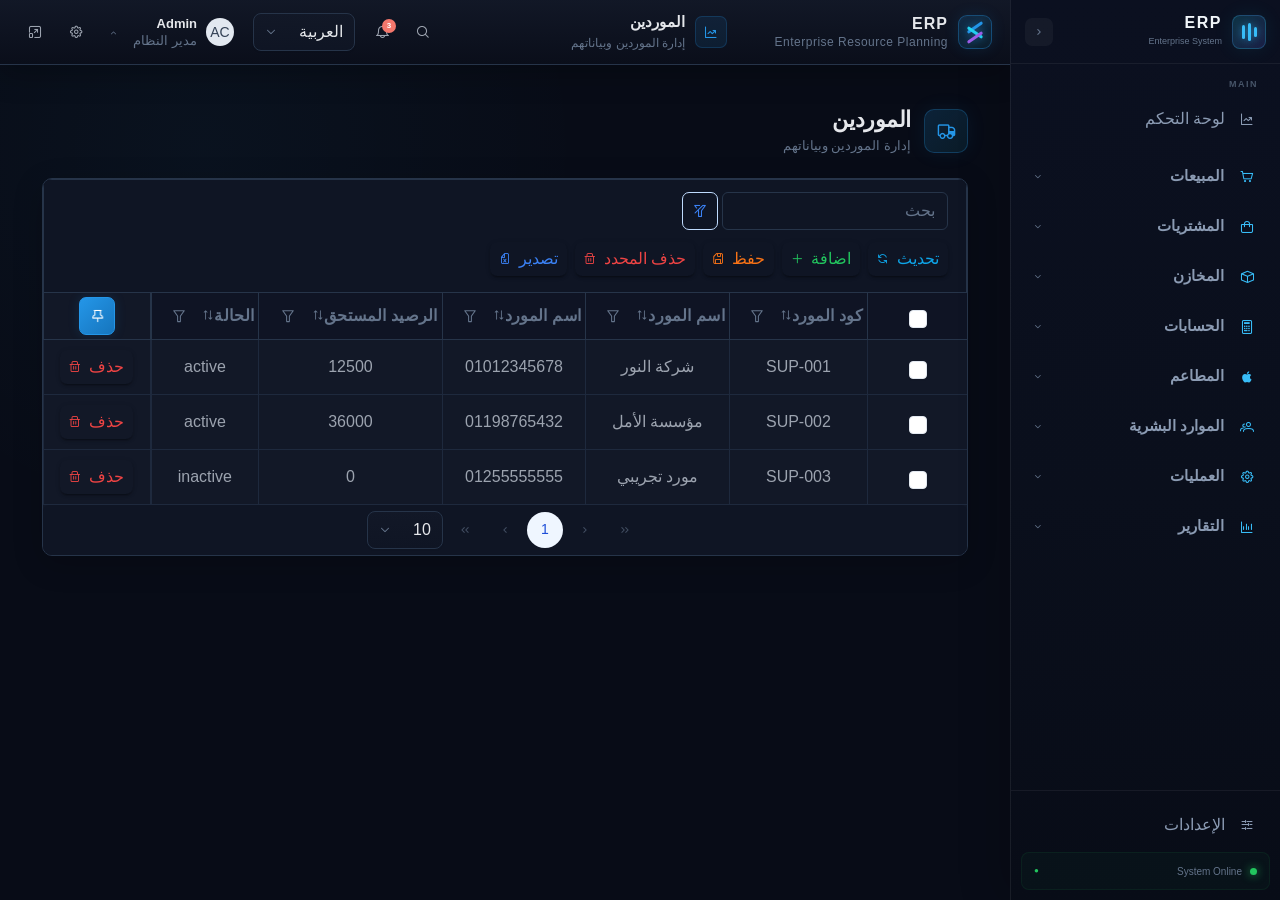
<file: index.html>
<!doctype html>
<html lang="en" data-beasties-container>
<head>
  <meta charset="utf-8">
  <title>ERP</title>
  <base href="#/ERP-Puplish/">
  <meta name="viewport" content="width=device-width, initial-scale=1">
  <link rel="icon" type="image/x-icon" href="favicon.ico">
<style>:root{--bs-blue:#0d6efd;--bs-indigo:#6610f2;--bs-purple:#6f42c1;--bs-pink:#d63384;--bs-red:#dc3545;--bs-orange:#fd7e14;--bs-yellow:#ffc107;--bs-green:#198754;--bs-teal:#20c997;--bs-cyan:#0dcaf0;--bs-black:#000;--bs-white:#fff;--bs-gray:#6c757d;--bs-gray-dark:#343a40;--bs-gray-100:#f8f9fa;--bs-gray-200:#e9ecef;--bs-gray-300:#dee2e6;--bs-gray-400:#ced4da;--bs-gray-500:#adb5bd;--bs-gray-600:#6c757d;--bs-gray-700:#495057;--bs-gray-800:#343a40;--bs-gray-900:#212529;--bs-primary:#0d6efd;--bs-secondary:#6c757d;--bs-success:#198754;--bs-info:#0dcaf0;--bs-warning:#ffc107;--bs-danger:#dc3545;--bs-light:#f8f9fa;--bs-dark:#212529;--bs-primary-rgb:13,110,253;--bs-secondary-rgb:108,117,125;--bs-success-rgb:25,135,84;--bs-info-rgb:13,202,240;--bs-warning-rgb:255,193,7;--bs-danger-rgb:220,53,69;--bs-light-rgb:248,249,250;--bs-dark-rgb:33,37,41;--bs-primary-text-emphasis:#052c65;--bs-secondary-text-emphasis:#2b2f32;--bs-success-text-emphasis:#0a3622;--bs-info-text-emphasis:#055160;--bs-warning-text-emphasis:#664d03;--bs-danger-text-emphasis:#58151c;--bs-light-text-emphasis:#495057;--bs-dark-text-emphasis:#495057;--bs-primary-bg-subtle:#cfe2ff;--bs-secondary-bg-subtle:#e2e3e5;--bs-success-bg-subtle:#d1e7dd;--bs-info-bg-subtle:#cff4fc;--bs-warning-bg-subtle:#fff3cd;--bs-danger-bg-subtle:#f8d7da;--bs-light-bg-subtle:#fcfcfd;--bs-dark-bg-subtle:#ced4da;--bs-primary-border-subtle:#9ec5fe;--bs-secondary-border-subtle:#c4c8cb;--bs-success-border-subtle:#a3cfbb;--bs-info-border-subtle:#9eeaf9;--bs-warning-border-subtle:#ffe69c;--bs-danger-border-subtle:#f1aeb5;--bs-light-border-subtle:#e9ecef;--bs-dark-border-subtle:#adb5bd;--bs-white-rgb:255,255,255;--bs-black-rgb:0,0,0;--bs-font-sans-serif:system-ui,-apple-system,"Segoe UI",Roboto,"Helvetica Neue","Noto Sans","Liberation Sans",Arial,sans-serif,"Apple Color Emoji","Segoe UI Emoji","Segoe UI Symbol","Noto Color Emoji";--bs-font-monospace:SFMono-Regular,Menlo,Monaco,Consolas,"Liberation Mono","Courier New",monospace;--bs-gradient:linear-gradient(180deg, rgba(255, 255, 255, .15), rgba(255, 255, 255, 0));--bs-body-font-family:var(--bs-font-sans-serif);--bs-body-font-size:1rem;--bs-body-font-weight:400;--bs-body-line-height:1.5;--bs-body-color:#212529;--bs-body-color-rgb:33,37,41;--bs-body-bg:#fff;--bs-body-bg-rgb:255,255,255;--bs-emphasis-color:#000;--bs-emphasis-color-rgb:0,0,0;--bs-secondary-color:rgba(33, 37, 41, .75);--bs-secondary-color-rgb:33,37,41;--bs-secondary-bg:#e9ecef;--bs-secondary-bg-rgb:233,236,239;--bs-tertiary-color:rgba(33, 37, 41, .5);--bs-tertiary-color-rgb:33,37,41;--bs-tertiary-bg:#f8f9fa;--bs-tertiary-bg-rgb:248,249,250;--bs-heading-color:inherit;--bs-link-color:#0d6efd;--bs-link-color-rgb:13,110,253;--bs-link-decoration:underline;--bs-link-hover-color:#0a58ca;--bs-link-hover-color-rgb:10,88,202;--bs-code-color:#d63384;--bs-highlight-color:#212529;--bs-highlight-bg:#fff3cd;--bs-border-width:1px;--bs-border-style:solid;--bs-border-color:#dee2e6;--bs-border-color-translucent:rgba(0, 0, 0, .175);--bs-border-radius:.375rem;--bs-border-radius-sm:.25rem;--bs-border-radius-lg:.5rem;--bs-border-radius-xl:1rem;--bs-border-radius-xxl:2rem;--bs-border-radius-2xl:var(--bs-border-radius-xxl);--bs-border-radius-pill:50rem;--bs-box-shadow:0 .5rem 1rem rgba(0, 0, 0, .15);--bs-box-shadow-sm:0 .125rem .25rem rgba(0, 0, 0, .075);--bs-box-shadow-lg:0 1rem 3rem rgba(0, 0, 0, .175);--bs-box-shadow-inset:inset 0 1px 2px rgba(0, 0, 0, .075);--bs-focus-ring-width:.25rem;--bs-focus-ring-opacity:.25;--bs-focus-ring-color:rgba(13, 110, 253, .25);--bs-form-valid-color:#198754;--bs-form-valid-border-color:#198754;--bs-form-invalid-color:#dc3545;--bs-form-invalid-border-color:#dc3545}*,:after,:before{box-sizing:border-box}@media(prefers-reduced-motion:no-preference){:root{scroll-behavior:smooth}}body{margin:0;font-family:var(--bs-body-font-family);font-size:var(--bs-body-font-size);font-weight:var(--bs-body-font-weight);line-height:var(--bs-body-line-height);color:var(--bs-body-color);text-align:var(--bs-body-text-align);background-color:var(--bs-body-bg);-webkit-text-size-adjust:100%;-webkit-tap-highlight-color:transparent}:root{--bs-breakpoint-xs:0;--bs-breakpoint-sm:576px;--bs-breakpoint-md:768px;--bs-breakpoint-lg:992px;--bs-breakpoint-xl:1200px;--bs-breakpoint-xxl:1400px}:root{--bs-btn-close-filter: }:root{--bs-carousel-indicator-active-bg:#fff;--bs-carousel-caption-color:#fff;--bs-carousel-control-icon-filter: }@-webkit-keyframes fa-spin{0%{-webkit-transform:rotate(0deg);transform:rotate(0)}to{-webkit-transform:rotate(359deg);transform:rotate(359deg)}}@layer properties;@layer theme,base,components,utilities;@layer theme{:root{--font-sans:-apple-system, BlinkMacSystemFont, "Segoe UI", Roboto, "Helvetica Neue", "Noto Sans", Arial, sans-serif, "Apple Color Emoji", "Segoe UI Emoji", "Segoe UI Symbol", "Noto Color Emoji";--font-mono:ui-monospace, SFMono-Regular, Menlo, Monaco, Consolas, "Liberation Mono", "Courier New", monospace;--color-black:#000;--spacing:.25rem;--font-weight-medium:500;--font-weight-bold:700;--default-font-family:var(--font-sans);--default-mono-font-family:var(--font-mono)}}@layer base{*,:after,:before{box-sizing:border-box;margin:0;padding:0;border:0 solid}html{line-height:1.5;-webkit-text-size-adjust:100%;tab-size:4;font-family:var(--default-font-family, -apple-system, BlinkMacSystemFont, "Segoe UI", Roboto, "Helvetica Neue", "Noto Sans", Arial, sans-serif, "Apple Color Emoji", "Segoe UI Emoji", "Segoe UI Symbol", "Noto Color Emoji");font-feature-settings:var(--default-font-feature-settings, normal);font-variation-settings:var(--default-font-variation-settings, normal);-webkit-tap-highlight-color:transparent}}@layer utilities{}:root{--app-bg:#0a0e1a;--app-bg-secondary:#0f1524;--app-surface:#121827;--app-surface-2:#1c2535;--app-surface-hover:#222e40;--app-border:#263449;--app-border-hover:#3c8fc3;--app-primary:#2496e8;--app-primary-hover:#3caef5;--app-primary-dark:#1269a8;--app-cyan:#22d3ee;--app-cyan-dark:#0891b2;--app-purple:#9b5de5;--app-purple-light:#c084fc;--app-success:#20c997;--app-warning:#f59e0b;--app-danger:#f4776c;--app-info:#38bdf8;--app-text:#e5e7eb;--app-text-secondary:#9ca3af;--app-text-muted:#64748b;--glow-blue:rgba(36, 150, 232, .25);--glow-cyan:rgba(34, 211, 238, .2);--glow-purple:rgba(155, 93, 229, .2);--app-radius:8px;--app-radius-lg:10px;--app-transition:.18s ease}html,body{margin:0;padding:0;width:100%;min-height:100%;background:radial-gradient(circle at 20% 10%,rgba(36,150,232,.07),transparent 35%),radial-gradient(circle at 80% 20%,rgba(155,93,229,.05),transparent 30%),var(--app-bg);color:var(--app-text);font-family:Inter,Segoe UI,Roboto,Arial,sans-serif}html{font-size:16px}body{font-size:16px;line-height:1.5}@property --tw-border-style{syntax:"*";inherits:false;initial-value:solid;}@property --tw-font-weight{syntax:"*";inherits:false;}@property --tw-shadow{syntax:"*";inherits:false;initial-value:0 0 #0000;}@property --tw-shadow-color{syntax:"*";inherits:false;}@property --tw-shadow-alpha{syntax:"<percentage>";inherits:false;initial-value:100%;}@property --tw-inset-shadow{syntax:"*";inherits:false;initial-value:0 0 #0000;}@property --tw-inset-shadow-color{syntax:"*";inherits:false;}@property --tw-inset-shadow-alpha{syntax:"<percentage>";inherits:false;initial-value:100%;}@property --tw-ring-color{syntax:"*";inherits:false;}@property --tw-ring-shadow{syntax:"*";inherits:false;initial-value:0 0 #0000;}@property --tw-inset-ring-color{syntax:"*";inherits:false;}@property --tw-inset-ring-shadow{syntax:"*";inherits:false;initial-value:0 0 #0000;}@property --tw-ring-inset{syntax:"*";inherits:false;}@property --tw-ring-offset-width{syntax:"<length>";inherits:false;initial-value:0px;}@property --tw-ring-offset-color{syntax:"*";inherits:false;initial-value:#fff;}@property --tw-ring-offset-shadow{syntax:"*";inherits:false;initial-value:0 0 #0000;}@property --tw-blur{syntax:"*";inherits:false;}@property --tw-brightness{syntax:"*";inherits:false;}@property --tw-contrast{syntax:"*";inherits:false;}@property --tw-grayscale{syntax:"*";inherits:false;}@property --tw-hue-rotate{syntax:"*";inherits:false;}@property --tw-invert{syntax:"*";inherits:false;}@property --tw-opacity{syntax:"*";inherits:false;}@property --tw-saturate{syntax:"*";inherits:false;}@property --tw-sepia{syntax:"*";inherits:false;}@property --tw-drop-shadow{syntax:"*";inherits:false;}@property --tw-drop-shadow-color{syntax:"*";inherits:false;}@property --tw-drop-shadow-alpha{syntax:"<percentage>";inherits:false;initial-value:100%;}@property --tw-drop-shadow-size{syntax:"*";inherits:false;}@layer properties{@supports ((-webkit-hyphens: none) and (not (margin-trim: block))) or ((-moz-orient: inline) and (not (color:rgb(from red r g b)))){*,:before,:after{--tw-border-style:solid;--tw-font-weight:initial;--tw-shadow:0 0 #0000;--tw-shadow-color:initial;--tw-shadow-alpha:100%;--tw-inset-shadow:0 0 #0000;--tw-inset-shadow-color:initial;--tw-inset-shadow-alpha:100%;--tw-ring-color:initial;--tw-ring-shadow:0 0 #0000;--tw-inset-ring-color:initial;--tw-inset-ring-shadow:0 0 #0000;--tw-ring-inset:initial;--tw-ring-offset-width:0px;--tw-ring-offset-color:#fff;--tw-ring-offset-shadow:0 0 #0000;--tw-blur:initial;--tw-brightness:initial;--tw-contrast:initial;--tw-grayscale:initial;--tw-hue-rotate:initial;--tw-invert:initial;--tw-opacity:initial;--tw-saturate:initial;--tw-sepia:initial;--tw-drop-shadow:initial;--tw-drop-shadow-color:initial;--tw-drop-shadow-alpha:100%;--tw-drop-shadow-size:initial}}}</style><link rel="stylesheet" href="styles-NWHXBIV4.css" media="print" data-beasties-media="all"><noscript><link rel="stylesheet" href="styles-NWHXBIV4.css"></noscript></head>
<body>
  <app-root></app-root>
<link rel="modulepreload" href="chunk-ZRS24UXZ.js"><script src="main-O55BH2DU.js" type="module"></script><script>document.querySelectorAll('link[data-beasties-media]').forEach(function(l){l.media=l.getAttribute('data-beasties-media');l.removeAttribute('data-beasties-media')})</script></body>
</html>
</file>
<file: styles-NWHXBIV4.css>
@charset "UTF-8";:root,[data-bs-theme=light]{--bs-blue:#0d6efd;--bs-indigo:#6610f2;--bs-purple:#6f42c1;--bs-pink:#d63384;--bs-red:#dc3545;--bs-orange:#fd7e14;--bs-yellow:#ffc107;--bs-green:#198754;--bs-teal:#20c997;--bs-cyan:#0dcaf0;--bs-black:#000;--bs-white:#fff;--bs-gray:#6c757d;--bs-gray-dark:#343a40;--bs-gray-100:#f8f9fa;--bs-gray-200:#e9ecef;--bs-gray-300:#dee2e6;--bs-gray-400:#ced4da;--bs-gray-500:#adb5bd;--bs-gray-600:#6c757d;--bs-gray-700:#495057;--bs-gray-800:#343a40;--bs-gray-900:#212529;--bs-primary:#0d6efd;--bs-secondary:#6c757d;--bs-success:#198754;--bs-info:#0dcaf0;--bs-warning:#ffc107;--bs-danger:#dc3545;--bs-light:#f8f9fa;--bs-dark:#212529;--bs-primary-rgb:13,110,253;--bs-secondary-rgb:108,117,125;--bs-success-rgb:25,135,84;--bs-info-rgb:13,202,240;--bs-warning-rgb:255,193,7;--bs-danger-rgb:220,53,69;--bs-light-rgb:248,249,250;--bs-dark-rgb:33,37,41;--bs-primary-text-emphasis:#052c65;--bs-secondary-text-emphasis:#2b2f32;--bs-success-text-emphasis:#0a3622;--bs-info-text-emphasis:#055160;--bs-warning-text-emphasis:#664d03;--bs-danger-text-emphasis:#58151c;--bs-light-text-emphasis:#495057;--bs-dark-text-emphasis:#495057;--bs-primary-bg-subtle:#cfe2ff;--bs-secondary-bg-subtle:#e2e3e5;--bs-success-bg-subtle:#d1e7dd;--bs-info-bg-subtle:#cff4fc;--bs-warning-bg-subtle:#fff3cd;--bs-danger-bg-subtle:#f8d7da;--bs-light-bg-subtle:#fcfcfd;--bs-dark-bg-subtle:#ced4da;--bs-primary-border-subtle:#9ec5fe;--bs-secondary-border-subtle:#c4c8cb;--bs-success-border-subtle:#a3cfbb;--bs-info-border-subtle:#9eeaf9;--bs-warning-border-subtle:#ffe69c;--bs-danger-border-subtle:#f1aeb5;--bs-light-border-subtle:#e9ecef;--bs-dark-border-subtle:#adb5bd;--bs-white-rgb:255,255,255;--bs-black-rgb:0,0,0;--bs-font-sans-serif:system-ui,-apple-system,"Segoe UI",Roboto,"Helvetica Neue","Noto Sans","Liberation Sans",Arial,sans-serif,"Apple Color Emoji","Segoe UI Emoji","Segoe UI Symbol","Noto Color Emoji";--bs-font-monospace:SFMono-Regular,Menlo,Monaco,Consolas,"Liberation Mono","Courier New",monospace;--bs-gradient:linear-gradient(180deg, rgba(255, 255, 255, .15), rgba(255, 255, 255, 0));--bs-body-font-family:var(--bs-font-sans-serif);--bs-body-font-size:1rem;--bs-body-font-weight:400;--bs-body-line-height:1.5;--bs-body-color:#212529;--bs-body-color-rgb:33,37,41;--bs-body-bg:#fff;--bs-body-bg-rgb:255,255,255;--bs-emphasis-color:#000;--bs-emphasis-color-rgb:0,0,0;--bs-secondary-color:rgba(33, 37, 41, .75);--bs-secondary-color-rgb:33,37,41;--bs-secondary-bg:#e9ecef;--bs-secondary-bg-rgb:233,236,239;--bs-tertiary-color:rgba(33, 37, 41, .5);--bs-tertiary-color-rgb:33,37,41;--bs-tertiary-bg:#f8f9fa;--bs-tertiary-bg-rgb:248,249,250;--bs-heading-color:inherit;--bs-link-color:#0d6efd;--bs-link-color-rgb:13,110,253;--bs-link-decoration:underline;--bs-link-hover-color:#0a58ca;--bs-link-hover-color-rgb:10,88,202;--bs-code-color:#d63384;--bs-highlight-color:#212529;--bs-highlight-bg:#fff3cd;--bs-border-width:1px;--bs-border-style:solid;--bs-border-color:#dee2e6;--bs-border-color-translucent:rgba(0, 0, 0, .175);--bs-border-radius:.375rem;--bs-border-radius-sm:.25rem;--bs-border-radius-lg:.5rem;--bs-border-radius-xl:1rem;--bs-border-radius-xxl:2rem;--bs-border-radius-2xl:var(--bs-border-radius-xxl);--bs-border-radius-pill:50rem;--bs-box-shadow:0 .5rem 1rem rgba(0, 0, 0, .15);--bs-box-shadow-sm:0 .125rem .25rem rgba(0, 0, 0, .075);--bs-box-shadow-lg:0 1rem 3rem rgba(0, 0, 0, .175);--bs-box-shadow-inset:inset 0 1px 2px rgba(0, 0, 0, .075);--bs-focus-ring-width:.25rem;--bs-focus-ring-opacity:.25;--bs-focus-ring-color:rgba(13, 110, 253, .25);--bs-form-valid-color:#198754;--bs-form-valid-border-color:#198754;--bs-form-invalid-color:#dc3545;--bs-form-invalid-border-color:#dc3545}[data-bs-theme=dark]{color-scheme:dark;--bs-body-color:#dee2e6;--bs-body-color-rgb:222,226,230;--bs-body-bg:#212529;--bs-body-bg-rgb:33,37,41;--bs-emphasis-color:#fff;--bs-emphasis-color-rgb:255,255,255;--bs-secondary-color:rgba(222, 226, 230, .75);--bs-secondary-color-rgb:222,226,230;--bs-secondary-bg:#343a40;--bs-secondary-bg-rgb:52,58,64;--bs-tertiary-color:rgba(222, 226, 230, .5);--bs-tertiary-color-rgb:222,226,230;--bs-tertiary-bg:#2b3035;--bs-tertiary-bg-rgb:43,48,53;--bs-primary-text-emphasis:#6ea8fe;--bs-secondary-text-emphasis:#a7acb1;--bs-success-text-emphasis:#75b798;--bs-info-text-emphasis:#6edff6;--bs-warning-text-emphasis:#ffda6a;--bs-danger-text-emphasis:#ea868f;--bs-light-text-emphasis:#f8f9fa;--bs-dark-text-emphasis:#dee2e6;--bs-primary-bg-subtle:#031633;--bs-secondary-bg-subtle:#161719;--bs-success-bg-subtle:#051b11;--bs-info-bg-subtle:#032830;--bs-warning-bg-subtle:#332701;--bs-danger-bg-subtle:#2c0b0e;--bs-light-bg-subtle:#343a40;--bs-dark-bg-subtle:#1a1d20;--bs-primary-border-subtle:#084298;--bs-secondary-border-subtle:#41464b;--bs-success-border-subtle:#0f5132;--bs-info-border-subtle:#087990;--bs-warning-border-subtle:#997404;--bs-danger-border-subtle:#842029;--bs-light-border-subtle:#495057;--bs-dark-border-subtle:#343a40;--bs-heading-color:inherit;--bs-link-color:#6ea8fe;--bs-link-hover-color:#8bb9fe;--bs-link-color-rgb:110,168,254;--bs-link-hover-color-rgb:139,185,254;--bs-code-color:#e685b5;--bs-highlight-color:#dee2e6;--bs-highlight-bg:#664d03;--bs-border-color:#495057;--bs-border-color-translucent:rgba(255, 255, 255, .15);--bs-form-valid-color:#75b798;--bs-form-valid-border-color:#75b798;--bs-form-invalid-color:#ea868f;--bs-form-invalid-border-color:#ea868f}*,:after,:before{box-sizing:border-box}@media(prefers-reduced-motion:no-preference){:root{scroll-behavior:smooth}}body{margin:0;font-family:var(--bs-body-font-family);font-size:var(--bs-body-font-size);font-weight:var(--bs-body-font-weight);line-height:var(--bs-body-line-height);color:var(--bs-body-color);text-align:var(--bs-body-text-align);background-color:var(--bs-body-bg);-webkit-text-size-adjust:100%;-webkit-tap-highlight-color:transparent}hr{margin:1rem 0;color:inherit;border:0;border-top:var(--bs-border-width) solid;opacity:.25}.h1,.h2,.h3,.h4,.h5,.h6,h1,h2,h3,h4,h5,h6{margin-top:0;margin-bottom:.5rem;font-weight:500;line-height:1.2;color:var(--bs-heading-color)}.h1,h1{font-size:calc(1.375rem + 1.5vw)}@media(min-width:1200px){.h1,h1{font-size:2.5rem}}.h2,h2{font-size:calc(1.325rem + .9vw)}@media(min-width:1200px){.h2,h2{font-size:2rem}}.h3,h3{font-size:calc(1.3rem + .6vw)}@media(min-width:1200px){.h3,h3{font-size:1.75rem}}.h4,h4{font-size:calc(1.275rem + .3vw)}@media(min-width:1200px){.h4,h4{font-size:1.5rem}}.h5,h5{font-size:1.25rem}.h6,h6{font-size:1rem}p{margin-top:0;margin-bottom:1rem}abbr[title]{-webkit-text-decoration:underline dotted;text-decoration:underline dotted;cursor:help;-webkit-text-decoration-skip-ink:none;text-decoration-skip-ink:none}address{margin-bottom:1rem;font-style:normal;line-height:inherit}ol,ul{padding-left:2rem}dl,ol,ul{margin-top:0;margin-bottom:1rem}ol ol,ol ul,ul ol,ul ul{margin-bottom:0}dt{font-weight:700}dd{margin-bottom:.5rem;margin-left:0}blockquote{margin:0 0 1rem}b,strong{font-weight:bolder}.small,small{font-size:.875em}.mark,mark{padding:.1875em;color:var(--bs-highlight-color);background-color:var(--bs-highlight-bg)}sub,sup{position:relative;font-size:.75em;line-height:0;vertical-align:baseline}sub{bottom:-.25em}sup{top:-.5em}a{color:rgba(var(--bs-link-color-rgb),var(--bs-link-opacity,1));text-decoration:underline}a:hover{--bs-link-color-rgb:var(--bs-link-hover-color-rgb)}a:not([href]):not([class]),a:not([href]):not([class]):hover{color:inherit;text-decoration:none}code,kbd,pre,samp{font-family:var(--bs-font-monospace);font-size:1em}pre{display:block;margin-top:0;margin-bottom:1rem;overflow:auto;font-size:.875em}pre code{font-size:inherit;color:inherit;word-break:normal}code{font-size:.875em;color:var(--bs-code-color);word-wrap:break-word}a>code{color:inherit}kbd{padding:.1875rem .375rem;font-size:.875em;color:var(--bs-body-bg);background-color:var(--bs-body-color);border-radius:.25rem}kbd kbd{padding:0;font-size:1em}figure{margin:0 0 1rem}img,svg{vertical-align:middle}table{caption-side:bottom;border-collapse:collapse}caption{padding-top:.5rem;padding-bottom:.5rem;color:var(--bs-secondary-color);text-align:left}th{text-align:inherit;text-align:-webkit-match-parent}tbody,td,tfoot,th,thead,tr{border-color:inherit;border-style:solid;border-width:0}label{display:inline-block}button{border-radius:0}button:focus:not(:focus-visible){outline:0}button,input,optgroup,select,textarea{margin:0;font-family:inherit;font-size:inherit;line-height:inherit}button,select{text-transform:none}[role=button]{cursor:pointer}select{word-wrap:normal}select:disabled{opacity:1}[list]:not([type=date]):not([type=datetime-local]):not([type=month]):not([type=week]):not([type=time])::-webkit-calendar-picker-indicator{display:none!important}[type=button],[type=reset],[type=submit],button{-webkit-appearance:button}[type=button]:not(:disabled),[type=reset]:not(:disabled),[type=submit]:not(:disabled),button:not(:disabled){cursor:pointer}::-moz-focus-inner{padding:0;border-style:none}textarea{resize:vertical}fieldset{min-width:0;padding:0;margin:0;border:0}legend{float:left;width:100%;padding:0;margin-bottom:.5rem;line-height:inherit;font-size:calc(1.275rem + .3vw)}@media(min-width:1200px){legend{font-size:1.5rem}}legend+*{clear:left}::-webkit-datetime-edit-day-field,::-webkit-datetime-edit-fields-wrapper,::-webkit-datetime-edit-hour-field,::-webkit-datetime-edit-minute,::-webkit-datetime-edit-month-field,::-webkit-datetime-edit-text,::-webkit-datetime-edit-year-field{padding:0}::-webkit-inner-spin-button{height:auto}[type=search]{-webkit-appearance:textfield;outline-offset:-2px}[type=search]::-webkit-search-cancel-button{cursor:pointer;filter:grayscale(1)}::-webkit-search-decoration{-webkit-appearance:none}::-webkit-color-swatch-wrapper{padding:0}::-webkit-file-upload-button{font:inherit;-webkit-appearance:button}::file-selector-button{font:inherit;-webkit-appearance:button}output{display:inline-block}iframe{border:0}summary{display:list-item;cursor:pointer}progress{vertical-align:baseline}[hidden]{display:none!important}.lead{font-size:1.25rem;font-weight:300}.display-1{font-weight:300;line-height:1.2;font-size:calc(1.625rem + 4.5vw)}@media(min-width:1200px){.display-1{font-size:5rem}}.display-2{font-weight:300;line-height:1.2;font-size:calc(1.575rem + 3.9vw)}@media(min-width:1200px){.display-2{font-size:4.5rem}}.display-3{font-weight:300;line-height:1.2;font-size:calc(1.525rem + 3.3vw)}@media(min-width:1200px){.display-3{font-size:4rem}}.display-4{font-weight:300;line-height:1.2;font-size:calc(1.475rem + 2.7vw)}@media(min-width:1200px){.display-4{font-size:3.5rem}}.display-5{font-weight:300;line-height:1.2;font-size:calc(1.425rem + 2.1vw)}@media(min-width:1200px){.display-5{font-size:3rem}}.display-6{font-weight:300;line-height:1.2;font-size:calc(1.375rem + 1.5vw)}@media(min-width:1200px){.display-6{font-size:2.5rem}}.list-unstyled,.list-inline{padding-left:0;list-style:none}.list-inline-item{display:inline-block}.list-inline-item:not(:last-child){margin-right:.5rem}.initialism{font-size:.875em;text-transform:uppercase}.blockquote{margin-bottom:1rem;font-size:1.25rem}.blockquote>:last-child{margin-bottom:0}.blockquote-footer{margin-top:-1rem;margin-bottom:1rem;font-size:.875em;color:#6c757d}.blockquote-footer:before{content:"\2014\a0"}.img-fluid{max-width:100%;height:auto}.img-thumbnail{padding:.25rem;background-color:var(--bs-body-bg);border:var(--bs-border-width) solid var(--bs-border-color);border-radius:var(--bs-border-radius);max-width:100%;height:auto}.figure{display:inline-block}.figure-img{margin-bottom:.5rem;line-height:1}.figure-caption{font-size:.875em;color:var(--bs-secondary-color)}.container,.container-fluid,.container-lg,.container-md,.container-sm,.container-xl,.container-xxl{--bs-gutter-x:1.5rem;--bs-gutter-y:0;width:100%;padding-right:calc(var(--bs-gutter-x) * .5);padding-left:calc(var(--bs-gutter-x) * .5);margin-right:auto;margin-left:auto}@media(min-width:576px){.container,.container-sm{max-width:540px}}@media(min-width:768px){.container,.container-md,.container-sm{max-width:720px}}@media(min-width:992px){.container,.container-lg,.container-md,.container-sm{max-width:960px}}@media(min-width:1200px){.container,.container-lg,.container-md,.container-sm,.container-xl{max-width:1140px}}@media(min-width:1400px){.container,.container-lg,.container-md,.container-sm,.container-xl,.container-xxl{max-width:1320px}}:root{--bs-breakpoint-xs:0;--bs-breakpoint-sm:576px;--bs-breakpoint-md:768px;--bs-breakpoint-lg:992px;--bs-breakpoint-xl:1200px;--bs-breakpoint-xxl:1400px}.row{--bs-gutter-x:1.5rem;--bs-gutter-y:0;display:flex;flex-wrap:wrap;margin-top:calc(-1 * var(--bs-gutter-y));margin-right:calc(-.5 * var(--bs-gutter-x));margin-left:calc(-.5 * var(--bs-gutter-x))}.row>*{flex-shrink:0;width:100%;max-width:100%;padding-right:calc(var(--bs-gutter-x) * .5);padding-left:calc(var(--bs-gutter-x) * .5);margin-top:var(--bs-gutter-y)}.col{flex:1 0 0}.row-cols-auto>*{flex:0 0 auto;width:auto}.row-cols-1>*{flex:0 0 auto;width:100%}.row-cols-2>*{flex:0 0 auto;width:50%}.row-cols-3>*{flex:0 0 auto;width:33.33333333%}.row-cols-4>*{flex:0 0 auto;width:25%}.row-cols-5>*{flex:0 0 auto;width:20%}.row-cols-6>*{flex:0 0 auto;width:16.66666667%}.col-auto{flex:0 0 auto;width:auto}.col-1{flex:0 0 auto;width:8.33333333%}.col-2{flex:0 0 auto;width:16.66666667%}.col-3{flex:0 0 auto;width:25%}.col-4{flex:0 0 auto;width:33.33333333%}.col-5{flex:0 0 auto;width:41.66666667%}.col-6{flex:0 0 auto;width:50%}.col-7{flex:0 0 auto;width:58.33333333%}.col-8{flex:0 0 auto;width:66.66666667%}.col-9{flex:0 0 auto;width:75%}.col-10{flex:0 0 auto;width:83.33333333%}.col-11{flex:0 0 auto;width:91.66666667%}.col-12{flex:0 0 auto;width:100%}.offset-1{margin-left:8.33333333%}.offset-2{margin-left:16.66666667%}.offset-3{margin-left:25%}.offset-4{margin-left:33.33333333%}.offset-5{margin-left:41.66666667%}.offset-6{margin-left:50%}.offset-7{margin-left:58.33333333%}.offset-8{margin-left:66.66666667%}.offset-9{margin-left:75%}.offset-10{margin-left:83.33333333%}.offset-11{margin-left:91.66666667%}.g-0,.gx-0{--bs-gutter-x:0}.g-0,.gy-0{--bs-gutter-y:0}.g-1,.gx-1{--bs-gutter-x:.25rem}.g-1,.gy-1{--bs-gutter-y:.25rem}.g-2,.gx-2{--bs-gutter-x:.5rem}.g-2,.gy-2{--bs-gutter-y:.5rem}.g-3,.gx-3{--bs-gutter-x:1rem}.g-3,.gy-3{--bs-gutter-y:1rem}.g-4,.gx-4{--bs-gutter-x:1.5rem}.g-4,.gy-4{--bs-gutter-y:1.5rem}.g-5,.gx-5{--bs-gutter-x:3rem}.g-5,.gy-5{--bs-gutter-y:3rem}@media(min-width:576px){.col-sm{flex:1 0 0}.row-cols-sm-auto>*{flex:0 0 auto;width:auto}.row-cols-sm-1>*{flex:0 0 auto;width:100%}.row-cols-sm-2>*{flex:0 0 auto;width:50%}.row-cols-sm-3>*{flex:0 0 auto;width:33.33333333%}.row-cols-sm-4>*{flex:0 0 auto;width:25%}.row-cols-sm-5>*{flex:0 0 auto;width:20%}.row-cols-sm-6>*{flex:0 0 auto;width:16.66666667%}.col-sm-auto{flex:0 0 auto;width:auto}.col-sm-1{flex:0 0 auto;width:8.33333333%}.col-sm-2{flex:0 0 auto;width:16.66666667%}.col-sm-3{flex:0 0 auto;width:25%}.col-sm-4{flex:0 0 auto;width:33.33333333%}.col-sm-5{flex:0 0 auto;width:41.66666667%}.col-sm-6{flex:0 0 auto;width:50%}.col-sm-7{flex:0 0 auto;width:58.33333333%}.col-sm-8{flex:0 0 auto;width:66.66666667%}.col-sm-9{flex:0 0 auto;width:75%}.col-sm-10{flex:0 0 auto;width:83.33333333%}.col-sm-11{flex:0 0 auto;width:91.66666667%}.col-sm-12{flex:0 0 auto;width:100%}.offset-sm-0{margin-left:0}.offset-sm-1{margin-left:8.33333333%}.offset-sm-2{margin-left:16.66666667%}.offset-sm-3{margin-left:25%}.offset-sm-4{margin-left:33.33333333%}.offset-sm-5{margin-left:41.66666667%}.offset-sm-6{margin-left:50%}.offset-sm-7{margin-left:58.33333333%}.offset-sm-8{margin-left:66.66666667%}.offset-sm-9{margin-left:75%}.offset-sm-10{margin-left:83.33333333%}.offset-sm-11{margin-left:91.66666667%}.g-sm-0,.gx-sm-0{--bs-gutter-x:0}.g-sm-0,.gy-sm-0{--bs-gutter-y:0}.g-sm-1,.gx-sm-1{--bs-gutter-x:.25rem}.g-sm-1,.gy-sm-1{--bs-gutter-y:.25rem}.g-sm-2,.gx-sm-2{--bs-gutter-x:.5rem}.g-sm-2,.gy-sm-2{--bs-gutter-y:.5rem}.g-sm-3,.gx-sm-3{--bs-gutter-x:1rem}.g-sm-3,.gy-sm-3{--bs-gutter-y:1rem}.g-sm-4,.gx-sm-4{--bs-gutter-x:1.5rem}.g-sm-4,.gy-sm-4{--bs-gutter-y:1.5rem}.g-sm-5,.gx-sm-5{--bs-gutter-x:3rem}.g-sm-5,.gy-sm-5{--bs-gutter-y:3rem}}@media(min-width:768px){.col-md{flex:1 0 0}.row-cols-md-auto>*{flex:0 0 auto;width:auto}.row-cols-md-1>*{flex:0 0 auto;width:100%}.row-cols-md-2>*{flex:0 0 auto;width:50%}.row-cols-md-3>*{flex:0 0 auto;width:33.33333333%}.row-cols-md-4>*{flex:0 0 auto;width:25%}.row-cols-md-5>*{flex:0 0 auto;width:20%}.row-cols-md-6>*{flex:0 0 auto;width:16.66666667%}.col-md-auto{flex:0 0 auto;width:auto}.col-md-1{flex:0 0 auto;width:8.33333333%}.col-md-2{flex:0 0 auto;width:16.66666667%}.col-md-3{flex:0 0 auto;width:25%}.col-md-4{flex:0 0 auto;width:33.33333333%}.col-md-5{flex:0 0 auto;width:41.66666667%}.col-md-6{flex:0 0 auto;width:50%}.col-md-7{flex:0 0 auto;width:58.33333333%}.col-md-8{flex:0 0 auto;width:66.66666667%}.col-md-9{flex:0 0 auto;width:75%}.col-md-10{flex:0 0 auto;width:83.33333333%}.col-md-11{flex:0 0 auto;width:91.66666667%}.col-md-12{flex:0 0 auto;width:100%}.offset-md-0{margin-left:0}.offset-md-1{margin-left:8.33333333%}.offset-md-2{margin-left:16.66666667%}.offset-md-3{margin-left:25%}.offset-md-4{margin-left:33.33333333%}.offset-md-5{margin-left:41.66666667%}.offset-md-6{margin-left:50%}.offset-md-7{margin-left:58.33333333%}.offset-md-8{margin-left:66.66666667%}.offset-md-9{margin-left:75%}.offset-md-10{margin-left:83.33333333%}.offset-md-11{margin-left:91.66666667%}.g-md-0,.gx-md-0{--bs-gutter-x:0}.g-md-0,.gy-md-0{--bs-gutter-y:0}.g-md-1,.gx-md-1{--bs-gutter-x:.25rem}.g-md-1,.gy-md-1{--bs-gutter-y:.25rem}.g-md-2,.gx-md-2{--bs-gutter-x:.5rem}.g-md-2,.gy-md-2{--bs-gutter-y:.5rem}.g-md-3,.gx-md-3{--bs-gutter-x:1rem}.g-md-3,.gy-md-3{--bs-gutter-y:1rem}.g-md-4,.gx-md-4{--bs-gutter-x:1.5rem}.g-md-4,.gy-md-4{--bs-gutter-y:1.5rem}.g-md-5,.gx-md-5{--bs-gutter-x:3rem}.g-md-5,.gy-md-5{--bs-gutter-y:3rem}}@media(min-width:992px){.col-lg{flex:1 0 0}.row-cols-lg-auto>*{flex:0 0 auto;width:auto}.row-cols-lg-1>*{flex:0 0 auto;width:100%}.row-cols-lg-2>*{flex:0 0 auto;width:50%}.row-cols-lg-3>*{flex:0 0 auto;width:33.33333333%}.row-cols-lg-4>*{flex:0 0 auto;width:25%}.row-cols-lg-5>*{flex:0 0 auto;width:20%}.row-cols-lg-6>*{flex:0 0 auto;width:16.66666667%}.col-lg-auto{flex:0 0 auto;width:auto}.col-lg-1{flex:0 0 auto;width:8.33333333%}.col-lg-2{flex:0 0 auto;width:16.66666667%}.col-lg-3{flex:0 0 auto;width:25%}.col-lg-4{flex:0 0 auto;width:33.33333333%}.col-lg-5{flex:0 0 auto;width:41.66666667%}.col-lg-6{flex:0 0 auto;width:50%}.col-lg-7{flex:0 0 auto;width:58.33333333%}.col-lg-8{flex:0 0 auto;width:66.66666667%}.col-lg-9{flex:0 0 auto;width:75%}.col-lg-10{flex:0 0 auto;width:83.33333333%}.col-lg-11{flex:0 0 auto;width:91.66666667%}.col-lg-12{flex:0 0 auto;width:100%}.offset-lg-0{margin-left:0}.offset-lg-1{margin-left:8.33333333%}.offset-lg-2{margin-left:16.66666667%}.offset-lg-3{margin-left:25%}.offset-lg-4{margin-left:33.33333333%}.offset-lg-5{margin-left:41.66666667%}.offset-lg-6{margin-left:50%}.offset-lg-7{margin-left:58.33333333%}.offset-lg-8{margin-left:66.66666667%}.offset-lg-9{margin-left:75%}.offset-lg-10{margin-left:83.33333333%}.offset-lg-11{margin-left:91.66666667%}.g-lg-0,.gx-lg-0{--bs-gutter-x:0}.g-lg-0,.gy-lg-0{--bs-gutter-y:0}.g-lg-1,.gx-lg-1{--bs-gutter-x:.25rem}.g-lg-1,.gy-lg-1{--bs-gutter-y:.25rem}.g-lg-2,.gx-lg-2{--bs-gutter-x:.5rem}.g-lg-2,.gy-lg-2{--bs-gutter-y:.5rem}.g-lg-3,.gx-lg-3{--bs-gutter-x:1rem}.g-lg-3,.gy-lg-3{--bs-gutter-y:1rem}.g-lg-4,.gx-lg-4{--bs-gutter-x:1.5rem}.g-lg-4,.gy-lg-4{--bs-gutter-y:1.5rem}.g-lg-5,.gx-lg-5{--bs-gutter-x:3rem}.g-lg-5,.gy-lg-5{--bs-gutter-y:3rem}}@media(min-width:1200px){.col-xl{flex:1 0 0}.row-cols-xl-auto>*{flex:0 0 auto;width:auto}.row-cols-xl-1>*{flex:0 0 auto;width:100%}.row-cols-xl-2>*{flex:0 0 auto;width:50%}.row-cols-xl-3>*{flex:0 0 auto;width:33.33333333%}.row-cols-xl-4>*{flex:0 0 auto;width:25%}.row-cols-xl-5>*{flex:0 0 auto;width:20%}.row-cols-xl-6>*{flex:0 0 auto;width:16.66666667%}.col-xl-auto{flex:0 0 auto;width:auto}.col-xl-1{flex:0 0 auto;width:8.33333333%}.col-xl-2{flex:0 0 auto;width:16.66666667%}.col-xl-3{flex:0 0 auto;width:25%}.col-xl-4{flex:0 0 auto;width:33.33333333%}.col-xl-5{flex:0 0 auto;width:41.66666667%}.col-xl-6{flex:0 0 auto;width:50%}.col-xl-7{flex:0 0 auto;width:58.33333333%}.col-xl-8{flex:0 0 auto;width:66.66666667%}.col-xl-9{flex:0 0 auto;width:75%}.col-xl-10{flex:0 0 auto;width:83.33333333%}.col-xl-11{flex:0 0 auto;width:91.66666667%}.col-xl-12{flex:0 0 auto;width:100%}.offset-xl-0{margin-left:0}.offset-xl-1{margin-left:8.33333333%}.offset-xl-2{margin-left:16.66666667%}.offset-xl-3{margin-left:25%}.offset-xl-4{margin-left:33.33333333%}.offset-xl-5{margin-left:41.66666667%}.offset-xl-6{margin-left:50%}.offset-xl-7{margin-left:58.33333333%}.offset-xl-8{margin-left:66.66666667%}.offset-xl-9{margin-left:75%}.offset-xl-10{margin-left:83.33333333%}.offset-xl-11{margin-left:91.66666667%}.g-xl-0,.gx-xl-0{--bs-gutter-x:0}.g-xl-0,.gy-xl-0{--bs-gutter-y:0}.g-xl-1,.gx-xl-1{--bs-gutter-x:.25rem}.g-xl-1,.gy-xl-1{--bs-gutter-y:.25rem}.g-xl-2,.gx-xl-2{--bs-gutter-x:.5rem}.g-xl-2,.gy-xl-2{--bs-gutter-y:.5rem}.g-xl-3,.gx-xl-3{--bs-gutter-x:1rem}.g-xl-3,.gy-xl-3{--bs-gutter-y:1rem}.g-xl-4,.gx-xl-4{--bs-gutter-x:1.5rem}.g-xl-4,.gy-xl-4{--bs-gutter-y:1.5rem}.g-xl-5,.gx-xl-5{--bs-gutter-x:3rem}.g-xl-5,.gy-xl-5{--bs-gutter-y:3rem}}@media(min-width:1400px){.col-xxl{flex:1 0 0}.row-cols-xxl-auto>*{flex:0 0 auto;width:auto}.row-cols-xxl-1>*{flex:0 0 auto;width:100%}.row-cols-xxl-2>*{flex:0 0 auto;width:50%}.row-cols-xxl-3>*{flex:0 0 auto;width:33.33333333%}.row-cols-xxl-4>*{flex:0 0 auto;width:25%}.row-cols-xxl-5>*{flex:0 0 auto;width:20%}.row-cols-xxl-6>*{flex:0 0 auto;width:16.66666667%}.col-xxl-auto{flex:0 0 auto;width:auto}.col-xxl-1{flex:0 0 auto;width:8.33333333%}.col-xxl-2{flex:0 0 auto;width:16.66666667%}.col-xxl-3{flex:0 0 auto;width:25%}.col-xxl-4{flex:0 0 auto;width:33.33333333%}.col-xxl-5{flex:0 0 auto;width:41.66666667%}.col-xxl-6{flex:0 0 auto;width:50%}.col-xxl-7{flex:0 0 auto;width:58.33333333%}.col-xxl-8{flex:0 0 auto;width:66.66666667%}.col-xxl-9{flex:0 0 auto;width:75%}.col-xxl-10{flex:0 0 auto;width:83.33333333%}.col-xxl-11{flex:0 0 auto;width:91.66666667%}.col-xxl-12{flex:0 0 auto;width:100%}.offset-xxl-0{margin-left:0}.offset-xxl-1{margin-left:8.33333333%}.offset-xxl-2{margin-left:16.66666667%}.offset-xxl-3{margin-left:25%}.offset-xxl-4{margin-left:33.33333333%}.offset-xxl-5{margin-left:41.66666667%}.offset-xxl-6{margin-left:50%}.offset-xxl-7{margin-left:58.33333333%}.offset-xxl-8{margin-left:66.66666667%}.offset-xxl-9{margin-left:75%}.offset-xxl-10{margin-left:83.33333333%}.offset-xxl-11{margin-left:91.66666667%}.g-xxl-0,.gx-xxl-0{--bs-gutter-x:0}.g-xxl-0,.gy-xxl-0{--bs-gutter-y:0}.g-xxl-1,.gx-xxl-1{--bs-gutter-x:.25rem}.g-xxl-1,.gy-xxl-1{--bs-gutter-y:.25rem}.g-xxl-2,.gx-xxl-2{--bs-gutter-x:.5rem}.g-xxl-2,.gy-xxl-2{--bs-gutter-y:.5rem}.g-xxl-3,.gx-xxl-3{--bs-gutter-x:1rem}.g-xxl-3,.gy-xxl-3{--bs-gutter-y:1rem}.g-xxl-4,.gx-xxl-4{--bs-gutter-x:1.5rem}.g-xxl-4,.gy-xxl-4{--bs-gutter-y:1.5rem}.g-xxl-5,.gx-xxl-5{--bs-gutter-x:3rem}.g-xxl-5,.gy-xxl-5{--bs-gutter-y:3rem}}.table{--bs-table-color-type:initial;--bs-table-bg-type:initial;--bs-table-color-state:initial;--bs-table-bg-state:initial;--bs-table-color:var(--bs-emphasis-color);--bs-table-bg:var(--bs-body-bg);--bs-table-border-color:var(--bs-border-color);--bs-table-accent-bg:transparent;--bs-table-striped-color:var(--bs-emphasis-color);--bs-table-striped-bg:rgba(var(--bs-emphasis-color-rgb), .05);--bs-table-active-color:var(--bs-emphasis-color);--bs-table-active-bg:rgba(var(--bs-emphasis-color-rgb), .1);--bs-table-hover-color:var(--bs-emphasis-color);--bs-table-hover-bg:rgba(var(--bs-emphasis-color-rgb), .075);width:100%;margin-bottom:1rem;vertical-align:top;border-color:var(--bs-table-border-color)}.table>:not(caption)>*>*{padding:.5rem;color:var(--bs-table-color-state,var(--bs-table-color-type,var(--bs-table-color)));background-color:var(--bs-table-bg);border-bottom-width:var(--bs-border-width);box-shadow:inset 0 0 0 9999px var(--bs-table-bg-state,var(--bs-table-bg-type,var(--bs-table-accent-bg)))}.table>tbody{vertical-align:inherit}.table>thead{vertical-align:bottom}.table-group-divider{border-top:calc(var(--bs-border-width) * 2) solid currentcolor}.caption-top{caption-side:top}.table-sm>:not(caption)>*>*{padding:.25rem}.table-bordered>:not(caption)>*{border-width:var(--bs-border-width) 0}.table-bordered>:not(caption)>*>*{border-width:0 var(--bs-border-width)}.table-borderless>:not(caption)>*>*{border-bottom-width:0}.table-borderless>:not(:first-child){border-top-width:0}.table-striped>tbody>tr:nth-of-type(odd)>*{--bs-table-color-type:var(--bs-table-striped-color);--bs-table-bg-type:var(--bs-table-striped-bg)}.table-striped-columns>:not(caption)>tr>:nth-child(2n){--bs-table-color-type:var(--bs-table-striped-color);--bs-table-bg-type:var(--bs-table-striped-bg)}.table-active{--bs-table-color-state:var(--bs-table-active-color);--bs-table-bg-state:var(--bs-table-active-bg)}.table-hover>tbody>tr:hover>*{--bs-table-color-state:var(--bs-table-hover-color);--bs-table-bg-state:var(--bs-table-hover-bg)}.table-primary{--bs-table-color:#000;--bs-table-bg:#cfe2ff;--bs-table-border-color:#a6b5cc;--bs-table-striped-bg:#c5d7f2;--bs-table-striped-color:#000;--bs-table-active-bg:#bacbe6;--bs-table-active-color:#000;--bs-table-hover-bg:#bfd1ec;--bs-table-hover-color:#000;color:var(--bs-table-color);border-color:var(--bs-table-border-color)}.table-secondary{--bs-table-color:#000;--bs-table-bg:#e2e3e5;--bs-table-border-color:#b5b6b7;--bs-table-striped-bg:#d7d8da;--bs-table-striped-color:#000;--bs-table-active-bg:#cbccce;--bs-table-active-color:#000;--bs-table-hover-bg:#d1d2d4;--bs-table-hover-color:#000;color:var(--bs-table-color);border-color:var(--bs-table-border-color)}.table-success{--bs-table-color:#000;--bs-table-bg:#d1e7dd;--bs-table-border-color:#a7b9b1;--bs-table-striped-bg:#c7dbd2;--bs-table-striped-color:#000;--bs-table-active-bg:#bcd0c7;--bs-table-active-color:#000;--bs-table-hover-bg:#c1d6cc;--bs-table-hover-color:#000;color:var(--bs-table-color);border-color:var(--bs-table-border-color)}.table-info{--bs-table-color:#000;--bs-table-bg:#cff4fc;--bs-table-border-color:#a6c3ca;--bs-table-striped-bg:#c5e8ef;--bs-table-striped-color:#000;--bs-table-active-bg:#badce3;--bs-table-active-color:#000;--bs-table-hover-bg:#bfe2e9;--bs-table-hover-color:#000;color:var(--bs-table-color);border-color:var(--bs-table-border-color)}.table-warning{--bs-table-color:#000;--bs-table-bg:#fff3cd;--bs-table-border-color:#ccc2a4;--bs-table-striped-bg:#f2e7c3;--bs-table-striped-color:#000;--bs-table-active-bg:#e6dbb9;--bs-table-active-color:#000;--bs-table-hover-bg:#ece1be;--bs-table-hover-color:#000;color:var(--bs-table-color);border-color:var(--bs-table-border-color)}.table-danger{--bs-table-color:#000;--bs-table-bg:#f8d7da;--bs-table-border-color:#c6acae;--bs-table-striped-bg:#eccccf;--bs-table-striped-color:#000;--bs-table-active-bg:#dfc2c4;--bs-table-active-color:#000;--bs-table-hover-bg:#e5c7ca;--bs-table-hover-color:#000;color:var(--bs-table-color);border-color:var(--bs-table-border-color)}.table-light{--bs-table-color:#000;--bs-table-bg:#f8f9fa;--bs-table-border-color:#c6c7c8;--bs-table-striped-bg:#ecedee;--bs-table-striped-color:#000;--bs-table-active-bg:#dfe0e1;--bs-table-active-color:#000;--bs-table-hover-bg:#e5e6e7;--bs-table-hover-color:#000;color:var(--bs-table-color);border-color:var(--bs-table-border-color)}.table-dark{--bs-table-color:#fff;--bs-table-bg:#212529;--bs-table-border-color:#4d5154;--bs-table-striped-bg:#2c3034;--bs-table-striped-color:#fff;--bs-table-active-bg:#373b3e;--bs-table-active-color:#fff;--bs-table-hover-bg:#323539;--bs-table-hover-color:#fff;color:var(--bs-table-color);border-color:var(--bs-table-border-color)}.table-responsive{overflow-x:auto;-webkit-overflow-scrolling:touch}@media(max-width:575.98px){.table-responsive-sm{overflow-x:auto;-webkit-overflow-scrolling:touch}}@media(max-width:767.98px){.table-responsive-md{overflow-x:auto;-webkit-overflow-scrolling:touch}}@media(max-width:991.98px){.table-responsive-lg{overflow-x:auto;-webkit-overflow-scrolling:touch}}@media(max-width:1199.98px){.table-responsive-xl{overflow-x:auto;-webkit-overflow-scrolling:touch}}@media(max-width:1399.98px){.table-responsive-xxl{overflow-x:auto;-webkit-overflow-scrolling:touch}}.form-label{margin-bottom:.5rem}.col-form-label{padding-top:calc(.375rem + var(--bs-border-width));padding-bottom:calc(.375rem + var(--bs-border-width));margin-bottom:0;font-size:inherit;line-height:1.5}.col-form-label-lg{padding-top:calc(.5rem + var(--bs-border-width));padding-bottom:calc(.5rem + var(--bs-border-width));font-size:1.25rem}.col-form-label-sm{padding-top:calc(.25rem + var(--bs-border-width));padding-bottom:calc(.25rem + var(--bs-border-width));font-size:.875rem}.form-text{margin-top:.25rem;font-size:.875em;color:var(--bs-secondary-color)}.form-control{display:block;width:100%;padding:.375rem .75rem;font-size:1rem;font-weight:400;line-height:1.5;color:var(--bs-body-color);-webkit-appearance:none;-moz-appearance:none;appearance:none;background-color:var(--bs-body-bg);background-clip:padding-box;border:var(--bs-border-width) solid var(--bs-border-color);border-radius:var(--bs-border-radius);transition:border-color .15s ease-in-out,box-shadow .15s ease-in-out}@media(prefers-reduced-motion:reduce){.form-control{transition:none}}.form-control[type=file]{overflow:hidden}.form-control[type=file]:not(:disabled):not([readonly]){cursor:pointer}.form-control:focus{color:var(--bs-body-color);background-color:var(--bs-body-bg);border-color:#86b7fe;outline:0;box-shadow:0 0 0 .25rem #0d6efd40}.form-control::-webkit-date-and-time-value{min-width:85px;height:1.5em;margin:0}.form-control::-webkit-datetime-edit{display:block;padding:0}.form-control::placeholder{color:var(--bs-secondary-color);opacity:1}.form-control:disabled{background-color:var(--bs-secondary-bg);opacity:1}.form-control::-webkit-file-upload-button{padding:.375rem .75rem;margin:-.375rem -.75rem;-webkit-margin-end:.75rem;margin-inline-end:.75rem;color:var(--bs-body-color);background-color:var(--bs-tertiary-bg);pointer-events:none;border-color:inherit;border-style:solid;border-width:0;border-inline-end-width:var(--bs-border-width);border-radius:0;-webkit-transition:color .15s ease-in-out,background-color .15s ease-in-out,border-color .15s ease-in-out,box-shadow .15s ease-in-out;transition:color .15s ease-in-out,background-color .15s ease-in-out,border-color .15s ease-in-out,box-shadow .15s ease-in-out}.form-control::file-selector-button{padding:.375rem .75rem;margin:-.375rem -.75rem;-webkit-margin-end:.75rem;margin-inline-end:.75rem;color:var(--bs-body-color);background-color:var(--bs-tertiary-bg);pointer-events:none;border-color:inherit;border-style:solid;border-width:0;border-inline-end-width:var(--bs-border-width);border-radius:0;transition:color .15s ease-in-out,background-color .15s ease-in-out,border-color .15s ease-in-out,box-shadow .15s ease-in-out}@media(prefers-reduced-motion:reduce){.form-control::-webkit-file-upload-button{-webkit-transition:none;transition:none}.form-control::file-selector-button{transition:none}}.form-control:hover:not(:disabled):not([readonly])::-webkit-file-upload-button{background-color:var(--bs-secondary-bg)}.form-control:hover:not(:disabled):not([readonly])::file-selector-button{background-color:var(--bs-secondary-bg)}.form-control-plaintext{display:block;width:100%;padding:.375rem 0;margin-bottom:0;line-height:1.5;color:var(--bs-body-color);background-color:transparent;border:solid transparent;border-width:var(--bs-border-width) 0}.form-control-plaintext:focus{outline:0}.form-control-plaintext.form-control-lg,.form-control-plaintext.form-control-sm{padding-right:0;padding-left:0}.form-control-sm{min-height:calc(1.5em + .5rem + calc(var(--bs-border-width) * 2));padding:.25rem .5rem;font-size:.875rem;border-radius:var(--bs-border-radius-sm)}.form-control-sm::-webkit-file-upload-button{padding:.25rem .5rem;margin:-.25rem -.5rem;-webkit-margin-end:.5rem;margin-inline-end:.5rem}.form-control-sm::file-selector-button{padding:.25rem .5rem;margin:-.25rem -.5rem;-webkit-margin-end:.5rem;margin-inline-end:.5rem}.form-control-lg{min-height:calc(1.5em + 1rem + calc(var(--bs-border-width) * 2));padding:.5rem 1rem;font-size:1.25rem;border-radius:var(--bs-border-radius-lg)}.form-control-lg::-webkit-file-upload-button{padding:.5rem 1rem;margin:-.5rem -1rem;-webkit-margin-end:1rem;margin-inline-end:1rem}.form-control-lg::file-selector-button{padding:.5rem 1rem;margin:-.5rem -1rem;-webkit-margin-end:1rem;margin-inline-end:1rem}textarea.form-control{min-height:calc(1.5em + .75rem + calc(var(--bs-border-width) * 2))}textarea.form-control-sm{min-height:calc(1.5em + .5rem + calc(var(--bs-border-width) * 2))}textarea.form-control-lg{min-height:calc(1.5em + 1rem + calc(var(--bs-border-width) * 2))}.form-control-color{width:3rem;height:calc(1.5em + .75rem + calc(var(--bs-border-width) * 2));padding:.375rem}.form-control-color:not(:disabled):not([readonly]){cursor:pointer}.form-control-color::-moz-color-swatch{border:0!important;border-radius:var(--bs-border-radius)}.form-control-color::-webkit-color-swatch{border:0!important;border-radius:var(--bs-border-radius)}.form-control-color.form-control-sm{height:calc(1.5em + .5rem + calc(var(--bs-border-width) * 2))}.form-control-color.form-control-lg{height:calc(1.5em + 1rem + calc(var(--bs-border-width) * 2))}.form-select{--bs-form-select-bg-img:url("data:image/svg+xml,%3csvg xmlns='http://www.w3.org/2000/svg' viewBox='0 0 16 16'%3e%3cpath fill='none' stroke='%23343a40' stroke-linecap='round' stroke-linejoin='round' stroke-width='2' d='m2 5 6 6 6-6'/%3e%3c/svg%3e");display:block;width:100%;padding:.375rem 2.25rem .375rem .75rem;font-size:1rem;font-weight:400;line-height:1.5;color:var(--bs-body-color);-webkit-appearance:none;-moz-appearance:none;appearance:none;background-color:var(--bs-body-bg);background-image:var(--bs-form-select-bg-img),var(--bs-form-select-bg-icon,none);background-repeat:no-repeat;background-position:right .75rem center;background-size:16px 12px;border:var(--bs-border-width) solid var(--bs-border-color);border-radius:var(--bs-border-radius);transition:border-color .15s ease-in-out,box-shadow .15s ease-in-out}@media(prefers-reduced-motion:reduce){.form-select{transition:none}}.form-select:focus{border-color:#86b7fe;outline:0;box-shadow:0 0 0 .25rem #0d6efd40}.form-select[multiple],.form-select[size]:not([size="1"]){padding-right:.75rem;background-image:none}.form-select:disabled{background-color:var(--bs-secondary-bg)}.form-select:-moz-focusring{color:transparent;text-shadow:0 0 0 var(--bs-body-color)}.form-select-sm{padding-top:.25rem;padding-bottom:.25rem;padding-left:.5rem;font-size:.875rem;border-radius:var(--bs-border-radius-sm)}.form-select-lg{padding-top:.5rem;padding-bottom:.5rem;padding-left:1rem;font-size:1.25rem;border-radius:var(--bs-border-radius-lg)}[data-bs-theme=dark] .form-select{--bs-form-select-bg-img:url("data:image/svg+xml,%3csvg xmlns='http://www.w3.org/2000/svg' viewBox='0 0 16 16'%3e%3cpath fill='none' stroke='%23dee2e6' stroke-linecap='round' stroke-linejoin='round' stroke-width='2' d='m2 5 6 6 6-6'/%3e%3c/svg%3e")}.form-check{display:block;min-height:1.5rem;padding-left:1.5em;margin-bottom:.125rem}.form-check .form-check-input{float:left;margin-left:-1.5em}.form-check-reverse{padding-right:1.5em;padding-left:0;text-align:right}.form-check-reverse .form-check-input{float:right;margin-right:-1.5em;margin-left:0}.form-check-input{--bs-form-check-bg:var(--bs-body-bg);flex-shrink:0;width:1em;height:1em;margin-top:.25em;vertical-align:top;-webkit-appearance:none;-moz-appearance:none;appearance:none;background-color:var(--bs-form-check-bg);background-image:var(--bs-form-check-bg-image);background-repeat:no-repeat;background-position:center;background-size:contain;border:var(--bs-border-width) solid var(--bs-border-color);-webkit-print-color-adjust:exact;color-adjust:exact;print-color-adjust:exact}.form-check-input[type=checkbox]{border-radius:.25em}.form-check-input[type=radio]{border-radius:50%}.form-check-input:active{filter:brightness(90%)}.form-check-input:focus{border-color:#86b7fe;outline:0;box-shadow:0 0 0 .25rem #0d6efd40}.form-check-input:checked{background-color:#0d6efd;border-color:#0d6efd}.form-check-input:checked[type=checkbox]{--bs-form-check-bg-image:url("data:image/svg+xml,%3csvg xmlns='http://www.w3.org/2000/svg' viewBox='0 0 20 20'%3e%3cpath fill='none' stroke='%23fff' stroke-linecap='round' stroke-linejoin='round' stroke-width='3' d='m6 10 3 3 6-6'/%3e%3c/svg%3e")}.form-check-input:checked[type=radio]{--bs-form-check-bg-image:url("data:image/svg+xml,%3csvg xmlns='http://www.w3.org/2000/svg' viewBox='-4 -4 8 8'%3e%3ccircle r='2' fill='%23fff'/%3e%3c/svg%3e")}.form-check-input[type=checkbox]:indeterminate{background-color:#0d6efd;border-color:#0d6efd;--bs-form-check-bg-image:url("data:image/svg+xml,%3csvg xmlns='http://www.w3.org/2000/svg' viewBox='0 0 20 20'%3e%3cpath fill='none' stroke='%23fff' stroke-linecap='round' stroke-linejoin='round' stroke-width='3' d='M6 10h8'/%3e%3c/svg%3e")}.form-check-input:disabled{pointer-events:none;filter:none;opacity:.5}.form-check-input:disabled~.form-check-label,.form-check-input[disabled]~.form-check-label{cursor:default;opacity:.5}.form-switch{padding-left:2.5em}.form-switch .form-check-input{--bs-form-switch-bg:url("data:image/svg+xml,%3csvg xmlns='http://www.w3.org/2000/svg' viewBox='-4 -4 8 8'%3e%3ccircle r='3' fill='rgba%280, 0, 0, 0.25%29'/%3e%3c/svg%3e");width:2em;margin-left:-2.5em;background-image:var(--bs-form-switch-bg);background-position:left center;border-radius:2em;transition:background-position .15s ease-in-out}@media(prefers-reduced-motion:reduce){.form-switch .form-check-input{transition:none}}.form-switch .form-check-input:focus{--bs-form-switch-bg:url("data:image/svg+xml,%3csvg xmlns='http://www.w3.org/2000/svg' viewBox='-4 -4 8 8'%3e%3ccircle r='3' fill='%2386b7fe'/%3e%3c/svg%3e")}.form-switch .form-check-input:checked{background-position:right center;--bs-form-switch-bg:url("data:image/svg+xml,%3csvg xmlns='http://www.w3.org/2000/svg' viewBox='-4 -4 8 8'%3e%3ccircle r='3' fill='%23fff'/%3e%3c/svg%3e")}.form-switch.form-check-reverse{padding-right:2.5em;padding-left:0}.form-switch.form-check-reverse .form-check-input{margin-right:-2.5em;margin-left:0}.form-check-inline{display:inline-block;margin-right:1rem}.btn-check{position:absolute;clip:rect(0,0,0,0);pointer-events:none}.btn-check:disabled+.btn,.btn-check[disabled]+.btn{pointer-events:none;filter:none;opacity:.65}[data-bs-theme=dark] .form-switch .form-check-input:not(:checked):not(:focus){--bs-form-switch-bg:url("data:image/svg+xml,%3csvg xmlns='http://www.w3.org/2000/svg' viewBox='-4 -4 8 8'%3e%3ccircle r='3' fill='rgba%28255, 255, 255, 0.25%29'/%3e%3c/svg%3e")}.form-range{width:100%;height:1.5rem;padding:0;-webkit-appearance:none;-moz-appearance:none;appearance:none;background-color:transparent}.form-range:focus{outline:0}.form-range:focus::-webkit-slider-thumb{box-shadow:0 0 0 1px #fff,0 0 0 .25rem #0d6efd40}.form-range:focus::-moz-range-thumb{box-shadow:0 0 0 1px #fff,0 0 0 .25rem #0d6efd40}.form-range::-moz-focus-outer{border:0}.form-range::-webkit-slider-thumb{width:1rem;height:1rem;margin-top:-.25rem;-webkit-appearance:none;appearance:none;background-color:#0d6efd;border:0;border-radius:1rem;-webkit-transition:background-color .15s ease-in-out,border-color .15s ease-in-out,box-shadow .15s ease-in-out;transition:background-color .15s ease-in-out,border-color .15s ease-in-out,box-shadow .15s ease-in-out}@media(prefers-reduced-motion:reduce){.form-range::-webkit-slider-thumb{-webkit-transition:none;transition:none}}.form-range::-webkit-slider-thumb:active{background-color:#b6d4fe}.form-range::-webkit-slider-runnable-track{width:100%;height:.5rem;color:transparent;cursor:pointer;background-color:var(--bs-secondary-bg);border-color:transparent;border-radius:1rem}.form-range::-moz-range-thumb{width:1rem;height:1rem;-moz-appearance:none;appearance:none;background-color:#0d6efd;border:0;border-radius:1rem;-moz-transition:background-color .15s ease-in-out,border-color .15s ease-in-out,box-shadow .15s ease-in-out;transition:background-color .15s ease-in-out,border-color .15s ease-in-out,box-shadow .15s ease-in-out}@media(prefers-reduced-motion:reduce){.form-range::-moz-range-thumb{-moz-transition:none;transition:none}}.form-range::-moz-range-thumb:active{background-color:#b6d4fe}.form-range::-moz-range-track{width:100%;height:.5rem;color:transparent;cursor:pointer;background-color:var(--bs-secondary-bg);border-color:transparent;border-radius:1rem}.form-range:disabled{pointer-events:none}.form-range:disabled::-webkit-slider-thumb{background-color:var(--bs-secondary-color)}.form-range:disabled::-moz-range-thumb{background-color:var(--bs-secondary-color)}.form-floating{position:relative}.form-floating>.form-control,.form-floating>.form-control-plaintext,.form-floating>.form-select{height:calc(3.5rem + calc(var(--bs-border-width) * 2));min-height:calc(3.5rem + calc(var(--bs-border-width) * 2));line-height:1.25}.form-floating>label{position:absolute;top:0;left:0;z-index:2;max-width:100%;height:100%;padding:1rem .75rem;overflow:hidden;color:rgba(var(--bs-body-color-rgb),.65);text-align:start;text-overflow:ellipsis;white-space:nowrap;pointer-events:none;border:var(--bs-border-width) solid transparent;transform-origin:0 0;transition:opacity .1s ease-in-out,transform .1s ease-in-out}@media(prefers-reduced-motion:reduce){.form-floating>label{transition:none}}.form-floating>.form-control,.form-floating>.form-control-plaintext{padding:1rem .75rem}.form-floating>.form-control-plaintext::placeholder,.form-floating>.form-control::placeholder{color:transparent}.form-floating>.form-control-plaintext:focus,.form-floating>.form-control-plaintext:not(:placeholder-shown),.form-floating>.form-control:focus,.form-floating>.form-control:not(:placeholder-shown){padding-top:1.625rem;padding-bottom:.625rem}.form-floating>.form-control-plaintext:-webkit-autofill,.form-floating>.form-control:-webkit-autofill{padding-top:1.625rem;padding-bottom:.625rem}.form-floating>.form-select{padding-top:1.625rem;padding-bottom:.625rem;padding-left:.75rem}.form-floating>.form-control-plaintext~label,.form-floating>.form-control:focus~label,.form-floating>.form-control:not(:placeholder-shown)~label,.form-floating>.form-select~label{transform:scale(.85) translateY(-.5rem) translate(.15rem)}.form-floating>.form-control:-webkit-autofill~label{transform:scale(.85) translateY(-.5rem) translate(.15rem)}.form-floating>textarea:focus~label:after,.form-floating>textarea:not(:placeholder-shown)~label:after{position:absolute;inset:1rem .375rem;z-index:-1;height:1.5em;content:"";background-color:var(--bs-body-bg);border-radius:var(--bs-border-radius)}.form-floating>textarea:disabled~label:after{background-color:var(--bs-secondary-bg)}.form-floating>.form-control-plaintext~label{border-width:var(--bs-border-width) 0}.form-floating>.form-control:disabled~label,.form-floating>:disabled~label{color:#6c757d}.input-group{position:relative;display:flex;flex-wrap:wrap;align-items:stretch;width:100%}.input-group>.form-control,.input-group>.form-floating,.input-group>.form-select{position:relative;flex:1 1 auto;width:1%;min-width:0}.input-group>.form-control:focus,.input-group>.form-floating:focus-within,.input-group>.form-select:focus{z-index:5}.input-group .btn{position:relative;z-index:2}.input-group .btn:focus{z-index:5}.input-group-text{display:flex;align-items:center;padding:.375rem .75rem;font-size:1rem;font-weight:400;line-height:1.5;color:var(--bs-body-color);text-align:center;white-space:nowrap;background-color:var(--bs-tertiary-bg);border:var(--bs-border-width) solid var(--bs-border-color);border-radius:var(--bs-border-radius)}.input-group-lg>.btn,.input-group-lg>.form-control,.input-group-lg>.form-select,.input-group-lg>.input-group-text{padding:.5rem 1rem;font-size:1.25rem;border-radius:var(--bs-border-radius-lg)}.input-group-sm>.btn,.input-group-sm>.form-control,.input-group-sm>.form-select,.input-group-sm>.input-group-text{padding:.25rem .5rem;font-size:.875rem;border-radius:var(--bs-border-radius-sm)}.input-group-lg>.form-select,.input-group-sm>.form-select{padding-right:3rem}.input-group:not(.has-validation)>.dropdown-toggle:nth-last-child(n+3),.input-group:not(.has-validation)>.form-floating:not(:last-child)>.form-control,.input-group:not(.has-validation)>.form-floating:not(:last-child)>.form-select,.input-group:not(.has-validation)>:not(:last-child):not(.dropdown-toggle):not(.dropdown-menu):not(.form-floating){border-top-right-radius:0;border-bottom-right-radius:0}.input-group.has-validation>.dropdown-toggle:nth-last-child(n+4),.input-group.has-validation>.form-floating:nth-last-child(n+3)>.form-control,.input-group.has-validation>.form-floating:nth-last-child(n+3)>.form-select,.input-group.has-validation>:nth-last-child(n+3):not(.dropdown-toggle):not(.dropdown-menu):not(.form-floating){border-top-right-radius:0;border-bottom-right-radius:0}.input-group>:not(:first-child):not(.dropdown-menu):not(.valid-tooltip):not(.valid-feedback):not(.invalid-tooltip):not(.invalid-feedback){margin-left:calc(-1 * var(--bs-border-width));border-top-left-radius:0;border-bottom-left-radius:0}.input-group>.form-floating:not(:first-child)>.form-control,.input-group>.form-floating:not(:first-child)>.form-select{border-top-left-radius:0;border-bottom-left-radius:0}.valid-feedback{display:none;width:100%;margin-top:.25rem;font-size:.875em;color:var(--bs-form-valid-color)}.valid-tooltip{position:absolute;top:100%;z-index:5;display:none;max-width:100%;padding:.25rem .5rem;margin-top:.1rem;font-size:.875rem;color:#fff;background-color:var(--bs-success);border-radius:var(--bs-border-radius)}.is-valid~.valid-feedback,.is-valid~.valid-tooltip,.was-validated :valid~.valid-feedback,.was-validated :valid~.valid-tooltip{display:block}.form-control.is-valid,.was-validated .form-control:valid{border-color:var(--bs-form-valid-border-color);padding-right:calc(1.5em + .75rem);background-image:url("data:image/svg+xml,%3csvg xmlns='http://www.w3.org/2000/svg' viewBox='0 0 8 8'%3e%3cpath fill='%23198754' d='M2.3 6.73.6 4.53c-.4-1.04.46-1.4 1.1-.8l1.1 1.4 3.4-3.8c.6-.63 1.6-.27 1.2.7l-4 4.6c-.43.5-.8.4-1.1.1'/%3e%3c/svg%3e");background-repeat:no-repeat;background-position:right calc(.375em + .1875rem) center;background-size:calc(.75em + .375rem) calc(.75em + .375rem)}.form-control.is-valid:focus,.was-validated .form-control:valid:focus{border-color:var(--bs-form-valid-border-color);box-shadow:0 0 0 .25rem rgba(var(--bs-success-rgb),.25)}.was-validated textarea.form-control:valid,textarea.form-control.is-valid{padding-right:calc(1.5em + .75rem);background-position:top calc(.375em + .1875rem) right calc(.375em + .1875rem)}.form-select.is-valid,.was-validated .form-select:valid{border-color:var(--bs-form-valid-border-color)}.form-select.is-valid:not([multiple]):not([size]),.form-select.is-valid:not([multiple])[size="1"],.was-validated .form-select:valid:not([multiple]):not([size]),.was-validated .form-select:valid:not([multiple])[size="1"]{--bs-form-select-bg-icon:url("data:image/svg+xml,%3csvg xmlns='http://www.w3.org/2000/svg' viewBox='0 0 8 8'%3e%3cpath fill='%23198754' d='M2.3 6.73.6 4.53c-.4-1.04.46-1.4 1.1-.8l1.1 1.4 3.4-3.8c.6-.63 1.6-.27 1.2.7l-4 4.6c-.43.5-.8.4-1.1.1'/%3e%3c/svg%3e");padding-right:4.125rem;background-position:right .75rem center,center right 2.25rem;background-size:16px 12px,calc(.75em + .375rem) calc(.75em + .375rem)}.form-select.is-valid:focus,.was-validated .form-select:valid:focus{border-color:var(--bs-form-valid-border-color);box-shadow:0 0 0 .25rem rgba(var(--bs-success-rgb),.25)}.form-control-color.is-valid,.was-validated .form-control-color:valid{width:calc(3.75rem + 1.5em)}.form-check-input.is-valid,.was-validated .form-check-input:valid{border-color:var(--bs-form-valid-border-color)}.form-check-input.is-valid:checked,.was-validated .form-check-input:valid:checked{background-color:var(--bs-form-valid-color)}.form-check-input.is-valid:focus,.was-validated .form-check-input:valid:focus{box-shadow:0 0 0 .25rem rgba(var(--bs-success-rgb),.25)}.form-check-input.is-valid~.form-check-label,.was-validated .form-check-input:valid~.form-check-label{color:var(--bs-form-valid-color)}.form-check-inline .form-check-input~.valid-feedback{margin-left:.5em}.input-group>.form-control:not(:focus).is-valid,.input-group>.form-floating:not(:focus-within).is-valid,.input-group>.form-select:not(:focus).is-valid,.was-validated .input-group>.form-control:not(:focus):valid,.was-validated .input-group>.form-floating:not(:focus-within):valid,.was-validated .input-group>.form-select:not(:focus):valid{z-index:3}.invalid-feedback{display:none;width:100%;margin-top:.25rem;font-size:.875em;color:var(--bs-form-invalid-color)}.invalid-tooltip{position:absolute;top:100%;z-index:5;display:none;max-width:100%;padding:.25rem .5rem;margin-top:.1rem;font-size:.875rem;color:#fff;background-color:var(--bs-danger);border-radius:var(--bs-border-radius)}.is-invalid~.invalid-feedback,.is-invalid~.invalid-tooltip,.was-validated :invalid~.invalid-feedback,.was-validated :invalid~.invalid-tooltip{display:block}.form-control.is-invalid,.was-validated .form-control:invalid{border-color:var(--bs-form-invalid-border-color);padding-right:calc(1.5em + .75rem);background-image:url("data:image/svg+xml,%3csvg xmlns='http://www.w3.org/2000/svg' viewBox='0 0 12 12' width='12' height='12' fill='none' stroke='%23dc3545'%3e%3ccircle cx='6' cy='6' r='4.5'/%3e%3cpath stroke-linejoin='round' d='M5.8 3.6h.4L6 6.5z'/%3e%3ccircle cx='6' cy='8.2' r='.6' fill='%23dc3545' stroke='none'/%3e%3c/svg%3e");background-repeat:no-repeat;background-position:right calc(.375em + .1875rem) center;background-size:calc(.75em + .375rem) calc(.75em + .375rem)}.form-control.is-invalid:focus,.was-validated .form-control:invalid:focus{border-color:var(--bs-form-invalid-border-color);box-shadow:0 0 0 .25rem rgba(var(--bs-danger-rgb),.25)}.was-validated textarea.form-control:invalid,textarea.form-control.is-invalid{padding-right:calc(1.5em + .75rem);background-position:top calc(.375em + .1875rem) right calc(.375em + .1875rem)}.form-select.is-invalid,.was-validated .form-select:invalid{border-color:var(--bs-form-invalid-border-color)}.form-select.is-invalid:not([multiple]):not([size]),.form-select.is-invalid:not([multiple])[size="1"],.was-validated .form-select:invalid:not([multiple]):not([size]),.was-validated .form-select:invalid:not([multiple])[size="1"]{--bs-form-select-bg-icon:url("data:image/svg+xml,%3csvg xmlns='http://www.w3.org/2000/svg' viewBox='0 0 12 12' width='12' height='12' fill='none' stroke='%23dc3545'%3e%3ccircle cx='6' cy='6' r='4.5'/%3e%3cpath stroke-linejoin='round' d='M5.8 3.6h.4L6 6.5z'/%3e%3ccircle cx='6' cy='8.2' r='.6' fill='%23dc3545' stroke='none'/%3e%3c/svg%3e");padding-right:4.125rem;background-position:right .75rem center,center right 2.25rem;background-size:16px 12px,calc(.75em + .375rem) calc(.75em + .375rem)}.form-select.is-invalid:focus,.was-validated .form-select:invalid:focus{border-color:var(--bs-form-invalid-border-color);box-shadow:0 0 0 .25rem rgba(var(--bs-danger-rgb),.25)}.form-control-color.is-invalid,.was-validated .form-control-color:invalid{width:calc(3.75rem + 1.5em)}.form-check-input.is-invalid,.was-validated .form-check-input:invalid{border-color:var(--bs-form-invalid-border-color)}.form-check-input.is-invalid:checked,.was-validated .form-check-input:invalid:checked{background-color:var(--bs-form-invalid-color)}.form-check-input.is-invalid:focus,.was-validated .form-check-input:invalid:focus{box-shadow:0 0 0 .25rem rgba(var(--bs-danger-rgb),.25)}.form-check-input.is-invalid~.form-check-label,.was-validated .form-check-input:invalid~.form-check-label{color:var(--bs-form-invalid-color)}.form-check-inline .form-check-input~.invalid-feedback{margin-left:.5em}.input-group>.form-control:not(:focus).is-invalid,.input-group>.form-floating:not(:focus-within).is-invalid,.input-group>.form-select:not(:focus).is-invalid,.was-validated .input-group>.form-control:not(:focus):invalid,.was-validated .input-group>.form-floating:not(:focus-within):invalid,.was-validated .input-group>.form-select:not(:focus):invalid{z-index:4}.btn{--bs-btn-padding-x:.75rem;--bs-btn-padding-y:.375rem;--bs-btn-font-family: ;--bs-btn-font-size:1rem;--bs-btn-font-weight:400;--bs-btn-line-height:1.5;--bs-btn-color:var(--bs-body-color);--bs-btn-bg:transparent;--bs-btn-border-width:var(--bs-border-width);--bs-btn-border-color:transparent;--bs-btn-border-radius:var(--bs-border-radius);--bs-btn-hover-border-color:transparent;--bs-btn-box-shadow:inset 0 1px 0 rgba(255, 255, 255, .15),0 1px 1px rgba(0, 0, 0, .075);--bs-btn-disabled-opacity:.65;--bs-btn-focus-box-shadow:0 0 0 .25rem rgba(var(--bs-btn-focus-shadow-rgb), .5);display:inline-block;padding:var(--bs-btn-padding-y) var(--bs-btn-padding-x);font-family:var(--bs-btn-font-family);font-size:var(--bs-btn-font-size);font-weight:var(--bs-btn-font-weight);line-height:var(--bs-btn-line-height);color:var(--bs-btn-color);text-align:center;text-decoration:none;vertical-align:middle;cursor:pointer;-webkit-user-select:none;-moz-user-select:none;user-select:none;border:var(--bs-btn-border-width) solid var(--bs-btn-border-color);border-radius:var(--bs-btn-border-radius);background-color:var(--bs-btn-bg);transition:color .15s ease-in-out,background-color .15s ease-in-out,border-color .15s ease-in-out,box-shadow .15s ease-in-out}@media(prefers-reduced-motion:reduce){.btn{transition:none}}.btn:hover{color:var(--bs-btn-hover-color);background-color:var(--bs-btn-hover-bg);border-color:var(--bs-btn-hover-border-color)}.btn-check+.btn:hover{color:var(--bs-btn-color);background-color:var(--bs-btn-bg);border-color:var(--bs-btn-border-color)}.btn:focus-visible{color:var(--bs-btn-hover-color);background-color:var(--bs-btn-hover-bg);border-color:var(--bs-btn-hover-border-color);outline:0;box-shadow:var(--bs-btn-focus-box-shadow)}.btn-check:focus-visible+.btn{border-color:var(--bs-btn-hover-border-color);outline:0;box-shadow:var(--bs-btn-focus-box-shadow)}.btn-check:checked+.btn,.btn.active,.btn.show,.btn:first-child:active,:not(.btn-check)+.btn:active{color:var(--bs-btn-active-color);background-color:var(--bs-btn-active-bg);border-color:var(--bs-btn-active-border-color)}.btn-check:checked+.btn:focus-visible,.btn.active:focus-visible,.btn.show:focus-visible,.btn:first-child:active:focus-visible,:not(.btn-check)+.btn:active:focus-visible{box-shadow:var(--bs-btn-focus-box-shadow)}.btn-check:checked:focus-visible+.btn{box-shadow:var(--bs-btn-focus-box-shadow)}.btn.disabled,.btn:disabled,fieldset:disabled .btn{color:var(--bs-btn-disabled-color);pointer-events:none;background-color:var(--bs-btn-disabled-bg);border-color:var(--bs-btn-disabled-border-color);opacity:var(--bs-btn-disabled-opacity)}.btn-primary{--bs-btn-color:#fff;--bs-btn-bg:#0d6efd;--bs-btn-border-color:#0d6efd;--bs-btn-hover-color:#fff;--bs-btn-hover-bg:#0b5ed7;--bs-btn-hover-border-color:#0a58ca;--bs-btn-focus-shadow-rgb:49,132,253;--bs-btn-active-color:#fff;--bs-btn-active-bg:#0a58ca;--bs-btn-active-border-color:#0a53be;--bs-btn-active-shadow:inset 0 3px 5px rgba(0, 0, 0, .125);--bs-btn-disabled-color:#fff;--bs-btn-disabled-bg:#0d6efd;--bs-btn-disabled-border-color:#0d6efd}.btn-secondary{--bs-btn-color:#fff;--bs-btn-bg:#6c757d;--bs-btn-border-color:#6c757d;--bs-btn-hover-color:#fff;--bs-btn-hover-bg:#5c636a;--bs-btn-hover-border-color:#565e64;--bs-btn-focus-shadow-rgb:130,138,145;--bs-btn-active-color:#fff;--bs-btn-active-bg:#565e64;--bs-btn-active-border-color:#51585e;--bs-btn-active-shadow:inset 0 3px 5px rgba(0, 0, 0, .125);--bs-btn-disabled-color:#fff;--bs-btn-disabled-bg:#6c757d;--bs-btn-disabled-border-color:#6c757d}.btn-success{--bs-btn-color:#fff;--bs-btn-bg:#198754;--bs-btn-border-color:#198754;--bs-btn-hover-color:#fff;--bs-btn-hover-bg:#157347;--bs-btn-hover-border-color:#146c43;--bs-btn-focus-shadow-rgb:60,153,110;--bs-btn-active-color:#fff;--bs-btn-active-bg:#146c43;--bs-btn-active-border-color:#13653f;--bs-btn-active-shadow:inset 0 3px 5px rgba(0, 0, 0, .125);--bs-btn-disabled-color:#fff;--bs-btn-disabled-bg:#198754;--bs-btn-disabled-border-color:#198754}.btn-info{--bs-btn-color:#000;--bs-btn-bg:#0dcaf0;--bs-btn-border-color:#0dcaf0;--bs-btn-hover-color:#000;--bs-btn-hover-bg:#31d2f2;--bs-btn-hover-border-color:#25cff2;--bs-btn-focus-shadow-rgb:11,172,204;--bs-btn-active-color:#000;--bs-btn-active-bg:#3dd5f3;--bs-btn-active-border-color:#25cff2;--bs-btn-active-shadow:inset 0 3px 5px rgba(0, 0, 0, .125);--bs-btn-disabled-color:#000;--bs-btn-disabled-bg:#0dcaf0;--bs-btn-disabled-border-color:#0dcaf0}.btn-warning{--bs-btn-color:#000;--bs-btn-bg:#ffc107;--bs-btn-border-color:#ffc107;--bs-btn-hover-color:#000;--bs-btn-hover-bg:#ffca2c;--bs-btn-hover-border-color:#ffc720;--bs-btn-focus-shadow-rgb:217,164,6;--bs-btn-active-color:#000;--bs-btn-active-bg:#ffcd39;--bs-btn-active-border-color:#ffc720;--bs-btn-active-shadow:inset 0 3px 5px rgba(0, 0, 0, .125);--bs-btn-disabled-color:#000;--bs-btn-disabled-bg:#ffc107;--bs-btn-disabled-border-color:#ffc107}.btn-danger{--bs-btn-color:#fff;--bs-btn-bg:#dc3545;--bs-btn-border-color:#dc3545;--bs-btn-hover-color:#fff;--bs-btn-hover-bg:#bb2d3b;--bs-btn-hover-border-color:#b02a37;--bs-btn-focus-shadow-rgb:225,83,97;--bs-btn-active-color:#fff;--bs-btn-active-bg:#b02a37;--bs-btn-active-border-color:#a52834;--bs-btn-active-shadow:inset 0 3px 5px rgba(0, 0, 0, .125);--bs-btn-disabled-color:#fff;--bs-btn-disabled-bg:#dc3545;--bs-btn-disabled-border-color:#dc3545}.btn-light{--bs-btn-color:#000;--bs-btn-bg:#f8f9fa;--bs-btn-border-color:#f8f9fa;--bs-btn-hover-color:#000;--bs-btn-hover-bg:#d3d4d5;--bs-btn-hover-border-color:#c6c7c8;--bs-btn-focus-shadow-rgb:211,212,213;--bs-btn-active-color:#000;--bs-btn-active-bg:#c6c7c8;--bs-btn-active-border-color:#babbbc;--bs-btn-active-shadow:inset 0 3px 5px rgba(0, 0, 0, .125);--bs-btn-disabled-color:#000;--bs-btn-disabled-bg:#f8f9fa;--bs-btn-disabled-border-color:#f8f9fa}.btn-dark{--bs-btn-color:#fff;--bs-btn-bg:#212529;--bs-btn-border-color:#212529;--bs-btn-hover-color:#fff;--bs-btn-hover-bg:#424649;--bs-btn-hover-border-color:#373b3e;--bs-btn-focus-shadow-rgb:66,70,73;--bs-btn-active-color:#fff;--bs-btn-active-bg:#4d5154;--bs-btn-active-border-color:#373b3e;--bs-btn-active-shadow:inset 0 3px 5px rgba(0, 0, 0, .125);--bs-btn-disabled-color:#fff;--bs-btn-disabled-bg:#212529;--bs-btn-disabled-border-color:#212529}.btn-outline-primary{--bs-btn-color:#0d6efd;--bs-btn-border-color:#0d6efd;--bs-btn-hover-color:#fff;--bs-btn-hover-bg:#0d6efd;--bs-btn-hover-border-color:#0d6efd;--bs-btn-focus-shadow-rgb:13,110,253;--bs-btn-active-color:#fff;--bs-btn-active-bg:#0d6efd;--bs-btn-active-border-color:#0d6efd;--bs-btn-active-shadow:inset 0 3px 5px rgba(0, 0, 0, .125);--bs-btn-disabled-color:#0d6efd;--bs-btn-disabled-bg:transparent;--bs-btn-disabled-border-color:#0d6efd;--bs-gradient:none}.btn-outline-secondary{--bs-btn-color:#6c757d;--bs-btn-border-color:#6c757d;--bs-btn-hover-color:#fff;--bs-btn-hover-bg:#6c757d;--bs-btn-hover-border-color:#6c757d;--bs-btn-focus-shadow-rgb:108,117,125;--bs-btn-active-color:#fff;--bs-btn-active-bg:#6c757d;--bs-btn-active-border-color:#6c757d;--bs-btn-active-shadow:inset 0 3px 5px rgba(0, 0, 0, .125);--bs-btn-disabled-color:#6c757d;--bs-btn-disabled-bg:transparent;--bs-btn-disabled-border-color:#6c757d;--bs-gradient:none}.btn-outline-success{--bs-btn-color:#198754;--bs-btn-border-color:#198754;--bs-btn-hover-color:#fff;--bs-btn-hover-bg:#198754;--bs-btn-hover-border-color:#198754;--bs-btn-focus-shadow-rgb:25,135,84;--bs-btn-active-color:#fff;--bs-btn-active-bg:#198754;--bs-btn-active-border-color:#198754;--bs-btn-active-shadow:inset 0 3px 5px rgba(0, 0, 0, .125);--bs-btn-disabled-color:#198754;--bs-btn-disabled-bg:transparent;--bs-btn-disabled-border-color:#198754;--bs-gradient:none}.btn-outline-info{--bs-btn-color:#0dcaf0;--bs-btn-border-color:#0dcaf0;--bs-btn-hover-color:#000;--bs-btn-hover-bg:#0dcaf0;--bs-btn-hover-border-color:#0dcaf0;--bs-btn-focus-shadow-rgb:13,202,240;--bs-btn-active-color:#000;--bs-btn-active-bg:#0dcaf0;--bs-btn-active-border-color:#0dcaf0;--bs-btn-active-shadow:inset 0 3px 5px rgba(0, 0, 0, .125);--bs-btn-disabled-color:#0dcaf0;--bs-btn-disabled-bg:transparent;--bs-btn-disabled-border-color:#0dcaf0;--bs-gradient:none}.btn-outline-warning{--bs-btn-color:#ffc107;--bs-btn-border-color:#ffc107;--bs-btn-hover-color:#000;--bs-btn-hover-bg:#ffc107;--bs-btn-hover-border-color:#ffc107;--bs-btn-focus-shadow-rgb:255,193,7;--bs-btn-active-color:#000;--bs-btn-active-bg:#ffc107;--bs-btn-active-border-color:#ffc107;--bs-btn-active-shadow:inset 0 3px 5px rgba(0, 0, 0, .125);--bs-btn-disabled-color:#ffc107;--bs-btn-disabled-bg:transparent;--bs-btn-disabled-border-color:#ffc107;--bs-gradient:none}.btn-outline-danger{--bs-btn-color:#dc3545;--bs-btn-border-color:#dc3545;--bs-btn-hover-color:#fff;--bs-btn-hover-bg:#dc3545;--bs-btn-hover-border-color:#dc3545;--bs-btn-focus-shadow-rgb:220,53,69;--bs-btn-active-color:#fff;--bs-btn-active-bg:#dc3545;--bs-btn-active-border-color:#dc3545;--bs-btn-active-shadow:inset 0 3px 5px rgba(0, 0, 0, .125);--bs-btn-disabled-color:#dc3545;--bs-btn-disabled-bg:transparent;--bs-btn-disabled-border-color:#dc3545;--bs-gradient:none}.btn-outline-light{--bs-btn-color:#f8f9fa;--bs-btn-border-color:#f8f9fa;--bs-btn-hover-color:#000;--bs-btn-hover-bg:#f8f9fa;--bs-btn-hover-border-color:#f8f9fa;--bs-btn-focus-shadow-rgb:248,249,250;--bs-btn-active-color:#000;--bs-btn-active-bg:#f8f9fa;--bs-btn-active-border-color:#f8f9fa;--bs-btn-active-shadow:inset 0 3px 5px rgba(0, 0, 0, .125);--bs-btn-disabled-color:#f8f9fa;--bs-btn-disabled-bg:transparent;--bs-btn-disabled-border-color:#f8f9fa;--bs-gradient:none}.btn-outline-dark{--bs-btn-color:#212529;--bs-btn-border-color:#212529;--bs-btn-hover-color:#fff;--bs-btn-hover-bg:#212529;--bs-btn-hover-border-color:#212529;--bs-btn-focus-shadow-rgb:33,37,41;--bs-btn-active-color:#fff;--bs-btn-active-bg:#212529;--bs-btn-active-border-color:#212529;--bs-btn-active-shadow:inset 0 3px 5px rgba(0, 0, 0, .125);--bs-btn-disabled-color:#212529;--bs-btn-disabled-bg:transparent;--bs-btn-disabled-border-color:#212529;--bs-gradient:none}.btn-link{--bs-btn-font-weight:400;--bs-btn-color:var(--bs-link-color);--bs-btn-bg:transparent;--bs-btn-border-color:transparent;--bs-btn-hover-color:var(--bs-link-hover-color);--bs-btn-hover-border-color:transparent;--bs-btn-active-color:var(--bs-link-hover-color);--bs-btn-active-border-color:transparent;--bs-btn-disabled-color:#6c757d;--bs-btn-disabled-border-color:transparent;--bs-btn-box-shadow:0 0 0 #000;--bs-btn-focus-shadow-rgb:49,132,253;text-decoration:underline}.btn-link:focus-visible{color:var(--bs-btn-color)}.btn-link:hover{color:var(--bs-btn-hover-color)}.btn-group-lg>.btn,.btn-lg{--bs-btn-padding-y:.5rem;--bs-btn-padding-x:1rem;--bs-btn-font-size:1.25rem;--bs-btn-border-radius:var(--bs-border-radius-lg)}.btn-group-sm>.btn,.btn-sm{--bs-btn-padding-y:.25rem;--bs-btn-padding-x:.5rem;--bs-btn-font-size:.875rem;--bs-btn-border-radius:var(--bs-border-radius-sm)}.fade{transition:opacity .15s linear}@media(prefers-reduced-motion:reduce){.fade{transition:none}}.fade:not(.show){opacity:0}.collapse:not(.show){display:none}.collapsing{height:0;overflow:hidden;transition:height .35s ease}@media(prefers-reduced-motion:reduce){.collapsing{transition:none}}.collapsing.collapse-horizontal{width:0;height:auto;transition:width .35s ease}@media(prefers-reduced-motion:reduce){.collapsing.collapse-horizontal{transition:none}}.dropdown,.dropdown-center,.dropend,.dropstart,.dropup,.dropup-center{position:relative}.dropdown-toggle{white-space:nowrap}.dropdown-toggle:after{display:inline-block;margin-left:.255em;vertical-align:.255em;content:"";border-top:.3em solid;border-right:.3em solid transparent;border-bottom:0;border-left:.3em solid transparent}.dropdown-toggle:empty:after{margin-left:0}.dropdown-menu{--bs-dropdown-zindex:1000;--bs-dropdown-min-width:10rem;--bs-dropdown-padding-x:0;--bs-dropdown-padding-y:.5rem;--bs-dropdown-spacer:.125rem;--bs-dropdown-font-size:1rem;--bs-dropdown-color:var(--bs-body-color);--bs-dropdown-bg:var(--bs-body-bg);--bs-dropdown-border-color:var(--bs-border-color-translucent);--bs-dropdown-border-radius:var(--bs-border-radius);--bs-dropdown-border-width:var(--bs-border-width);--bs-dropdown-inner-border-radius:calc(var(--bs-border-radius) - var(--bs-border-width));--bs-dropdown-divider-bg:var(--bs-border-color-translucent);--bs-dropdown-divider-margin-y:.5rem;--bs-dropdown-box-shadow:var(--bs-box-shadow);--bs-dropdown-link-color:var(--bs-body-color);--bs-dropdown-link-hover-color:var(--bs-body-color);--bs-dropdown-link-hover-bg:var(--bs-tertiary-bg);--bs-dropdown-link-active-color:#fff;--bs-dropdown-link-active-bg:#0d6efd;--bs-dropdown-link-disabled-color:var(--bs-tertiary-color);--bs-dropdown-item-padding-x:1rem;--bs-dropdown-item-padding-y:.25rem;--bs-dropdown-header-color:#6c757d;--bs-dropdown-header-padding-x:1rem;--bs-dropdown-header-padding-y:.5rem;position:absolute;z-index:var(--bs-dropdown-zindex);display:none;min-width:var(--bs-dropdown-min-width);padding:var(--bs-dropdown-padding-y) var(--bs-dropdown-padding-x);margin:0;font-size:var(--bs-dropdown-font-size);color:var(--bs-dropdown-color);text-align:left;list-style:none;background-color:var(--bs-dropdown-bg);background-clip:padding-box;border:var(--bs-dropdown-border-width) solid var(--bs-dropdown-border-color);border-radius:var(--bs-dropdown-border-radius)}.dropdown-menu[data-bs-popper]{top:100%;left:0;margin-top:var(--bs-dropdown-spacer)}.dropdown-menu-start{--bs-position:start}.dropdown-menu-start[data-bs-popper]{right:auto;left:0}.dropdown-menu-end{--bs-position:end}.dropdown-menu-end[data-bs-popper]{right:0;left:auto}@media(min-width:576px){.dropdown-menu-sm-start{--bs-position:start}.dropdown-menu-sm-start[data-bs-popper]{right:auto;left:0}.dropdown-menu-sm-end{--bs-position:end}.dropdown-menu-sm-end[data-bs-popper]{right:0;left:auto}}@media(min-width:768px){.dropdown-menu-md-start{--bs-position:start}.dropdown-menu-md-start[data-bs-popper]{right:auto;left:0}.dropdown-menu-md-end{--bs-position:end}.dropdown-menu-md-end[data-bs-popper]{right:0;left:auto}}@media(min-width:992px){.dropdown-menu-lg-start{--bs-position:start}.dropdown-menu-lg-start[data-bs-popper]{right:auto;left:0}.dropdown-menu-lg-end{--bs-position:end}.dropdown-menu-lg-end[data-bs-popper]{right:0;left:auto}}@media(min-width:1200px){.dropdown-menu-xl-start{--bs-position:start}.dropdown-menu-xl-start[data-bs-popper]{right:auto;left:0}.dropdown-menu-xl-end{--bs-position:end}.dropdown-menu-xl-end[data-bs-popper]{right:0;left:auto}}@media(min-width:1400px){.dropdown-menu-xxl-start{--bs-position:start}.dropdown-menu-xxl-start[data-bs-popper]{right:auto;left:0}.dropdown-menu-xxl-end{--bs-position:end}.dropdown-menu-xxl-end[data-bs-popper]{right:0;left:auto}}.dropup .dropdown-menu[data-bs-popper]{top:auto;bottom:100%;margin-top:0;margin-bottom:var(--bs-dropdown-spacer)}.dropup .dropdown-toggle:after{display:inline-block;margin-left:.255em;vertical-align:.255em;content:"";border-top:0;border-right:.3em solid transparent;border-bottom:.3em solid;border-left:.3em solid transparent}.dropup .dropdown-toggle:empty:after{margin-left:0}.dropend .dropdown-menu[data-bs-popper]{top:0;right:auto;left:100%;margin-top:0;margin-left:var(--bs-dropdown-spacer)}.dropend .dropdown-toggle:after{display:inline-block;margin-left:.255em;vertical-align:.255em;content:"";border-top:.3em solid transparent;border-right:0;border-bottom:.3em solid transparent;border-left:.3em solid}.dropend .dropdown-toggle:empty:after{margin-left:0}.dropend .dropdown-toggle:after{vertical-align:0}.dropstart .dropdown-menu[data-bs-popper]{top:0;right:100%;left:auto;margin-top:0;margin-right:var(--bs-dropdown-spacer)}.dropstart .dropdown-toggle:after{display:inline-block;margin-left:.255em;vertical-align:.255em;content:""}.dropstart .dropdown-toggle:after{display:none}.dropstart .dropdown-toggle:before{display:inline-block;margin-right:.255em;vertical-align:.255em;content:"";border-top:.3em solid transparent;border-right:.3em solid;border-bottom:.3em solid transparent}.dropstart .dropdown-toggle:empty:after{margin-left:0}.dropstart .dropdown-toggle:before{vertical-align:0}.dropdown-divider{height:0;margin:var(--bs-dropdown-divider-margin-y) 0;overflow:hidden;border-top:1px solid var(--bs-dropdown-divider-bg);opacity:1}.dropdown-item{display:block;width:100%;padding:var(--bs-dropdown-item-padding-y) var(--bs-dropdown-item-padding-x);clear:both;font-weight:400;color:var(--bs-dropdown-link-color);text-align:inherit;text-decoration:none;white-space:nowrap;background-color:transparent;border:0;border-radius:var(--bs-dropdown-item-border-radius,0)}.dropdown-item:focus,.dropdown-item:hover{color:var(--bs-dropdown-link-hover-color);background-color:var(--bs-dropdown-link-hover-bg)}.dropdown-item.active,.dropdown-item:active{color:var(--bs-dropdown-link-active-color);text-decoration:none;background-color:var(--bs-dropdown-link-active-bg)}.dropdown-item.disabled,.dropdown-item:disabled{color:var(--bs-dropdown-link-disabled-color);pointer-events:none;background-color:transparent}.dropdown-menu.show{display:block}.dropdown-header{display:block;padding:var(--bs-dropdown-header-padding-y) var(--bs-dropdown-header-padding-x);margin-bottom:0;font-size:.875rem;color:var(--bs-dropdown-header-color);white-space:nowrap}.dropdown-item-text{display:block;padding:var(--bs-dropdown-item-padding-y) var(--bs-dropdown-item-padding-x);color:var(--bs-dropdown-link-color)}.dropdown-menu-dark{--bs-dropdown-color:#dee2e6;--bs-dropdown-bg:#343a40;--bs-dropdown-border-color:var(--bs-border-color-translucent);--bs-dropdown-box-shadow: ;--bs-dropdown-link-color:#dee2e6;--bs-dropdown-link-hover-color:#fff;--bs-dropdown-divider-bg:var(--bs-border-color-translucent);--bs-dropdown-link-hover-bg:rgba(255, 255, 255, .15);--bs-dropdown-link-active-color:#fff;--bs-dropdown-link-active-bg:#0d6efd;--bs-dropdown-link-disabled-color:#adb5bd;--bs-dropdown-header-color:#adb5bd}.btn-group,.btn-group-vertical{position:relative;display:inline-flex;vertical-align:middle}.btn-group-vertical>.btn,.btn-group>.btn{position:relative;flex:1 1 auto}.btn-group-vertical>.btn-check:checked+.btn,.btn-group-vertical>.btn-check:focus+.btn,.btn-group-vertical>.btn.active,.btn-group-vertical>.btn:active,.btn-group-vertical>.btn:focus,.btn-group-vertical>.btn:hover,.btn-group>.btn-check:checked+.btn,.btn-group>.btn-check:focus+.btn,.btn-group>.btn.active,.btn-group>.btn:active,.btn-group>.btn:focus,.btn-group>.btn:hover{z-index:1}.btn-toolbar{display:flex;flex-wrap:wrap;justify-content:flex-start}.btn-toolbar .input-group{width:auto}.btn-group{border-radius:var(--bs-border-radius)}.btn-group>.btn-group:not(:first-child),.btn-group>:not(.btn-check:first-child)+.btn{margin-left:calc(-1 * var(--bs-border-width))}.btn-group>.btn-group:not(:last-child)>.btn,.btn-group>.btn.dropdown-toggle-split:first-child,.btn-group>.btn:not(:last-child):not(.dropdown-toggle){border-top-right-radius:0;border-bottom-right-radius:0}.btn-group>.btn-group:not(:first-child)>.btn,.btn-group>.btn:nth-child(n+3),.btn-group>:not(.btn-check)+.btn{border-top-left-radius:0;border-bottom-left-radius:0}.dropdown-toggle-split{padding-right:.5625rem;padding-left:.5625rem}.dropdown-toggle-split:after,.dropend .dropdown-toggle-split:after,.dropup .dropdown-toggle-split:after{margin-left:0}.dropstart .dropdown-toggle-split:before{margin-right:0}.btn-group-sm>.btn+.dropdown-toggle-split,.btn-sm+.dropdown-toggle-split{padding-right:.375rem;padding-left:.375rem}.btn-group-lg>.btn+.dropdown-toggle-split,.btn-lg+.dropdown-toggle-split{padding-right:.75rem;padding-left:.75rem}.btn-group-vertical{flex-direction:column;align-items:flex-start;justify-content:center}.btn-group-vertical>.btn,.btn-group-vertical>.btn-group{width:100%}.btn-group-vertical>.btn-group:not(:first-child),.btn-group-vertical>.btn:not(:first-child){margin-top:calc(-1 * var(--bs-border-width))}.btn-group-vertical>.btn-group:not(:last-child)>.btn,.btn-group-vertical>.btn:not(:last-child):not(.dropdown-toggle){border-bottom-right-radius:0;border-bottom-left-radius:0}.btn-group-vertical>.btn-group:not(:first-child)>.btn,.btn-group-vertical>.btn:nth-child(n+3),.btn-group-vertical>:not(.btn-check)+.btn{border-top-left-radius:0;border-top-right-radius:0}.nav{--bs-nav-link-padding-x:1rem;--bs-nav-link-padding-y:.5rem;--bs-nav-link-font-weight: ;--bs-nav-link-color:var(--bs-link-color);--bs-nav-link-hover-color:var(--bs-link-hover-color);--bs-nav-link-disabled-color:var(--bs-secondary-color);display:flex;flex-wrap:wrap;padding-left:0;margin-bottom:0;list-style:none}.nav-link{display:block;padding:var(--bs-nav-link-padding-y) var(--bs-nav-link-padding-x);font-size:var(--bs-nav-link-font-size);font-weight:var(--bs-nav-link-font-weight);color:var(--bs-nav-link-color);text-decoration:none;background:0 0;border:0;transition:color .15s ease-in-out,background-color .15s ease-in-out,border-color .15s ease-in-out}@media(prefers-reduced-motion:reduce){.nav-link{transition:none}}.nav-link:focus,.nav-link:hover{color:var(--bs-nav-link-hover-color)}.nav-link:focus-visible{outline:0;box-shadow:0 0 0 .25rem #0d6efd40}.nav-link.disabled,.nav-link:disabled{color:var(--bs-nav-link-disabled-color);pointer-events:none;cursor:default}.nav-tabs{--bs-nav-tabs-border-width:var(--bs-border-width);--bs-nav-tabs-border-color:var(--bs-border-color);--bs-nav-tabs-border-radius:var(--bs-border-radius);--bs-nav-tabs-link-hover-border-color:var(--bs-secondary-bg) var(--bs-secondary-bg) var(--bs-border-color);--bs-nav-tabs-link-active-color:var(--bs-emphasis-color);--bs-nav-tabs-link-active-bg:var(--bs-body-bg);--bs-nav-tabs-link-active-border-color:var(--bs-border-color) var(--bs-border-color) var(--bs-body-bg);border-bottom:var(--bs-nav-tabs-border-width) solid var(--bs-nav-tabs-border-color)}.nav-tabs .nav-link{margin-bottom:calc(-1 * var(--bs-nav-tabs-border-width));border:var(--bs-nav-tabs-border-width) solid transparent;border-top-left-radius:var(--bs-nav-tabs-border-radius);border-top-right-radius:var(--bs-nav-tabs-border-radius)}.nav-tabs .nav-link:focus,.nav-tabs .nav-link:hover{isolation:isolate;border-color:var(--bs-nav-tabs-link-hover-border-color)}.nav-tabs .nav-item.show .nav-link,.nav-tabs .nav-link.active{color:var(--bs-nav-tabs-link-active-color);background-color:var(--bs-nav-tabs-link-active-bg);border-color:var(--bs-nav-tabs-link-active-border-color)}.nav-tabs .dropdown-menu{margin-top:calc(-1 * var(--bs-nav-tabs-border-width));border-top-left-radius:0;border-top-right-radius:0}.nav-pills{--bs-nav-pills-border-radius:var(--bs-border-radius);--bs-nav-pills-link-active-color:#fff;--bs-nav-pills-link-active-bg:#0d6efd}.nav-pills .nav-link{border-radius:var(--bs-nav-pills-border-radius)}.nav-pills .nav-link.active,.nav-pills .show>.nav-link{color:var(--bs-nav-pills-link-active-color);background-color:var(--bs-nav-pills-link-active-bg)}.nav-underline{--bs-nav-underline-gap:1rem;--bs-nav-underline-border-width:.125rem;--bs-nav-underline-link-active-color:var(--bs-emphasis-color);gap:var(--bs-nav-underline-gap)}.nav-underline .nav-link{padding-right:0;padding-left:0;border-bottom:var(--bs-nav-underline-border-width) solid transparent}.nav-underline .nav-link:focus,.nav-underline .nav-link:hover{border-bottom-color:currentcolor}.nav-underline .nav-link.active,.nav-underline .show>.nav-link{font-weight:700;color:var(--bs-nav-underline-link-active-color);border-bottom-color:currentcolor}.nav-fill .nav-item,.nav-fill>.nav-link{flex:1 1 auto;text-align:center}.nav-justified .nav-item,.nav-justified>.nav-link{flex-grow:1;flex-basis:0;text-align:center}.nav-fill .nav-item .nav-link,.nav-justified .nav-item .nav-link{width:100%}.tab-content>.tab-pane{display:none}.tab-content>.active{display:block}.navbar{--bs-navbar-padding-x:0;--bs-navbar-padding-y:.5rem;--bs-navbar-color:rgba(var(--bs-emphasis-color-rgb), .65);--bs-navbar-hover-color:rgba(var(--bs-emphasis-color-rgb), .8);--bs-navbar-disabled-color:rgba(var(--bs-emphasis-color-rgb), .3);--bs-navbar-active-color:rgba(var(--bs-emphasis-color-rgb), 1);--bs-navbar-brand-padding-y:.3125rem;--bs-navbar-brand-margin-end:1rem;--bs-navbar-brand-font-size:1.25rem;--bs-navbar-brand-color:rgba(var(--bs-emphasis-color-rgb), 1);--bs-navbar-brand-hover-color:rgba(var(--bs-emphasis-color-rgb), 1);--bs-navbar-nav-link-padding-x:.5rem;--bs-navbar-toggler-padding-y:.25rem;--bs-navbar-toggler-padding-x:.75rem;--bs-navbar-toggler-font-size:1.25rem;--bs-navbar-toggler-icon-bg:url("data:image/svg+xml,%3csvg xmlns='http://www.w3.org/2000/svg' viewBox='0 0 30 30'%3e%3cpath stroke='rgba%2833, 37, 41, 0.75%29' stroke-linecap='round' stroke-miterlimit='10' stroke-width='2' d='M4 7h22M4 15h22M4 23h22'/%3e%3c/svg%3e");--bs-navbar-toggler-border-color:rgba(var(--bs-emphasis-color-rgb), .15);--bs-navbar-toggler-border-radius:var(--bs-border-radius);--bs-navbar-toggler-focus-width:.25rem;--bs-navbar-toggler-transition:box-shadow .15s ease-in-out;position:relative;display:flex;flex-wrap:wrap;align-items:center;justify-content:space-between;padding:var(--bs-navbar-padding-y) var(--bs-navbar-padding-x)}.navbar>.container,.navbar>.container-fluid,.navbar>.container-lg,.navbar>.container-md,.navbar>.container-sm,.navbar>.container-xl,.navbar>.container-xxl{display:flex;flex-wrap:inherit;align-items:center;justify-content:space-between}.navbar-brand{padding-top:var(--bs-navbar-brand-padding-y);padding-bottom:var(--bs-navbar-brand-padding-y);margin-right:var(--bs-navbar-brand-margin-end);font-size:var(--bs-navbar-brand-font-size);color:var(--bs-navbar-brand-color);text-decoration:none;white-space:nowrap}.navbar-brand:focus,.navbar-brand:hover{color:var(--bs-navbar-brand-hover-color)}.navbar-nav{--bs-nav-link-padding-x:0;--bs-nav-link-padding-y:.5rem;--bs-nav-link-font-weight: ;--bs-nav-link-color:var(--bs-navbar-color);--bs-nav-link-hover-color:var(--bs-navbar-hover-color);--bs-nav-link-disabled-color:var(--bs-navbar-disabled-color);display:flex;flex-direction:column;padding-left:0;margin-bottom:0;list-style:none}.navbar-nav .nav-link.active,.navbar-nav .nav-link.show{color:var(--bs-navbar-active-color)}.navbar-nav .dropdown-menu{position:static}.navbar-text{padding-top:.5rem;padding-bottom:.5rem;color:var(--bs-navbar-color)}.navbar-text a,.navbar-text a:focus,.navbar-text a:hover{color:var(--bs-navbar-active-color)}.navbar-collapse{flex-grow:1;flex-basis:100%;align-items:center}.navbar-toggler{padding:var(--bs-navbar-toggler-padding-y) var(--bs-navbar-toggler-padding-x);font-size:var(--bs-navbar-toggler-font-size);line-height:1;color:var(--bs-navbar-color);background-color:transparent;border:var(--bs-border-width) solid var(--bs-navbar-toggler-border-color);border-radius:var(--bs-navbar-toggler-border-radius);transition:var(--bs-navbar-toggler-transition)}@media(prefers-reduced-motion:reduce){.navbar-toggler{transition:none}}.navbar-toggler:hover{text-decoration:none}.navbar-toggler:focus{text-decoration:none;outline:0;box-shadow:0 0 0 var(--bs-navbar-toggler-focus-width)}.navbar-toggler-icon{display:inline-block;width:1.5em;height:1.5em;vertical-align:middle;background-image:var(--bs-navbar-toggler-icon-bg);background-repeat:no-repeat;background-position:center;background-size:100%}.navbar-nav-scroll{max-height:var(--bs-scroll-height,75vh);overflow-y:auto}@media(min-width:576px){.navbar-expand-sm{flex-wrap:nowrap;justify-content:flex-start}.navbar-expand-sm .navbar-nav{flex-direction:row}.navbar-expand-sm .navbar-nav .dropdown-menu{position:absolute}.navbar-expand-sm .navbar-nav .nav-link{padding-right:var(--bs-navbar-nav-link-padding-x);padding-left:var(--bs-navbar-nav-link-padding-x)}.navbar-expand-sm .navbar-nav-scroll{overflow:visible}.navbar-expand-sm .navbar-collapse{display:flex!important;flex-basis:auto}.navbar-expand-sm .navbar-toggler{display:none}.navbar-expand-sm .offcanvas{position:static;z-index:auto;flex-grow:1;width:auto!important;height:auto!important;visibility:visible!important;background-color:transparent!important;border:0!important;transform:none!important;transition:none}.navbar-expand-sm .offcanvas .offcanvas-header{display:none}.navbar-expand-sm .offcanvas .offcanvas-body{display:flex;flex-grow:0;padding:0;overflow-y:visible}}@media(min-width:768px){.navbar-expand-md{flex-wrap:nowrap;justify-content:flex-start}.navbar-expand-md .navbar-nav{flex-direction:row}.navbar-expand-md .navbar-nav .dropdown-menu{position:absolute}.navbar-expand-md .navbar-nav .nav-link{padding-right:var(--bs-navbar-nav-link-padding-x);padding-left:var(--bs-navbar-nav-link-padding-x)}.navbar-expand-md .navbar-nav-scroll{overflow:visible}.navbar-expand-md .navbar-collapse{display:flex!important;flex-basis:auto}.navbar-expand-md .navbar-toggler{display:none}.navbar-expand-md .offcanvas{position:static;z-index:auto;flex-grow:1;width:auto!important;height:auto!important;visibility:visible!important;background-color:transparent!important;border:0!important;transform:none!important;transition:none}.navbar-expand-md .offcanvas .offcanvas-header{display:none}.navbar-expand-md .offcanvas .offcanvas-body{display:flex;flex-grow:0;padding:0;overflow-y:visible}}@media(min-width:992px){.navbar-expand-lg{flex-wrap:nowrap;justify-content:flex-start}.navbar-expand-lg .navbar-nav{flex-direction:row}.navbar-expand-lg .navbar-nav .dropdown-menu{position:absolute}.navbar-expand-lg .navbar-nav .nav-link{padding-right:var(--bs-navbar-nav-link-padding-x);padding-left:var(--bs-navbar-nav-link-padding-x)}.navbar-expand-lg .navbar-nav-scroll{overflow:visible}.navbar-expand-lg .navbar-collapse{display:flex!important;flex-basis:auto}.navbar-expand-lg .navbar-toggler{display:none}.navbar-expand-lg .offcanvas{position:static;z-index:auto;flex-grow:1;width:auto!important;height:auto!important;visibility:visible!important;background-color:transparent!important;border:0!important;transform:none!important;transition:none}.navbar-expand-lg .offcanvas .offcanvas-header{display:none}.navbar-expand-lg .offcanvas .offcanvas-body{display:flex;flex-grow:0;padding:0;overflow-y:visible}}@media(min-width:1200px){.navbar-expand-xl{flex-wrap:nowrap;justify-content:flex-start}.navbar-expand-xl .navbar-nav{flex-direction:row}.navbar-expand-xl .navbar-nav .dropdown-menu{position:absolute}.navbar-expand-xl .navbar-nav .nav-link{padding-right:var(--bs-navbar-nav-link-padding-x);padding-left:var(--bs-navbar-nav-link-padding-x)}.navbar-expand-xl .navbar-nav-scroll{overflow:visible}.navbar-expand-xl .navbar-collapse{display:flex!important;flex-basis:auto}.navbar-expand-xl .navbar-toggler{display:none}.navbar-expand-xl .offcanvas{position:static;z-index:auto;flex-grow:1;width:auto!important;height:auto!important;visibility:visible!important;background-color:transparent!important;border:0!important;transform:none!important;transition:none}.navbar-expand-xl .offcanvas .offcanvas-header{display:none}.navbar-expand-xl .offcanvas .offcanvas-body{display:flex;flex-grow:0;padding:0;overflow-y:visible}}@media(min-width:1400px){.navbar-expand-xxl{flex-wrap:nowrap;justify-content:flex-start}.navbar-expand-xxl .navbar-nav{flex-direction:row}.navbar-expand-xxl .navbar-nav .dropdown-menu{position:absolute}.navbar-expand-xxl .navbar-nav .nav-link{padding-right:var(--bs-navbar-nav-link-padding-x);padding-left:var(--bs-navbar-nav-link-padding-x)}.navbar-expand-xxl .navbar-nav-scroll{overflow:visible}.navbar-expand-xxl .navbar-collapse{display:flex!important;flex-basis:auto}.navbar-expand-xxl .navbar-toggler{display:none}.navbar-expand-xxl .offcanvas{position:static;z-index:auto;flex-grow:1;width:auto!important;height:auto!important;visibility:visible!important;background-color:transparent!important;border:0!important;transform:none!important;transition:none}.navbar-expand-xxl .offcanvas .offcanvas-header{display:none}.navbar-expand-xxl .offcanvas .offcanvas-body{display:flex;flex-grow:0;padding:0;overflow-y:visible}}.navbar-expand{flex-wrap:nowrap;justify-content:flex-start}.navbar-expand .navbar-nav{flex-direction:row}.navbar-expand .navbar-nav .dropdown-menu{position:absolute}.navbar-expand .navbar-nav .nav-link{padding-right:var(--bs-navbar-nav-link-padding-x);padding-left:var(--bs-navbar-nav-link-padding-x)}.navbar-expand .navbar-nav-scroll{overflow:visible}.navbar-expand .navbar-collapse{display:flex!important;flex-basis:auto}.navbar-expand .navbar-toggler{display:none}.navbar-expand .offcanvas{position:static;z-index:auto;flex-grow:1;width:auto!important;height:auto!important;visibility:visible!important;background-color:transparent!important;border:0!important;transform:none!important;transition:none}.navbar-expand .offcanvas .offcanvas-header{display:none}.navbar-expand .offcanvas .offcanvas-body{display:flex;flex-grow:0;padding:0;overflow-y:visible}.navbar-dark,.navbar[data-bs-theme=dark]{--bs-navbar-color:rgba(255, 255, 255, .55);--bs-navbar-hover-color:rgba(255, 255, 255, .75);--bs-navbar-disabled-color:rgba(255, 255, 255, .25);--bs-navbar-active-color:#fff;--bs-navbar-brand-color:#fff;--bs-navbar-brand-hover-color:#fff;--bs-navbar-toggler-border-color:rgba(255, 255, 255, .1);--bs-navbar-toggler-icon-bg:url("data:image/svg+xml,%3csvg xmlns='http://www.w3.org/2000/svg' viewBox='0 0 30 30'%3e%3cpath stroke='rgba%28255, 255, 255, 0.55%29' stroke-linecap='round' stroke-miterlimit='10' stroke-width='2' d='M4 7h22M4 15h22M4 23h22'/%3e%3c/svg%3e")}[data-bs-theme=dark] .navbar-toggler-icon{--bs-navbar-toggler-icon-bg:url("data:image/svg+xml,%3csvg xmlns='http://www.w3.org/2000/svg' viewBox='0 0 30 30'%3e%3cpath stroke='rgba%28255, 255, 255, 0.55%29' stroke-linecap='round' stroke-miterlimit='10' stroke-width='2' d='M4 7h22M4 15h22M4 23h22'/%3e%3c/svg%3e")}.card{--bs-card-spacer-y:1rem;--bs-card-spacer-x:1rem;--bs-card-title-spacer-y:.5rem;--bs-card-title-color: ;--bs-card-subtitle-color: ;--bs-card-border-width:var(--bs-border-width);--bs-card-border-color:var(--bs-border-color-translucent);--bs-card-border-radius:var(--bs-border-radius);--bs-card-box-shadow: ;--bs-card-inner-border-radius:calc(var(--bs-border-radius) - (var(--bs-border-width)));--bs-card-cap-padding-y:.5rem;--bs-card-cap-padding-x:1rem;--bs-card-cap-bg:rgba(var(--bs-body-color-rgb), .03);--bs-card-cap-color: ;--bs-card-height: ;--bs-card-color: ;--bs-card-bg:var(--bs-body-bg);--bs-card-img-overlay-padding:1rem;--bs-card-group-margin:.75rem;position:relative;display:flex;flex-direction:column;min-width:0;height:var(--bs-card-height);color:var(--bs-body-color);word-wrap:break-word;background-color:var(--bs-card-bg);background-clip:border-box;border:var(--bs-card-border-width) solid var(--bs-card-border-color);border-radius:var(--bs-card-border-radius)}.card>hr{margin-right:0;margin-left:0}.card>.list-group{border-top:inherit;border-bottom:inherit}.card>.list-group:first-child{border-top-width:0;border-top-left-radius:var(--bs-card-inner-border-radius);border-top-right-radius:var(--bs-card-inner-border-radius)}.card>.list-group:last-child{border-bottom-width:0;border-bottom-right-radius:var(--bs-card-inner-border-radius);border-bottom-left-radius:var(--bs-card-inner-border-radius)}.card>.card-header+.list-group,.card>.list-group+.card-footer{border-top:0}.card-body{flex:1 1 auto;padding:var(--bs-card-spacer-y) var(--bs-card-spacer-x);color:var(--bs-card-color)}.card-title{margin-bottom:var(--bs-card-title-spacer-y);color:var(--bs-card-title-color)}.card-subtitle{margin-top:calc(-.5 * var(--bs-card-title-spacer-y));margin-bottom:0;color:var(--bs-card-subtitle-color)}.card-text:last-child{margin-bottom:0}.card-link+.card-link{margin-left:var(--bs-card-spacer-x)}.card-header{padding:var(--bs-card-cap-padding-y) var(--bs-card-cap-padding-x);margin-bottom:0;color:var(--bs-card-cap-color);background-color:var(--bs-card-cap-bg);border-bottom:var(--bs-card-border-width) solid var(--bs-card-border-color)}.card-header:first-child{border-radius:var(--bs-card-inner-border-radius) var(--bs-card-inner-border-radius) 0 0}.card-footer{padding:var(--bs-card-cap-padding-y) var(--bs-card-cap-padding-x);color:var(--bs-card-cap-color);background-color:var(--bs-card-cap-bg);border-top:var(--bs-card-border-width) solid var(--bs-card-border-color)}.card-footer:last-child{border-radius:0 0 var(--bs-card-inner-border-radius) var(--bs-card-inner-border-radius)}.card-header-tabs{margin-right:calc(-.5 * var(--bs-card-cap-padding-x));margin-bottom:calc(-1 * var(--bs-card-cap-padding-y));margin-left:calc(-.5 * var(--bs-card-cap-padding-x));border-bottom:0}.card-header-tabs .nav-link.active{background-color:var(--bs-card-bg);border-bottom-color:var(--bs-card-bg)}.card-header-pills{margin-right:calc(-.5 * var(--bs-card-cap-padding-x));margin-left:calc(-.5 * var(--bs-card-cap-padding-x))}.card-img-overlay{position:absolute;inset:0;padding:var(--bs-card-img-overlay-padding);border-radius:var(--bs-card-inner-border-radius)}.card-img,.card-img-bottom,.card-img-top{width:100%}.card-img,.card-img-top{border-top-left-radius:var(--bs-card-inner-border-radius);border-top-right-radius:var(--bs-card-inner-border-radius)}.card-img,.card-img-bottom{border-bottom-right-radius:var(--bs-card-inner-border-radius);border-bottom-left-radius:var(--bs-card-inner-border-radius)}.card-group>.card{margin-bottom:var(--bs-card-group-margin)}@media(min-width:576px){.card-group{display:flex;flex-flow:row wrap}.card-group>.card{flex:1 0 0;margin-bottom:0}.card-group>.card+.card{margin-left:0;border-left:0}.card-group>.card:not(:last-child){border-top-right-radius:0;border-bottom-right-radius:0}.card-group>.card:not(:last-child)>.card-header,.card-group>.card:not(:last-child)>.card-img-top{border-top-right-radius:0}.card-group>.card:not(:last-child)>.card-footer,.card-group>.card:not(:last-child)>.card-img-bottom{border-bottom-right-radius:0}.card-group>.card:not(:first-child){border-top-left-radius:0;border-bottom-left-radius:0}.card-group>.card:not(:first-child)>.card-header,.card-group>.card:not(:first-child)>.card-img-top{border-top-left-radius:0}.card-group>.card:not(:first-child)>.card-footer,.card-group>.card:not(:first-child)>.card-img-bottom{border-bottom-left-radius:0}}.accordion{--bs-accordion-color:var(--bs-body-color);--bs-accordion-bg:var(--bs-body-bg);--bs-accordion-transition:color .15s ease-in-out,background-color .15s ease-in-out,border-color .15s ease-in-out,box-shadow .15s ease-in-out,border-radius .15s ease;--bs-accordion-border-color:var(--bs-border-color);--bs-accordion-border-width:var(--bs-border-width);--bs-accordion-border-radius:var(--bs-border-radius);--bs-accordion-inner-border-radius:calc(var(--bs-border-radius) - (var(--bs-border-width)));--bs-accordion-btn-padding-x:1.25rem;--bs-accordion-btn-padding-y:1rem;--bs-accordion-btn-color:var(--bs-body-color);--bs-accordion-btn-bg:var(--bs-accordion-bg);--bs-accordion-btn-icon:url("data:image/svg+xml,%3csvg xmlns='http://www.w3.org/2000/svg' viewBox='0 0 16 16' fill='none' stroke='%23212529' stroke-linecap='round' stroke-linejoin='round'%3e%3cpath d='m2 5 6 6 6-6'/%3e%3c/svg%3e");--bs-accordion-btn-icon-width:1.25rem;--bs-accordion-btn-icon-transform:rotate(-180deg);--bs-accordion-btn-icon-transition:transform .2s ease-in-out;--bs-accordion-btn-active-icon:url("data:image/svg+xml,%3csvg xmlns='http://www.w3.org/2000/svg' viewBox='0 0 16 16' fill='none' stroke='%23052c65' stroke-linecap='round' stroke-linejoin='round'%3e%3cpath d='m2 5 6 6 6-6'/%3e%3c/svg%3e");--bs-accordion-btn-focus-box-shadow:0 0 0 .25rem rgba(13, 110, 253, .25);--bs-accordion-body-padding-x:1.25rem;--bs-accordion-body-padding-y:1rem;--bs-accordion-active-color:var(--bs-primary-text-emphasis);--bs-accordion-active-bg:var(--bs-primary-bg-subtle)}.accordion-button{position:relative;display:flex;align-items:center;width:100%;padding:var(--bs-accordion-btn-padding-y) var(--bs-accordion-btn-padding-x);font-size:1rem;color:var(--bs-accordion-btn-color);text-align:left;background-color:var(--bs-accordion-btn-bg);border:0;border-radius:0;overflow-anchor:none;transition:var(--bs-accordion-transition)}@media(prefers-reduced-motion:reduce){.accordion-button{transition:none}}.accordion-button:not(.collapsed){color:var(--bs-accordion-active-color);background-color:var(--bs-accordion-active-bg);box-shadow:inset 0 calc(-1 * var(--bs-accordion-border-width)) 0 var(--bs-accordion-border-color)}.accordion-button:not(.collapsed):after{background-image:var(--bs-accordion-btn-active-icon);transform:var(--bs-accordion-btn-icon-transform)}.accordion-button:after{flex-shrink:0;width:var(--bs-accordion-btn-icon-width);height:var(--bs-accordion-btn-icon-width);margin-left:auto;content:"";background-image:var(--bs-accordion-btn-icon);background-repeat:no-repeat;background-size:var(--bs-accordion-btn-icon-width);transition:var(--bs-accordion-btn-icon-transition)}@media(prefers-reduced-motion:reduce){.accordion-button:after{transition:none}}.accordion-button:hover{z-index:2}.accordion-button:focus{z-index:3;outline:0;box-shadow:var(--bs-accordion-btn-focus-box-shadow)}.accordion-header{margin-bottom:0}.accordion-item{color:var(--bs-accordion-color);background-color:var(--bs-accordion-bg);border:var(--bs-accordion-border-width) solid var(--bs-accordion-border-color)}.accordion-item:first-of-type{border-top-left-radius:var(--bs-accordion-border-radius);border-top-right-radius:var(--bs-accordion-border-radius)}.accordion-item:first-of-type>.accordion-header .accordion-button{border-top-left-radius:var(--bs-accordion-inner-border-radius);border-top-right-radius:var(--bs-accordion-inner-border-radius)}.accordion-item:not(:first-of-type){border-top:0}.accordion-item:last-of-type{border-bottom-right-radius:var(--bs-accordion-border-radius);border-bottom-left-radius:var(--bs-accordion-border-radius)}.accordion-item:last-of-type>.accordion-header .accordion-button.collapsed{border-bottom-right-radius:var(--bs-accordion-inner-border-radius);border-bottom-left-radius:var(--bs-accordion-inner-border-radius)}.accordion-item:last-of-type>.accordion-collapse{border-bottom-right-radius:var(--bs-accordion-border-radius);border-bottom-left-radius:var(--bs-accordion-border-radius)}.accordion-body{padding:var(--bs-accordion-body-padding-y) var(--bs-accordion-body-padding-x)}.accordion-flush>.accordion-item{border-right:0;border-left:0;border-radius:0}.accordion-flush>.accordion-item:first-child{border-top:0}.accordion-flush>.accordion-item:last-child{border-bottom:0}.accordion-flush>.accordion-item>.accordion-collapse,.accordion-flush>.accordion-item>.accordion-header .accordion-button,.accordion-flush>.accordion-item>.accordion-header .accordion-button.collapsed{border-radius:0}[data-bs-theme=dark] .accordion-button:after{--bs-accordion-btn-icon:url("data:image/svg+xml,%3csvg xmlns='http://www.w3.org/2000/svg' viewBox='0 0 16 16' fill='%236ea8fe'%3e%3cpath fill-rule='evenodd' d='M1.646 4.646a.5.5 0 0 1 .708 0L8 10.293l5.646-5.647a.5.5 0 0 1 .708.708l-6 6a.5.5 0 0 1-.708 0l-6-6a.5.5 0 0 1 0-.708'/%3e%3c/svg%3e");--bs-accordion-btn-active-icon:url("data:image/svg+xml,%3csvg xmlns='http://www.w3.org/2000/svg' viewBox='0 0 16 16' fill='%236ea8fe'%3e%3cpath fill-rule='evenodd' d='M1.646 4.646a.5.5 0 0 1 .708 0L8 10.293l5.646-5.647a.5.5 0 0 1 .708.708l-6 6a.5.5 0 0 1-.708 0l-6-6a.5.5 0 0 1 0-.708'/%3e%3c/svg%3e")}.breadcrumb{--bs-breadcrumb-padding-x:0;--bs-breadcrumb-padding-y:0;--bs-breadcrumb-margin-bottom:1rem;--bs-breadcrumb-bg: ;--bs-breadcrumb-border-radius: ;--bs-breadcrumb-divider-color:var(--bs-secondary-color);--bs-breadcrumb-item-padding-x:.5rem;--bs-breadcrumb-item-active-color:var(--bs-secondary-color);display:flex;flex-wrap:wrap;padding:var(--bs-breadcrumb-padding-y) var(--bs-breadcrumb-padding-x);margin-bottom:var(--bs-breadcrumb-margin-bottom);font-size:var(--bs-breadcrumb-font-size);list-style:none;background-color:var(--bs-breadcrumb-bg);border-radius:var(--bs-breadcrumb-border-radius)}.breadcrumb-item+.breadcrumb-item{padding-left:var(--bs-breadcrumb-item-padding-x)}.breadcrumb-item+.breadcrumb-item:before{float:left;padding-right:var(--bs-breadcrumb-item-padding-x);color:var(--bs-breadcrumb-divider-color);content:var(--bs-breadcrumb-divider, "/")}.breadcrumb-item.active{color:var(--bs-breadcrumb-item-active-color)}.pagination{--bs-pagination-padding-x:.75rem;--bs-pagination-padding-y:.375rem;--bs-pagination-font-size:1rem;--bs-pagination-color:var(--bs-link-color);--bs-pagination-bg:var(--bs-body-bg);--bs-pagination-border-width:var(--bs-border-width);--bs-pagination-border-color:var(--bs-border-color);--bs-pagination-border-radius:var(--bs-border-radius);--bs-pagination-hover-color:var(--bs-link-hover-color);--bs-pagination-hover-bg:var(--bs-tertiary-bg);--bs-pagination-hover-border-color:var(--bs-border-color);--bs-pagination-focus-color:var(--bs-link-hover-color);--bs-pagination-focus-bg:var(--bs-secondary-bg);--bs-pagination-focus-box-shadow:0 0 0 .25rem rgba(13, 110, 253, .25);--bs-pagination-active-color:#fff;--bs-pagination-active-bg:#0d6efd;--bs-pagination-active-border-color:#0d6efd;--bs-pagination-disabled-color:var(--bs-secondary-color);--bs-pagination-disabled-bg:var(--bs-secondary-bg);--bs-pagination-disabled-border-color:var(--bs-border-color);display:flex;padding-left:0;list-style:none}.page-link{position:relative;display:block;padding:var(--bs-pagination-padding-y) var(--bs-pagination-padding-x);font-size:var(--bs-pagination-font-size);color:var(--bs-pagination-color);text-decoration:none;background-color:var(--bs-pagination-bg);border:var(--bs-pagination-border-width) solid var(--bs-pagination-border-color);transition:color .15s ease-in-out,background-color .15s ease-in-out,border-color .15s ease-in-out,box-shadow .15s ease-in-out}@media(prefers-reduced-motion:reduce){.page-link{transition:none}}.page-link:hover{z-index:2;color:var(--bs-pagination-hover-color);background-color:var(--bs-pagination-hover-bg);border-color:var(--bs-pagination-hover-border-color)}.page-link:focus{z-index:3;color:var(--bs-pagination-focus-color);background-color:var(--bs-pagination-focus-bg);outline:0;box-shadow:var(--bs-pagination-focus-box-shadow)}.active>.page-link,.page-link.active{z-index:3;color:var(--bs-pagination-active-color);background-color:var(--bs-pagination-active-bg);border-color:var(--bs-pagination-active-border-color)}.disabled>.page-link,.page-link.disabled{color:var(--bs-pagination-disabled-color);pointer-events:none;background-color:var(--bs-pagination-disabled-bg);border-color:var(--bs-pagination-disabled-border-color)}.page-item:not(:first-child) .page-link{margin-left:calc(-1 * var(--bs-border-width))}.page-item:first-child .page-link{border-top-left-radius:var(--bs-pagination-border-radius);border-bottom-left-radius:var(--bs-pagination-border-radius)}.page-item:last-child .page-link{border-top-right-radius:var(--bs-pagination-border-radius);border-bottom-right-radius:var(--bs-pagination-border-radius)}.pagination-lg{--bs-pagination-padding-x:1.5rem;--bs-pagination-padding-y:.75rem;--bs-pagination-font-size:1.25rem;--bs-pagination-border-radius:var(--bs-border-radius-lg)}.pagination-sm{--bs-pagination-padding-x:.5rem;--bs-pagination-padding-y:.25rem;--bs-pagination-font-size:.875rem;--bs-pagination-border-radius:var(--bs-border-radius-sm)}.badge{--bs-badge-padding-x:.65em;--bs-badge-padding-y:.35em;--bs-badge-font-size:.75em;--bs-badge-font-weight:700;--bs-badge-color:#fff;--bs-badge-border-radius:var(--bs-border-radius);display:inline-block;padding:var(--bs-badge-padding-y) var(--bs-badge-padding-x);font-size:var(--bs-badge-font-size);font-weight:var(--bs-badge-font-weight);line-height:1;color:var(--bs-badge-color);text-align:center;white-space:nowrap;vertical-align:baseline;border-radius:var(--bs-badge-border-radius)}.badge:empty{display:none}.btn .badge{position:relative;top:-1px}.alert{--bs-alert-bg:transparent;--bs-alert-padding-x:1rem;--bs-alert-padding-y:1rem;--bs-alert-margin-bottom:1rem;--bs-alert-color:inherit;--bs-alert-border-color:transparent;--bs-alert-border:var(--bs-border-width) solid var(--bs-alert-border-color);--bs-alert-border-radius:var(--bs-border-radius);--bs-alert-link-color:inherit;position:relative;padding:var(--bs-alert-padding-y) var(--bs-alert-padding-x);margin-bottom:var(--bs-alert-margin-bottom);color:var(--bs-alert-color);background-color:var(--bs-alert-bg);border:var(--bs-alert-border);border-radius:var(--bs-alert-border-radius)}.alert-heading{color:inherit}.alert-link{font-weight:700;color:var(--bs-alert-link-color)}.alert-dismissible{padding-right:3rem}.alert-dismissible .btn-close{position:absolute;top:0;right:0;z-index:2;padding:1.25rem 1rem}.alert-primary{--bs-alert-color:var(--bs-primary-text-emphasis);--bs-alert-bg:var(--bs-primary-bg-subtle);--bs-alert-border-color:var(--bs-primary-border-subtle);--bs-alert-link-color:var(--bs-primary-text-emphasis)}.alert-secondary{--bs-alert-color:var(--bs-secondary-text-emphasis);--bs-alert-bg:var(--bs-secondary-bg-subtle);--bs-alert-border-color:var(--bs-secondary-border-subtle);--bs-alert-link-color:var(--bs-secondary-text-emphasis)}.alert-success{--bs-alert-color:var(--bs-success-text-emphasis);--bs-alert-bg:var(--bs-success-bg-subtle);--bs-alert-border-color:var(--bs-success-border-subtle);--bs-alert-link-color:var(--bs-success-text-emphasis)}.alert-info{--bs-alert-color:var(--bs-info-text-emphasis);--bs-alert-bg:var(--bs-info-bg-subtle);--bs-alert-border-color:var(--bs-info-border-subtle);--bs-alert-link-color:var(--bs-info-text-emphasis)}.alert-warning{--bs-alert-color:var(--bs-warning-text-emphasis);--bs-alert-bg:var(--bs-warning-bg-subtle);--bs-alert-border-color:var(--bs-warning-border-subtle);--bs-alert-link-color:var(--bs-warning-text-emphasis)}.alert-danger{--bs-alert-color:var(--bs-danger-text-emphasis);--bs-alert-bg:var(--bs-danger-bg-subtle);--bs-alert-border-color:var(--bs-danger-border-subtle);--bs-alert-link-color:var(--bs-danger-text-emphasis)}.alert-light{--bs-alert-color:var(--bs-light-text-emphasis);--bs-alert-bg:var(--bs-light-bg-subtle);--bs-alert-border-color:var(--bs-light-border-subtle);--bs-alert-link-color:var(--bs-light-text-emphasis)}.alert-dark{--bs-alert-color:var(--bs-dark-text-emphasis);--bs-alert-bg:var(--bs-dark-bg-subtle);--bs-alert-border-color:var(--bs-dark-border-subtle);--bs-alert-link-color:var(--bs-dark-text-emphasis)}@keyframes progress-bar-stripes{0%{background-position-x:var(--bs-progress-height)}}.progress,.progress-stacked{--bs-progress-height:1rem;--bs-progress-font-size:.75rem;--bs-progress-bg:var(--bs-secondary-bg);--bs-progress-border-radius:var(--bs-border-radius);--bs-progress-box-shadow:var(--bs-box-shadow-inset);--bs-progress-bar-color:#fff;--bs-progress-bar-bg:#0d6efd;--bs-progress-bar-transition:width .6s ease;display:flex;height:var(--bs-progress-height);overflow:hidden;font-size:var(--bs-progress-font-size);background-color:var(--bs-progress-bg);border-radius:var(--bs-progress-border-radius)}.progress-bar{display:flex;flex-direction:column;justify-content:center;overflow:hidden;color:var(--bs-progress-bar-color);text-align:center;white-space:nowrap;background-color:var(--bs-progress-bar-bg);transition:var(--bs-progress-bar-transition)}@media(prefers-reduced-motion:reduce){.progress-bar{transition:none}}.progress-bar-striped{background-image:linear-gradient(45deg,rgba(255,255,255,.15) 25%,transparent 25%,transparent 50%,rgba(255,255,255,.15) 50%,rgba(255,255,255,.15) 75%,transparent 75%,transparent);background-size:var(--bs-progress-height) var(--bs-progress-height)}.progress-stacked>.progress{overflow:visible}.progress-stacked>.progress>.progress-bar{width:100%}.progress-bar-animated{animation:1s linear infinite progress-bar-stripes}@media(prefers-reduced-motion:reduce){.progress-bar-animated{animation:none}}.list-group{--bs-list-group-color:var(--bs-body-color);--bs-list-group-bg:var(--bs-body-bg);--bs-list-group-border-color:var(--bs-border-color);--bs-list-group-border-width:var(--bs-border-width);--bs-list-group-border-radius:var(--bs-border-radius);--bs-list-group-item-padding-x:1rem;--bs-list-group-item-padding-y:.5rem;--bs-list-group-action-color:var(--bs-secondary-color);--bs-list-group-action-hover-color:var(--bs-emphasis-color);--bs-list-group-action-hover-bg:var(--bs-tertiary-bg);--bs-list-group-action-active-color:var(--bs-body-color);--bs-list-group-action-active-bg:var(--bs-secondary-bg);--bs-list-group-disabled-color:var(--bs-secondary-color);--bs-list-group-disabled-bg:var(--bs-body-bg);--bs-list-group-active-color:#fff;--bs-list-group-active-bg:#0d6efd;--bs-list-group-active-border-color:#0d6efd;display:flex;flex-direction:column;padding-left:0;margin-bottom:0;border-radius:var(--bs-list-group-border-radius)}.list-group-numbered{list-style-type:none;counter-reset:section}.list-group-numbered>.list-group-item:before{content:counters(section,".") ". ";counter-increment:section}.list-group-item{position:relative;display:block;padding:var(--bs-list-group-item-padding-y) var(--bs-list-group-item-padding-x);color:var(--bs-list-group-color);text-decoration:none;background-color:var(--bs-list-group-bg);border:var(--bs-list-group-border-width) solid var(--bs-list-group-border-color)}.list-group-item:first-child{border-top-left-radius:inherit;border-top-right-radius:inherit}.list-group-item:last-child{border-bottom-right-radius:inherit;border-bottom-left-radius:inherit}.list-group-item.disabled,.list-group-item:disabled{color:var(--bs-list-group-disabled-color);pointer-events:none;background-color:var(--bs-list-group-disabled-bg)}.list-group-item.active{z-index:2;color:var(--bs-list-group-active-color);background-color:var(--bs-list-group-active-bg);border-color:var(--bs-list-group-active-border-color)}.list-group-item+.list-group-item{border-top-width:0}.list-group-item+.list-group-item.active{margin-top:calc(-1 * var(--bs-list-group-border-width));border-top-width:var(--bs-list-group-border-width)}.list-group-item-action{width:100%;color:var(--bs-list-group-action-color);text-align:inherit}.list-group-item-action:not(.active):focus,.list-group-item-action:not(.active):hover{z-index:1;color:var(--bs-list-group-action-hover-color);text-decoration:none;background-color:var(--bs-list-group-action-hover-bg)}.list-group-item-action:not(.active):active{color:var(--bs-list-group-action-active-color);background-color:var(--bs-list-group-action-active-bg)}.list-group-horizontal{flex-direction:row}.list-group-horizontal>.list-group-item:first-child:not(:last-child){border-bottom-left-radius:var(--bs-list-group-border-radius);border-top-right-radius:0}.list-group-horizontal>.list-group-item:last-child:not(:first-child){border-top-right-radius:var(--bs-list-group-border-radius);border-bottom-left-radius:0}.list-group-horizontal>.list-group-item.active{margin-top:0}.list-group-horizontal>.list-group-item+.list-group-item{border-top-width:var(--bs-list-group-border-width);border-left-width:0}.list-group-horizontal>.list-group-item+.list-group-item.active{margin-left:calc(-1 * var(--bs-list-group-border-width));border-left-width:var(--bs-list-group-border-width)}@media(min-width:576px){.list-group-horizontal-sm{flex-direction:row}.list-group-horizontal-sm>.list-group-item:first-child:not(:last-child){border-bottom-left-radius:var(--bs-list-group-border-radius);border-top-right-radius:0}.list-group-horizontal-sm>.list-group-item:last-child:not(:first-child){border-top-right-radius:var(--bs-list-group-border-radius);border-bottom-left-radius:0}.list-group-horizontal-sm>.list-group-item.active{margin-top:0}.list-group-horizontal-sm>.list-group-item+.list-group-item{border-top-width:var(--bs-list-group-border-width);border-left-width:0}.list-group-horizontal-sm>.list-group-item+.list-group-item.active{margin-left:calc(-1 * var(--bs-list-group-border-width));border-left-width:var(--bs-list-group-border-width)}}@media(min-width:768px){.list-group-horizontal-md{flex-direction:row}.list-group-horizontal-md>.list-group-item:first-child:not(:last-child){border-bottom-left-radius:var(--bs-list-group-border-radius);border-top-right-radius:0}.list-group-horizontal-md>.list-group-item:last-child:not(:first-child){border-top-right-radius:var(--bs-list-group-border-radius);border-bottom-left-radius:0}.list-group-horizontal-md>.list-group-item.active{margin-top:0}.list-group-horizontal-md>.list-group-item+.list-group-item{border-top-width:var(--bs-list-group-border-width);border-left-width:0}.list-group-horizontal-md>.list-group-item+.list-group-item.active{margin-left:calc(-1 * var(--bs-list-group-border-width));border-left-width:var(--bs-list-group-border-width)}}@media(min-width:992px){.list-group-horizontal-lg{flex-direction:row}.list-group-horizontal-lg>.list-group-item:first-child:not(:last-child){border-bottom-left-radius:var(--bs-list-group-border-radius);border-top-right-radius:0}.list-group-horizontal-lg>.list-group-item:last-child:not(:first-child){border-top-right-radius:var(--bs-list-group-border-radius);border-bottom-left-radius:0}.list-group-horizontal-lg>.list-group-item.active{margin-top:0}.list-group-horizontal-lg>.list-group-item+.list-group-item{border-top-width:var(--bs-list-group-border-width);border-left-width:0}.list-group-horizontal-lg>.list-group-item+.list-group-item.active{margin-left:calc(-1 * var(--bs-list-group-border-width));border-left-width:var(--bs-list-group-border-width)}}@media(min-width:1200px){.list-group-horizontal-xl{flex-direction:row}.list-group-horizontal-xl>.list-group-item:first-child:not(:last-child){border-bottom-left-radius:var(--bs-list-group-border-radius);border-top-right-radius:0}.list-group-horizontal-xl>.list-group-item:last-child:not(:first-child){border-top-right-radius:var(--bs-list-group-border-radius);border-bottom-left-radius:0}.list-group-horizontal-xl>.list-group-item.active{margin-top:0}.list-group-horizontal-xl>.list-group-item+.list-group-item{border-top-width:var(--bs-list-group-border-width);border-left-width:0}.list-group-horizontal-xl>.list-group-item+.list-group-item.active{margin-left:calc(-1 * var(--bs-list-group-border-width));border-left-width:var(--bs-list-group-border-width)}}@media(min-width:1400px){.list-group-horizontal-xxl{flex-direction:row}.list-group-horizontal-xxl>.list-group-item:first-child:not(:last-child){border-bottom-left-radius:var(--bs-list-group-border-radius);border-top-right-radius:0}.list-group-horizontal-xxl>.list-group-item:last-child:not(:first-child){border-top-right-radius:var(--bs-list-group-border-radius);border-bottom-left-radius:0}.list-group-horizontal-xxl>.list-group-item.active{margin-top:0}.list-group-horizontal-xxl>.list-group-item+.list-group-item{border-top-width:var(--bs-list-group-border-width);border-left-width:0}.list-group-horizontal-xxl>.list-group-item+.list-group-item.active{margin-left:calc(-1 * var(--bs-list-group-border-width));border-left-width:var(--bs-list-group-border-width)}}.list-group-flush{border-radius:0}.list-group-flush>.list-group-item{border-width:0 0 var(--bs-list-group-border-width)}.list-group-flush>.list-group-item:last-child{border-bottom-width:0}.list-group-item-primary{--bs-list-group-color:var(--bs-primary-text-emphasis);--bs-list-group-bg:var(--bs-primary-bg-subtle);--bs-list-group-border-color:var(--bs-primary-border-subtle);--bs-list-group-action-hover-color:var(--bs-emphasis-color);--bs-list-group-action-hover-bg:var(--bs-primary-border-subtle);--bs-list-group-action-active-color:var(--bs-emphasis-color);--bs-list-group-action-active-bg:var(--bs-primary-border-subtle);--bs-list-group-active-color:var(--bs-primary-bg-subtle);--bs-list-group-active-bg:var(--bs-primary-text-emphasis);--bs-list-group-active-border-color:var(--bs-primary-text-emphasis)}.list-group-item-secondary{--bs-list-group-color:var(--bs-secondary-text-emphasis);--bs-list-group-bg:var(--bs-secondary-bg-subtle);--bs-list-group-border-color:var(--bs-secondary-border-subtle);--bs-list-group-action-hover-color:var(--bs-emphasis-color);--bs-list-group-action-hover-bg:var(--bs-secondary-border-subtle);--bs-list-group-action-active-color:var(--bs-emphasis-color);--bs-list-group-action-active-bg:var(--bs-secondary-border-subtle);--bs-list-group-active-color:var(--bs-secondary-bg-subtle);--bs-list-group-active-bg:var(--bs-secondary-text-emphasis);--bs-list-group-active-border-color:var(--bs-secondary-text-emphasis)}.list-group-item-success{--bs-list-group-color:var(--bs-success-text-emphasis);--bs-list-group-bg:var(--bs-success-bg-subtle);--bs-list-group-border-color:var(--bs-success-border-subtle);--bs-list-group-action-hover-color:var(--bs-emphasis-color);--bs-list-group-action-hover-bg:var(--bs-success-border-subtle);--bs-list-group-action-active-color:var(--bs-emphasis-color);--bs-list-group-action-active-bg:var(--bs-success-border-subtle);--bs-list-group-active-color:var(--bs-success-bg-subtle);--bs-list-group-active-bg:var(--bs-success-text-emphasis);--bs-list-group-active-border-color:var(--bs-success-text-emphasis)}.list-group-item-info{--bs-list-group-color:var(--bs-info-text-emphasis);--bs-list-group-bg:var(--bs-info-bg-subtle);--bs-list-group-border-color:var(--bs-info-border-subtle);--bs-list-group-action-hover-color:var(--bs-emphasis-color);--bs-list-group-action-hover-bg:var(--bs-info-border-subtle);--bs-list-group-action-active-color:var(--bs-emphasis-color);--bs-list-group-action-active-bg:var(--bs-info-border-subtle);--bs-list-group-active-color:var(--bs-info-bg-subtle);--bs-list-group-active-bg:var(--bs-info-text-emphasis);--bs-list-group-active-border-color:var(--bs-info-text-emphasis)}.list-group-item-warning{--bs-list-group-color:var(--bs-warning-text-emphasis);--bs-list-group-bg:var(--bs-warning-bg-subtle);--bs-list-group-border-color:var(--bs-warning-border-subtle);--bs-list-group-action-hover-color:var(--bs-emphasis-color);--bs-list-group-action-hover-bg:var(--bs-warning-border-subtle);--bs-list-group-action-active-color:var(--bs-emphasis-color);--bs-list-group-action-active-bg:var(--bs-warning-border-subtle);--bs-list-group-active-color:var(--bs-warning-bg-subtle);--bs-list-group-active-bg:var(--bs-warning-text-emphasis);--bs-list-group-active-border-color:var(--bs-warning-text-emphasis)}.list-group-item-danger{--bs-list-group-color:var(--bs-danger-text-emphasis);--bs-list-group-bg:var(--bs-danger-bg-subtle);--bs-list-group-border-color:var(--bs-danger-border-subtle);--bs-list-group-action-hover-color:var(--bs-emphasis-color);--bs-list-group-action-hover-bg:var(--bs-danger-border-subtle);--bs-list-group-action-active-color:var(--bs-emphasis-color);--bs-list-group-action-active-bg:var(--bs-danger-border-subtle);--bs-list-group-active-color:var(--bs-danger-bg-subtle);--bs-list-group-active-bg:var(--bs-danger-text-emphasis);--bs-list-group-active-border-color:var(--bs-danger-text-emphasis)}.list-group-item-light{--bs-list-group-color:var(--bs-light-text-emphasis);--bs-list-group-bg:var(--bs-light-bg-subtle);--bs-list-group-border-color:var(--bs-light-border-subtle);--bs-list-group-action-hover-color:var(--bs-emphasis-color);--bs-list-group-action-hover-bg:var(--bs-light-border-subtle);--bs-list-group-action-active-color:var(--bs-emphasis-color);--bs-list-group-action-active-bg:var(--bs-light-border-subtle);--bs-list-group-active-color:var(--bs-light-bg-subtle);--bs-list-group-active-bg:var(--bs-light-text-emphasis);--bs-list-group-active-border-color:var(--bs-light-text-emphasis)}.list-group-item-dark{--bs-list-group-color:var(--bs-dark-text-emphasis);--bs-list-group-bg:var(--bs-dark-bg-subtle);--bs-list-group-border-color:var(--bs-dark-border-subtle);--bs-list-group-action-hover-color:var(--bs-emphasis-color);--bs-list-group-action-hover-bg:var(--bs-dark-border-subtle);--bs-list-group-action-active-color:var(--bs-emphasis-color);--bs-list-group-action-active-bg:var(--bs-dark-border-subtle);--bs-list-group-active-color:var(--bs-dark-bg-subtle);--bs-list-group-active-bg:var(--bs-dark-text-emphasis);--bs-list-group-active-border-color:var(--bs-dark-text-emphasis)}.btn-close{--bs-btn-close-color:#000;--bs-btn-close-bg:url("data:image/svg+xml,%3csvg xmlns='http://www.w3.org/2000/svg' viewBox='0 0 16 16' fill='%23000'%3e%3cpath d='M.293.293a1 1 0 0 1 1.414 0L8 6.586 14.293.293a1 1 0 1 1 1.414 1.414L9.414 8l6.293 6.293a1 1 0 0 1-1.414 1.414L8 9.414l-6.293 6.293a1 1 0 0 1-1.414-1.414L6.586 8 .293 1.707a1 1 0 0 1 0-1.414'/%3e%3c/svg%3e");--bs-btn-close-opacity:.5;--bs-btn-close-hover-opacity:.75;--bs-btn-close-focus-shadow:0 0 0 .25rem rgba(13, 110, 253, .25);--bs-btn-close-focus-opacity:1;--bs-btn-close-disabled-opacity:.25;box-sizing:content-box;width:1em;height:1em;padding:.25em;color:var(--bs-btn-close-color);background:transparent var(--bs-btn-close-bg) center/1em auto no-repeat;filter:var(--bs-btn-close-filter);border:0;border-radius:.375rem;opacity:var(--bs-btn-close-opacity)}.btn-close:hover{color:var(--bs-btn-close-color);text-decoration:none;opacity:var(--bs-btn-close-hover-opacity)}.btn-close:focus{outline:0;box-shadow:var(--bs-btn-close-focus-shadow);opacity:var(--bs-btn-close-focus-opacity)}.btn-close.disabled,.btn-close:disabled{pointer-events:none;-webkit-user-select:none;-moz-user-select:none;user-select:none;opacity:var(--bs-btn-close-disabled-opacity)}.btn-close-white{--bs-btn-close-filter:invert(1) grayscale(100%) brightness(200%)}:root,[data-bs-theme=light]{--bs-btn-close-filter: }[data-bs-theme=dark]{--bs-btn-close-filter:invert(1) grayscale(100%) brightness(200%)}.toast{--bs-toast-zindex:1090;--bs-toast-padding-x:.75rem;--bs-toast-padding-y:.5rem;--bs-toast-spacing:1.5rem;--bs-toast-max-width:350px;--bs-toast-font-size:.875rem;--bs-toast-color: ;--bs-toast-bg:rgba(var(--bs-body-bg-rgb), .85);--bs-toast-border-width:var(--bs-border-width);--bs-toast-border-color:var(--bs-border-color-translucent);--bs-toast-border-radius:var(--bs-border-radius);--bs-toast-box-shadow:var(--bs-box-shadow);--bs-toast-header-color:var(--bs-secondary-color);--bs-toast-header-bg:rgba(var(--bs-body-bg-rgb), .85);--bs-toast-header-border-color:var(--bs-border-color-translucent);width:var(--bs-toast-max-width);max-width:100%;font-size:var(--bs-toast-font-size);color:var(--bs-toast-color);pointer-events:auto;background-color:var(--bs-toast-bg);background-clip:padding-box;border:var(--bs-toast-border-width) solid var(--bs-toast-border-color);box-shadow:var(--bs-toast-box-shadow);border-radius:var(--bs-toast-border-radius)}.toast.showing{opacity:0}.toast:not(.show){display:none}.toast-container{--bs-toast-zindex:1090;position:absolute;z-index:var(--bs-toast-zindex);width:-webkit-max-content;width:-moz-max-content;width:max-content;max-width:100%;pointer-events:none}.toast-container>:not(:last-child){margin-bottom:var(--bs-toast-spacing)}.toast-header{display:flex;align-items:center;padding:var(--bs-toast-padding-y) var(--bs-toast-padding-x);color:var(--bs-toast-header-color);background-color:var(--bs-toast-header-bg);background-clip:padding-box;border-bottom:var(--bs-toast-border-width) solid var(--bs-toast-header-border-color);border-top-left-radius:calc(var(--bs-toast-border-radius) - var(--bs-toast-border-width));border-top-right-radius:calc(var(--bs-toast-border-radius) - var(--bs-toast-border-width))}.toast-header .btn-close{margin-right:calc(-.5 * var(--bs-toast-padding-x));margin-left:var(--bs-toast-padding-x)}.toast-body{padding:var(--bs-toast-padding-x);word-wrap:break-word}.modal{--bs-modal-zindex:1055;--bs-modal-width:500px;--bs-modal-padding:1rem;--bs-modal-margin:.5rem;--bs-modal-color:var(--bs-body-color);--bs-modal-bg:var(--bs-body-bg);--bs-modal-border-color:var(--bs-border-color-translucent);--bs-modal-border-width:var(--bs-border-width);--bs-modal-border-radius:var(--bs-border-radius-lg);--bs-modal-box-shadow:var(--bs-box-shadow-sm);--bs-modal-inner-border-radius:calc(var(--bs-border-radius-lg) - (var(--bs-border-width)));--bs-modal-header-padding-x:1rem;--bs-modal-header-padding-y:1rem;--bs-modal-header-padding:1rem 1rem;--bs-modal-header-border-color:var(--bs-border-color);--bs-modal-header-border-width:var(--bs-border-width);--bs-modal-title-line-height:1.5;--bs-modal-footer-gap:.5rem;--bs-modal-footer-bg: ;--bs-modal-footer-border-color:var(--bs-border-color);--bs-modal-footer-border-width:var(--bs-border-width);position:fixed;top:0;left:0;z-index:var(--bs-modal-zindex);display:none;width:100%;height:100%;overflow-x:hidden;overflow-y:auto;outline:0}.modal-dialog{position:relative;width:auto;margin:var(--bs-modal-margin);pointer-events:none}.modal.fade .modal-dialog{transform:translateY(-50px);transition:transform .3s ease-out}@media(prefers-reduced-motion:reduce){.modal.fade .modal-dialog{transition:none}}.modal.show .modal-dialog{transform:none}.modal.modal-static .modal-dialog{transform:scale(1.02)}.modal-dialog-scrollable{height:calc(100% - var(--bs-modal-margin) * 2)}.modal-dialog-scrollable .modal-content{max-height:100%;overflow:hidden}.modal-dialog-scrollable .modal-body{overflow-y:auto}.modal-dialog-centered{display:flex;align-items:center;min-height:calc(100% - var(--bs-modal-margin) * 2)}.modal-content{position:relative;display:flex;flex-direction:column;width:100%;color:var(--bs-modal-color);pointer-events:auto;background-color:var(--bs-modal-bg);background-clip:padding-box;border:var(--bs-modal-border-width) solid var(--bs-modal-border-color);border-radius:var(--bs-modal-border-radius);outline:0}.modal-backdrop{--bs-backdrop-zindex:1050;--bs-backdrop-bg:#000;--bs-backdrop-opacity:.5;position:fixed;top:0;left:0;z-index:var(--bs-backdrop-zindex);width:100vw;height:100vh;background-color:var(--bs-backdrop-bg)}.modal-backdrop.fade{opacity:0}.modal-backdrop.show{opacity:var(--bs-backdrop-opacity)}.modal-header{display:flex;flex-shrink:0;align-items:center;padding:var(--bs-modal-header-padding);border-bottom:var(--bs-modal-header-border-width) solid var(--bs-modal-header-border-color);border-top-left-radius:var(--bs-modal-inner-border-radius);border-top-right-radius:var(--bs-modal-inner-border-radius)}.modal-header .btn-close{padding:calc(var(--bs-modal-header-padding-y) * .5) calc(var(--bs-modal-header-padding-x) * .5);margin-top:calc(-.5 * var(--bs-modal-header-padding-y));margin-right:calc(-.5 * var(--bs-modal-header-padding-x));margin-bottom:calc(-.5 * var(--bs-modal-header-padding-y));margin-left:auto}.modal-title{margin-bottom:0;line-height:var(--bs-modal-title-line-height)}.modal-body{position:relative;flex:1 1 auto;padding:var(--bs-modal-padding)}.modal-footer{display:flex;flex-shrink:0;flex-wrap:wrap;align-items:center;justify-content:flex-end;padding:calc(var(--bs-modal-padding) - var(--bs-modal-footer-gap) * .5);background-color:var(--bs-modal-footer-bg);border-top:var(--bs-modal-footer-border-width) solid var(--bs-modal-footer-border-color);border-bottom-right-radius:var(--bs-modal-inner-border-radius);border-bottom-left-radius:var(--bs-modal-inner-border-radius)}.modal-footer>*{margin:calc(var(--bs-modal-footer-gap) * .5)}@media(min-width:576px){.modal{--bs-modal-margin:1.75rem;--bs-modal-box-shadow:var(--bs-box-shadow)}.modal-dialog{max-width:var(--bs-modal-width);margin-right:auto;margin-left:auto}.modal-sm{--bs-modal-width:300px}}@media(min-width:992px){.modal-lg,.modal-xl{--bs-modal-width:800px}}@media(min-width:1200px){.modal-xl{--bs-modal-width:1140px}}.modal-fullscreen{width:100vw;max-width:none;height:100%;margin:0}.modal-fullscreen .modal-content{height:100%;border:0;border-radius:0}.modal-fullscreen .modal-footer,.modal-fullscreen .modal-header{border-radius:0}.modal-fullscreen .modal-body{overflow-y:auto}@media(max-width:575.98px){.modal-fullscreen-sm-down{width:100vw;max-width:none;height:100%;margin:0}.modal-fullscreen-sm-down .modal-content{height:100%;border:0;border-radius:0}.modal-fullscreen-sm-down .modal-footer,.modal-fullscreen-sm-down .modal-header{border-radius:0}.modal-fullscreen-sm-down .modal-body{overflow-y:auto}}@media(max-width:767.98px){.modal-fullscreen-md-down{width:100vw;max-width:none;height:100%;margin:0}.modal-fullscreen-md-down .modal-content{height:100%;border:0;border-radius:0}.modal-fullscreen-md-down .modal-footer,.modal-fullscreen-md-down .modal-header{border-radius:0}.modal-fullscreen-md-down .modal-body{overflow-y:auto}}@media(max-width:991.98px){.modal-fullscreen-lg-down{width:100vw;max-width:none;height:100%;margin:0}.modal-fullscreen-lg-down .modal-content{height:100%;border:0;border-radius:0}.modal-fullscreen-lg-down .modal-footer,.modal-fullscreen-lg-down .modal-header{border-radius:0}.modal-fullscreen-lg-down .modal-body{overflow-y:auto}}@media(max-width:1199.98px){.modal-fullscreen-xl-down{width:100vw;max-width:none;height:100%;margin:0}.modal-fullscreen-xl-down .modal-content{height:100%;border:0;border-radius:0}.modal-fullscreen-xl-down .modal-footer,.modal-fullscreen-xl-down .modal-header{border-radius:0}.modal-fullscreen-xl-down .modal-body{overflow-y:auto}}@media(max-width:1399.98px){.modal-fullscreen-xxl-down{width:100vw;max-width:none;height:100%;margin:0}.modal-fullscreen-xxl-down .modal-content{height:100%;border:0;border-radius:0}.modal-fullscreen-xxl-down .modal-footer,.modal-fullscreen-xxl-down .modal-header{border-radius:0}.modal-fullscreen-xxl-down .modal-body{overflow-y:auto}}.tooltip{--bs-tooltip-zindex:1080;--bs-tooltip-max-width:200px;--bs-tooltip-padding-x:.5rem;--bs-tooltip-padding-y:.25rem;--bs-tooltip-margin: ;--bs-tooltip-font-size:.875rem;--bs-tooltip-color:var(--bs-body-bg);--bs-tooltip-bg:var(--bs-emphasis-color);--bs-tooltip-border-radius:var(--bs-border-radius);--bs-tooltip-opacity:.9;--bs-tooltip-arrow-width:.8rem;--bs-tooltip-arrow-height:.4rem;z-index:var(--bs-tooltip-zindex);display:block;margin:var(--bs-tooltip-margin);font-family:var(--bs-font-sans-serif);font-style:normal;font-weight:400;line-height:1.5;text-align:left;text-align:start;text-decoration:none;text-shadow:none;text-transform:none;letter-spacing:normal;word-break:normal;white-space:normal;word-spacing:normal;line-break:auto;font-size:var(--bs-tooltip-font-size);word-wrap:break-word;opacity:0}.tooltip.show{opacity:var(--bs-tooltip-opacity)}.tooltip .tooltip-arrow{display:block;width:var(--bs-tooltip-arrow-width);height:var(--bs-tooltip-arrow-height)}.tooltip .tooltip-arrow:before{position:absolute;content:"";border-color:transparent;border-style:solid}.bs-tooltip-auto[data-popper-placement^=top] .tooltip-arrow,.bs-tooltip-top .tooltip-arrow{bottom:calc(-1 * var(--bs-tooltip-arrow-height))}.bs-tooltip-auto[data-popper-placement^=top] .tooltip-arrow:before,.bs-tooltip-top .tooltip-arrow:before{top:-1px;border-width:var(--bs-tooltip-arrow-height) calc(var(--bs-tooltip-arrow-width) * .5) 0;border-top-color:var(--bs-tooltip-bg)}.bs-tooltip-auto[data-popper-placement^=right] .tooltip-arrow,.bs-tooltip-end .tooltip-arrow{left:calc(-1 * var(--bs-tooltip-arrow-height));width:var(--bs-tooltip-arrow-height);height:var(--bs-tooltip-arrow-width)}.bs-tooltip-auto[data-popper-placement^=right] .tooltip-arrow:before,.bs-tooltip-end .tooltip-arrow:before{right:-1px;border-width:calc(var(--bs-tooltip-arrow-width) * .5) var(--bs-tooltip-arrow-height) calc(var(--bs-tooltip-arrow-width) * .5) 0;border-right-color:var(--bs-tooltip-bg)}.bs-tooltip-auto[data-popper-placement^=bottom] .tooltip-arrow,.bs-tooltip-bottom .tooltip-arrow{top:calc(-1 * var(--bs-tooltip-arrow-height))}.bs-tooltip-auto[data-popper-placement^=bottom] .tooltip-arrow:before,.bs-tooltip-bottom .tooltip-arrow:before{bottom:-1px;border-width:0 calc(var(--bs-tooltip-arrow-width) * .5) var(--bs-tooltip-arrow-height);border-bottom-color:var(--bs-tooltip-bg)}.bs-tooltip-auto[data-popper-placement^=left] .tooltip-arrow,.bs-tooltip-start .tooltip-arrow{right:calc(-1 * var(--bs-tooltip-arrow-height));width:var(--bs-tooltip-arrow-height);height:var(--bs-tooltip-arrow-width)}.bs-tooltip-auto[data-popper-placement^=left] .tooltip-arrow:before,.bs-tooltip-start .tooltip-arrow:before{left:-1px;border-width:calc(var(--bs-tooltip-arrow-width) * .5) 0 calc(var(--bs-tooltip-arrow-width) * .5) var(--bs-tooltip-arrow-height);border-left-color:var(--bs-tooltip-bg)}.tooltip-inner{max-width:var(--bs-tooltip-max-width);padding:var(--bs-tooltip-padding-y) var(--bs-tooltip-padding-x);color:var(--bs-tooltip-color);text-align:center;background-color:var(--bs-tooltip-bg);border-radius:var(--bs-tooltip-border-radius)}.popover{--bs-popover-zindex:1070;--bs-popover-max-width:276px;--bs-popover-font-size:.875rem;--bs-popover-bg:var(--bs-body-bg);--bs-popover-border-width:var(--bs-border-width);--bs-popover-border-color:var(--bs-border-color-translucent);--bs-popover-border-radius:var(--bs-border-radius-lg);--bs-popover-inner-border-radius:calc(var(--bs-border-radius-lg) - var(--bs-border-width));--bs-popover-box-shadow:var(--bs-box-shadow);--bs-popover-header-padding-x:1rem;--bs-popover-header-padding-y:.5rem;--bs-popover-header-font-size:1rem;--bs-popover-header-color:inherit;--bs-popover-header-bg:var(--bs-secondary-bg);--bs-popover-body-padding-x:1rem;--bs-popover-body-padding-y:1rem;--bs-popover-body-color:var(--bs-body-color);--bs-popover-arrow-width:1rem;--bs-popover-arrow-height:.5rem;--bs-popover-arrow-border:var(--bs-popover-border-color);z-index:var(--bs-popover-zindex);display:block;max-width:var(--bs-popover-max-width);font-family:var(--bs-font-sans-serif);font-style:normal;font-weight:400;line-height:1.5;text-align:left;text-align:start;text-decoration:none;text-shadow:none;text-transform:none;letter-spacing:normal;word-break:normal;white-space:normal;word-spacing:normal;line-break:auto;font-size:var(--bs-popover-font-size);word-wrap:break-word;background-color:var(--bs-popover-bg);background-clip:padding-box;border:var(--bs-popover-border-width) solid var(--bs-popover-border-color);border-radius:var(--bs-popover-border-radius)}.popover .popover-arrow{display:block;width:var(--bs-popover-arrow-width);height:var(--bs-popover-arrow-height)}.popover .popover-arrow:after,.popover .popover-arrow:before{position:absolute;display:block;content:"";border-color:transparent;border-style:solid;border-width:0}.bs-popover-auto[data-popper-placement^=top]>.popover-arrow,.bs-popover-top>.popover-arrow{bottom:calc(-1 * (var(--bs-popover-arrow-height)) - var(--bs-popover-border-width))}.bs-popover-auto[data-popper-placement^=top]>.popover-arrow:after,.bs-popover-auto[data-popper-placement^=top]>.popover-arrow:before,.bs-popover-top>.popover-arrow:after,.bs-popover-top>.popover-arrow:before{border-width:var(--bs-popover-arrow-height) calc(var(--bs-popover-arrow-width) * .5) 0}.bs-popover-auto[data-popper-placement^=top]>.popover-arrow:before,.bs-popover-top>.popover-arrow:before{bottom:0;border-top-color:var(--bs-popover-arrow-border)}.bs-popover-auto[data-popper-placement^=top]>.popover-arrow:after,.bs-popover-top>.popover-arrow:after{bottom:var(--bs-popover-border-width);border-top-color:var(--bs-popover-bg)}.bs-popover-auto[data-popper-placement^=right]>.popover-arrow,.bs-popover-end>.popover-arrow{left:calc(-1 * (var(--bs-popover-arrow-height)) - var(--bs-popover-border-width));width:var(--bs-popover-arrow-height);height:var(--bs-popover-arrow-width)}.bs-popover-auto[data-popper-placement^=right]>.popover-arrow:after,.bs-popover-auto[data-popper-placement^=right]>.popover-arrow:before,.bs-popover-end>.popover-arrow:after,.bs-popover-end>.popover-arrow:before{border-width:calc(var(--bs-popover-arrow-width) * .5) var(--bs-popover-arrow-height) calc(var(--bs-popover-arrow-width) * .5) 0}.bs-popover-auto[data-popper-placement^=right]>.popover-arrow:before,.bs-popover-end>.popover-arrow:before{left:0;border-right-color:var(--bs-popover-arrow-border)}.bs-popover-auto[data-popper-placement^=right]>.popover-arrow:after,.bs-popover-end>.popover-arrow:after{left:var(--bs-popover-border-width);border-right-color:var(--bs-popover-bg)}.bs-popover-auto[data-popper-placement^=bottom]>.popover-arrow,.bs-popover-bottom>.popover-arrow{top:calc(-1 * (var(--bs-popover-arrow-height)) - var(--bs-popover-border-width))}.bs-popover-auto[data-popper-placement^=bottom]>.popover-arrow:after,.bs-popover-auto[data-popper-placement^=bottom]>.popover-arrow:before,.bs-popover-bottom>.popover-arrow:after,.bs-popover-bottom>.popover-arrow:before{border-width:0 calc(var(--bs-popover-arrow-width) * .5) var(--bs-popover-arrow-height)}.bs-popover-auto[data-popper-placement^=bottom]>.popover-arrow:before,.bs-popover-bottom>.popover-arrow:before{top:0;border-bottom-color:var(--bs-popover-arrow-border)}.bs-popover-auto[data-popper-placement^=bottom]>.popover-arrow:after,.bs-popover-bottom>.popover-arrow:after{top:var(--bs-popover-border-width);border-bottom-color:var(--bs-popover-bg)}.bs-popover-auto[data-popper-placement^=bottom] .popover-header:before,.bs-popover-bottom .popover-header:before{position:absolute;top:0;left:50%;display:block;width:var(--bs-popover-arrow-width);margin-left:calc(-.5 * var(--bs-popover-arrow-width));content:"";border-bottom:var(--bs-popover-border-width) solid var(--bs-popover-header-bg)}.bs-popover-auto[data-popper-placement^=left]>.popover-arrow,.bs-popover-start>.popover-arrow{right:calc(-1 * (var(--bs-popover-arrow-height)) - var(--bs-popover-border-width));width:var(--bs-popover-arrow-height);height:var(--bs-popover-arrow-width)}.bs-popover-auto[data-popper-placement^=left]>.popover-arrow:after,.bs-popover-auto[data-popper-placement^=left]>.popover-arrow:before,.bs-popover-start>.popover-arrow:after,.bs-popover-start>.popover-arrow:before{border-width:calc(var(--bs-popover-arrow-width) * .5) 0 calc(var(--bs-popover-arrow-width) * .5) var(--bs-popover-arrow-height)}.bs-popover-auto[data-popper-placement^=left]>.popover-arrow:before,.bs-popover-start>.popover-arrow:before{right:0;border-left-color:var(--bs-popover-arrow-border)}.bs-popover-auto[data-popper-placement^=left]>.popover-arrow:after,.bs-popover-start>.popover-arrow:after{right:var(--bs-popover-border-width);border-left-color:var(--bs-popover-bg)}.popover-header{padding:var(--bs-popover-header-padding-y) var(--bs-popover-header-padding-x);margin-bottom:0;font-size:var(--bs-popover-header-font-size);color:var(--bs-popover-header-color);background-color:var(--bs-popover-header-bg);border-bottom:var(--bs-popover-border-width) solid var(--bs-popover-border-color);border-top-left-radius:var(--bs-popover-inner-border-radius);border-top-right-radius:var(--bs-popover-inner-border-radius)}.popover-header:empty{display:none}.popover-body{padding:var(--bs-popover-body-padding-y) var(--bs-popover-body-padding-x);color:var(--bs-popover-body-color)}.carousel{position:relative}.carousel.pointer-event{touch-action:pan-y}.carousel-inner{position:relative;width:100%;overflow:hidden}.carousel-inner:after{display:block;clear:both;content:""}.carousel-item{position:relative;display:none;float:left;width:100%;margin-right:-100%;-webkit-backface-visibility:hidden;backface-visibility:hidden;transition:transform .6s ease-in-out}@media(prefers-reduced-motion:reduce){.carousel-item{transition:none}}.carousel-item-next,.carousel-item-prev,.carousel-item.active{display:block}.active.carousel-item-end,.carousel-item-next:not(.carousel-item-start){transform:translate(100%)}.active.carousel-item-start,.carousel-item-prev:not(.carousel-item-end){transform:translate(-100%)}.carousel-fade .carousel-item{opacity:0;transition-property:opacity;transform:none}.carousel-fade .carousel-item-next.carousel-item-start,.carousel-fade .carousel-item-prev.carousel-item-end,.carousel-fade .carousel-item.active{z-index:1;opacity:1}.carousel-fade .active.carousel-item-end,.carousel-fade .active.carousel-item-start{z-index:0;opacity:0;transition:opacity 0s .6s}@media(prefers-reduced-motion:reduce){.carousel-fade .active.carousel-item-end,.carousel-fade .active.carousel-item-start{transition:none}}.carousel-control-next,.carousel-control-prev{position:absolute;top:0;bottom:0;z-index:1;display:flex;align-items:center;justify-content:center;width:15%;padding:0;color:#fff;text-align:center;background:0 0;filter:var(--bs-carousel-control-icon-filter);border:0;opacity:.5;transition:opacity .15s ease}@media(prefers-reduced-motion:reduce){.carousel-control-next,.carousel-control-prev{transition:none}}.carousel-control-next:focus,.carousel-control-next:hover,.carousel-control-prev:focus,.carousel-control-prev:hover{color:#fff;text-decoration:none;outline:0;opacity:.9}.carousel-control-prev{left:0}.carousel-control-next{right:0}.carousel-control-next-icon,.carousel-control-prev-icon{display:inline-block;width:2rem;height:2rem;background-repeat:no-repeat;background-position:50%;background-size:100% 100%}.carousel-control-prev-icon{background-image:url("data:image/svg+xml,%3csvg xmlns='http://www.w3.org/2000/svg' viewBox='0 0 16 16' fill='%23fff'%3e%3cpath d='M11.354 1.646a.5.5 0 0 1 0 .708L5.707 8l5.647 5.646a.5.5 0 0 1-.708.708l-6-6a.5.5 0 0 1 0-.708l6-6a.5.5 0 0 1 .708 0'/%3e%3c/svg%3e")}.carousel-control-next-icon{background-image:url("data:image/svg+xml,%3csvg xmlns='http://www.w3.org/2000/svg' viewBox='0 0 16 16' fill='%23fff'%3e%3cpath d='M4.646 1.646a.5.5 0 0 1 .708 0l6 6a.5.5 0 0 1 0 .708l-6 6a.5.5 0 0 1-.708-.708L10.293 8 4.646 2.354a.5.5 0 0 1 0-.708'/%3e%3c/svg%3e")}.carousel-indicators{position:absolute;right:0;bottom:0;left:0;z-index:2;display:flex;justify-content:center;padding:0;margin-right:15%;margin-bottom:1rem;margin-left:15%}.carousel-indicators [data-bs-target]{box-sizing:content-box;flex:0 1 auto;width:30px;height:3px;padding:0;margin-right:3px;margin-left:3px;text-indent:-999px;cursor:pointer;background-color:var(--bs-carousel-indicator-active-bg);background-clip:padding-box;border:0;border-top:10px solid transparent;border-bottom:10px solid transparent;opacity:.5;transition:opacity .6s ease}@media(prefers-reduced-motion:reduce){.carousel-indicators [data-bs-target]{transition:none}}.carousel-indicators .active{opacity:1}.carousel-caption{position:absolute;right:15%;bottom:1.25rem;left:15%;padding-top:1.25rem;padding-bottom:1.25rem;color:var(--bs-carousel-caption-color);text-align:center}.carousel-dark{--bs-carousel-indicator-active-bg:#000;--bs-carousel-caption-color:#000;--bs-carousel-control-icon-filter:invert(1) grayscale(100)}:root,[data-bs-theme=light]{--bs-carousel-indicator-active-bg:#fff;--bs-carousel-caption-color:#fff;--bs-carousel-control-icon-filter: }[data-bs-theme=dark]{--bs-carousel-indicator-active-bg:#000;--bs-carousel-caption-color:#000;--bs-carousel-control-icon-filter:invert(1) grayscale(100)}.spinner-border,.spinner-grow{display:inline-block;flex-shrink:0;width:var(--bs-spinner-width);height:var(--bs-spinner-height);vertical-align:var(--bs-spinner-vertical-align);border-radius:50%;animation:var(--bs-spinner-animation-speed) linear infinite var(--bs-spinner-animation-name)}@keyframes spinner-border{to{transform:rotate(360deg)}}.spinner-border{--bs-spinner-width:2rem;--bs-spinner-height:2rem;--bs-spinner-vertical-align:-.125em;--bs-spinner-border-width:.25em;--bs-spinner-animation-speed:.75s;--bs-spinner-animation-name:spinner-border;border:var(--bs-spinner-border-width) solid currentcolor;border-right-color:transparent}.spinner-border-sm{--bs-spinner-width:1rem;--bs-spinner-height:1rem;--bs-spinner-border-width:.2em}@keyframes spinner-grow{0%{transform:scale(0)}50%{opacity:1;transform:none}}.spinner-grow{--bs-spinner-width:2rem;--bs-spinner-height:2rem;--bs-spinner-vertical-align:-.125em;--bs-spinner-animation-speed:.75s;--bs-spinner-animation-name:spinner-grow;background-color:currentcolor;opacity:0}.spinner-grow-sm{--bs-spinner-width:1rem;--bs-spinner-height:1rem}@media(prefers-reduced-motion:reduce){.spinner-border,.spinner-grow{--bs-spinner-animation-speed:1.5s}}.offcanvas,.offcanvas-lg,.offcanvas-md,.offcanvas-sm,.offcanvas-xl,.offcanvas-xxl{--bs-offcanvas-zindex:1045;--bs-offcanvas-width:400px;--bs-offcanvas-height:30vh;--bs-offcanvas-padding-x:1rem;--bs-offcanvas-padding-y:1rem;--bs-offcanvas-color:var(--bs-body-color);--bs-offcanvas-bg:var(--bs-body-bg);--bs-offcanvas-border-width:var(--bs-border-width);--bs-offcanvas-border-color:var(--bs-border-color-translucent);--bs-offcanvas-box-shadow:var(--bs-box-shadow-sm);--bs-offcanvas-transition:transform .3s ease-in-out;--bs-offcanvas-title-line-height:1.5}@media(max-width:575.98px){.offcanvas-sm{position:fixed;bottom:0;z-index:var(--bs-offcanvas-zindex);display:flex;flex-direction:column;max-width:100%;color:var(--bs-offcanvas-color);visibility:hidden;background-color:var(--bs-offcanvas-bg);background-clip:padding-box;outline:0;transition:var(--bs-offcanvas-transition)}}@media(max-width:575.98px)and (prefers-reduced-motion:reduce){.offcanvas-sm{transition:none}}@media(max-width:575.98px){.offcanvas-sm.offcanvas-start{top:0;left:0;width:var(--bs-offcanvas-width);border-right:var(--bs-offcanvas-border-width) solid var(--bs-offcanvas-border-color);transform:translate(-100%)}.offcanvas-sm.offcanvas-end{top:0;right:0;width:var(--bs-offcanvas-width);border-left:var(--bs-offcanvas-border-width) solid var(--bs-offcanvas-border-color);transform:translate(100%)}.offcanvas-sm.offcanvas-top{top:0;right:0;left:0;height:var(--bs-offcanvas-height);max-height:100%;border-bottom:var(--bs-offcanvas-border-width) solid var(--bs-offcanvas-border-color);transform:translateY(-100%)}.offcanvas-sm.offcanvas-bottom{right:0;left:0;height:var(--bs-offcanvas-height);max-height:100%;border-top:var(--bs-offcanvas-border-width) solid var(--bs-offcanvas-border-color);transform:translateY(100%)}.offcanvas-sm.show:not(.hiding),.offcanvas-sm.showing{transform:none}.offcanvas-sm.hiding,.offcanvas-sm.show,.offcanvas-sm.showing{visibility:visible}}@media(min-width:576px){.offcanvas-sm{--bs-offcanvas-height:auto;--bs-offcanvas-border-width:0;background-color:transparent!important}.offcanvas-sm .offcanvas-header{display:none}.offcanvas-sm .offcanvas-body{display:flex;flex-grow:0;padding:0;overflow-y:visible;background-color:transparent!important}}@media(max-width:767.98px){.offcanvas-md{position:fixed;bottom:0;z-index:var(--bs-offcanvas-zindex);display:flex;flex-direction:column;max-width:100%;color:var(--bs-offcanvas-color);visibility:hidden;background-color:var(--bs-offcanvas-bg);background-clip:padding-box;outline:0;transition:var(--bs-offcanvas-transition)}}@media(max-width:767.98px)and (prefers-reduced-motion:reduce){.offcanvas-md{transition:none}}@media(max-width:767.98px){.offcanvas-md.offcanvas-start{top:0;left:0;width:var(--bs-offcanvas-width);border-right:var(--bs-offcanvas-border-width) solid var(--bs-offcanvas-border-color);transform:translate(-100%)}.offcanvas-md.offcanvas-end{top:0;right:0;width:var(--bs-offcanvas-width);border-left:var(--bs-offcanvas-border-width) solid var(--bs-offcanvas-border-color);transform:translate(100%)}.offcanvas-md.offcanvas-top{top:0;right:0;left:0;height:var(--bs-offcanvas-height);max-height:100%;border-bottom:var(--bs-offcanvas-border-width) solid var(--bs-offcanvas-border-color);transform:translateY(-100%)}.offcanvas-md.offcanvas-bottom{right:0;left:0;height:var(--bs-offcanvas-height);max-height:100%;border-top:var(--bs-offcanvas-border-width) solid var(--bs-offcanvas-border-color);transform:translateY(100%)}.offcanvas-md.show:not(.hiding),.offcanvas-md.showing{transform:none}.offcanvas-md.hiding,.offcanvas-md.show,.offcanvas-md.showing{visibility:visible}}@media(min-width:768px){.offcanvas-md{--bs-offcanvas-height:auto;--bs-offcanvas-border-width:0;background-color:transparent!important}.offcanvas-md .offcanvas-header{display:none}.offcanvas-md .offcanvas-body{display:flex;flex-grow:0;padding:0;overflow-y:visible;background-color:transparent!important}}@media(max-width:991.98px){.offcanvas-lg{position:fixed;bottom:0;z-index:var(--bs-offcanvas-zindex);display:flex;flex-direction:column;max-width:100%;color:var(--bs-offcanvas-color);visibility:hidden;background-color:var(--bs-offcanvas-bg);background-clip:padding-box;outline:0;transition:var(--bs-offcanvas-transition)}}@media(max-width:991.98px)and (prefers-reduced-motion:reduce){.offcanvas-lg{transition:none}}@media(max-width:991.98px){.offcanvas-lg.offcanvas-start{top:0;left:0;width:var(--bs-offcanvas-width);border-right:var(--bs-offcanvas-border-width) solid var(--bs-offcanvas-border-color);transform:translate(-100%)}.offcanvas-lg.offcanvas-end{top:0;right:0;width:var(--bs-offcanvas-width);border-left:var(--bs-offcanvas-border-width) solid var(--bs-offcanvas-border-color);transform:translate(100%)}.offcanvas-lg.offcanvas-top{top:0;right:0;left:0;height:var(--bs-offcanvas-height);max-height:100%;border-bottom:var(--bs-offcanvas-border-width) solid var(--bs-offcanvas-border-color);transform:translateY(-100%)}.offcanvas-lg.offcanvas-bottom{right:0;left:0;height:var(--bs-offcanvas-height);max-height:100%;border-top:var(--bs-offcanvas-border-width) solid var(--bs-offcanvas-border-color);transform:translateY(100%)}.offcanvas-lg.show:not(.hiding),.offcanvas-lg.showing{transform:none}.offcanvas-lg.hiding,.offcanvas-lg.show,.offcanvas-lg.showing{visibility:visible}}@media(min-width:992px){.offcanvas-lg{--bs-offcanvas-height:auto;--bs-offcanvas-border-width:0;background-color:transparent!important}.offcanvas-lg .offcanvas-header{display:none}.offcanvas-lg .offcanvas-body{display:flex;flex-grow:0;padding:0;overflow-y:visible;background-color:transparent!important}}@media(max-width:1199.98px){.offcanvas-xl{position:fixed;bottom:0;z-index:var(--bs-offcanvas-zindex);display:flex;flex-direction:column;max-width:100%;color:var(--bs-offcanvas-color);visibility:hidden;background-color:var(--bs-offcanvas-bg);background-clip:padding-box;outline:0;transition:var(--bs-offcanvas-transition)}}@media(max-width:1199.98px)and (prefers-reduced-motion:reduce){.offcanvas-xl{transition:none}}@media(max-width:1199.98px){.offcanvas-xl.offcanvas-start{top:0;left:0;width:var(--bs-offcanvas-width);border-right:var(--bs-offcanvas-border-width) solid var(--bs-offcanvas-border-color);transform:translate(-100%)}.offcanvas-xl.offcanvas-end{top:0;right:0;width:var(--bs-offcanvas-width);border-left:var(--bs-offcanvas-border-width) solid var(--bs-offcanvas-border-color);transform:translate(100%)}.offcanvas-xl.offcanvas-top{top:0;right:0;left:0;height:var(--bs-offcanvas-height);max-height:100%;border-bottom:var(--bs-offcanvas-border-width) solid var(--bs-offcanvas-border-color);transform:translateY(-100%)}.offcanvas-xl.offcanvas-bottom{right:0;left:0;height:var(--bs-offcanvas-height);max-height:100%;border-top:var(--bs-offcanvas-border-width) solid var(--bs-offcanvas-border-color);transform:translateY(100%)}.offcanvas-xl.show:not(.hiding),.offcanvas-xl.showing{transform:none}.offcanvas-xl.hiding,.offcanvas-xl.show,.offcanvas-xl.showing{visibility:visible}}@media(min-width:1200px){.offcanvas-xl{--bs-offcanvas-height:auto;--bs-offcanvas-border-width:0;background-color:transparent!important}.offcanvas-xl .offcanvas-header{display:none}.offcanvas-xl .offcanvas-body{display:flex;flex-grow:0;padding:0;overflow-y:visible;background-color:transparent!important}}@media(max-width:1399.98px){.offcanvas-xxl{position:fixed;bottom:0;z-index:var(--bs-offcanvas-zindex);display:flex;flex-direction:column;max-width:100%;color:var(--bs-offcanvas-color);visibility:hidden;background-color:var(--bs-offcanvas-bg);background-clip:padding-box;outline:0;transition:var(--bs-offcanvas-transition)}}@media(max-width:1399.98px)and (prefers-reduced-motion:reduce){.offcanvas-xxl{transition:none}}@media(max-width:1399.98px){.offcanvas-xxl.offcanvas-start{top:0;left:0;width:var(--bs-offcanvas-width);border-right:var(--bs-offcanvas-border-width) solid var(--bs-offcanvas-border-color);transform:translate(-100%)}.offcanvas-xxl.offcanvas-end{top:0;right:0;width:var(--bs-offcanvas-width);border-left:var(--bs-offcanvas-border-width) solid var(--bs-offcanvas-border-color);transform:translate(100%)}.offcanvas-xxl.offcanvas-top{top:0;right:0;left:0;height:var(--bs-offcanvas-height);max-height:100%;border-bottom:var(--bs-offcanvas-border-width) solid var(--bs-offcanvas-border-color);transform:translateY(-100%)}.offcanvas-xxl.offcanvas-bottom{right:0;left:0;height:var(--bs-offcanvas-height);max-height:100%;border-top:var(--bs-offcanvas-border-width) solid var(--bs-offcanvas-border-color);transform:translateY(100%)}.offcanvas-xxl.show:not(.hiding),.offcanvas-xxl.showing{transform:none}.offcanvas-xxl.hiding,.offcanvas-xxl.show,.offcanvas-xxl.showing{visibility:visible}}@media(min-width:1400px){.offcanvas-xxl{--bs-offcanvas-height:auto;--bs-offcanvas-border-width:0;background-color:transparent!important}.offcanvas-xxl .offcanvas-header{display:none}.offcanvas-xxl .offcanvas-body{display:flex;flex-grow:0;padding:0;overflow-y:visible;background-color:transparent!important}}.offcanvas{position:fixed;bottom:0;z-index:var(--bs-offcanvas-zindex);display:flex;flex-direction:column;max-width:100%;color:var(--bs-offcanvas-color);visibility:hidden;background-color:var(--bs-offcanvas-bg);background-clip:padding-box;outline:0;transition:var(--bs-offcanvas-transition)}@media(prefers-reduced-motion:reduce){.offcanvas{transition:none}}.offcanvas.offcanvas-start{top:0;left:0;width:var(--bs-offcanvas-width);border-right:var(--bs-offcanvas-border-width) solid var(--bs-offcanvas-border-color);transform:translate(-100%)}.offcanvas.offcanvas-end{top:0;right:0;width:var(--bs-offcanvas-width);border-left:var(--bs-offcanvas-border-width) solid var(--bs-offcanvas-border-color);transform:translate(100%)}.offcanvas.offcanvas-top{top:0;right:0;left:0;height:var(--bs-offcanvas-height);max-height:100%;border-bottom:var(--bs-offcanvas-border-width) solid var(--bs-offcanvas-border-color);transform:translateY(-100%)}.offcanvas.offcanvas-bottom{right:0;left:0;height:var(--bs-offcanvas-height);max-height:100%;border-top:var(--bs-offcanvas-border-width) solid var(--bs-offcanvas-border-color);transform:translateY(100%)}.offcanvas.show:not(.hiding),.offcanvas.showing{transform:none}.offcanvas.hiding,.offcanvas.show,.offcanvas.showing{visibility:visible}.offcanvas-backdrop{position:fixed;top:0;left:0;z-index:1040;width:100vw;height:100vh;background-color:#000}.offcanvas-backdrop.fade{opacity:0}.offcanvas-backdrop.show{opacity:.5}.offcanvas-header{display:flex;align-items:center;padding:var(--bs-offcanvas-padding-y) var(--bs-offcanvas-padding-x)}.offcanvas-header .btn-close{padding:calc(var(--bs-offcanvas-padding-y) * .5) calc(var(--bs-offcanvas-padding-x) * .5);margin-top:calc(-.5 * var(--bs-offcanvas-padding-y));margin-right:calc(-.5 * var(--bs-offcanvas-padding-x));margin-bottom:calc(-.5 * var(--bs-offcanvas-padding-y));margin-left:auto}.offcanvas-title{margin-bottom:0;line-height:var(--bs-offcanvas-title-line-height)}.offcanvas-body{flex-grow:1;padding:var(--bs-offcanvas-padding-y) var(--bs-offcanvas-padding-x);overflow-y:auto}.placeholder{display:inline-block;min-height:1em;vertical-align:middle;cursor:wait;background-color:currentcolor;opacity:.5}.placeholder.btn:before{display:inline-block;content:""}.placeholder-xs{min-height:.6em}.placeholder-sm{min-height:.8em}.placeholder-lg{min-height:1.2em}.placeholder-glow .placeholder{animation:placeholder-glow 2s ease-in-out infinite}@keyframes placeholder-glow{50%{opacity:.2}}.placeholder-wave{-webkit-mask-image:linear-gradient(130deg,#000 55%,rgba(0,0,0,.8) 75%,#000 95%);mask-image:linear-gradient(130deg,#000 55%,#000c,#000 95%);-webkit-mask-size:200% 100%;mask-size:200% 100%;animation:placeholder-wave 2s linear infinite}@keyframes placeholder-wave{to{-webkit-mask-position:-200% 0%;mask-position:-200% 0%}}.clearfix:after{display:block;clear:both;content:""}.text-bg-primary{color:#fff!important;background-color:RGBA(var(--bs-primary-rgb),var(--bs-bg-opacity,1))!important}.text-bg-secondary{color:#fff!important;background-color:RGBA(var(--bs-secondary-rgb),var(--bs-bg-opacity,1))!important}.text-bg-success{color:#fff!important;background-color:RGBA(var(--bs-success-rgb),var(--bs-bg-opacity,1))!important}.text-bg-info{color:#000!important;background-color:RGBA(var(--bs-info-rgb),var(--bs-bg-opacity,1))!important}.text-bg-warning{color:#000!important;background-color:RGBA(var(--bs-warning-rgb),var(--bs-bg-opacity,1))!important}.text-bg-danger{color:#fff!important;background-color:RGBA(var(--bs-danger-rgb),var(--bs-bg-opacity,1))!important}.text-bg-light{color:#000!important;background-color:RGBA(var(--bs-light-rgb),var(--bs-bg-opacity,1))!important}.text-bg-dark{color:#fff!important;background-color:RGBA(var(--bs-dark-rgb),var(--bs-bg-opacity,1))!important}.link-primary{color:RGBA(var(--bs-primary-rgb),var(--bs-link-opacity,1))!important;-webkit-text-decoration-color:RGBA(var(--bs-primary-rgb),var(--bs-link-underline-opacity,1))!important;text-decoration-color:RGBA(var(--bs-primary-rgb),var(--bs-link-underline-opacity,1))!important}.link-primary:focus,.link-primary:hover{color:RGBA(10,88,202,var(--bs-link-opacity,1))!important;-webkit-text-decoration-color:RGBA(10,88,202,var(--bs-link-underline-opacity,1))!important;text-decoration-color:RGBA(10,88,202,var(--bs-link-underline-opacity,1))!important}.link-secondary{color:RGBA(var(--bs-secondary-rgb),var(--bs-link-opacity,1))!important;-webkit-text-decoration-color:RGBA(var(--bs-secondary-rgb),var(--bs-link-underline-opacity,1))!important;text-decoration-color:RGBA(var(--bs-secondary-rgb),var(--bs-link-underline-opacity,1))!important}.link-secondary:focus,.link-secondary:hover{color:RGBA(86,94,100,var(--bs-link-opacity,1))!important;-webkit-text-decoration-color:RGBA(86,94,100,var(--bs-link-underline-opacity,1))!important;text-decoration-color:RGBA(86,94,100,var(--bs-link-underline-opacity,1))!important}.link-success{color:RGBA(var(--bs-success-rgb),var(--bs-link-opacity,1))!important;-webkit-text-decoration-color:RGBA(var(--bs-success-rgb),var(--bs-link-underline-opacity,1))!important;text-decoration-color:RGBA(var(--bs-success-rgb),var(--bs-link-underline-opacity,1))!important}.link-success:focus,.link-success:hover{color:RGBA(20,108,67,var(--bs-link-opacity,1))!important;-webkit-text-decoration-color:RGBA(20,108,67,var(--bs-link-underline-opacity,1))!important;text-decoration-color:RGBA(20,108,67,var(--bs-link-underline-opacity,1))!important}.link-info{color:RGBA(var(--bs-info-rgb),var(--bs-link-opacity,1))!important;-webkit-text-decoration-color:RGBA(var(--bs-info-rgb),var(--bs-link-underline-opacity,1))!important;text-decoration-color:RGBA(var(--bs-info-rgb),var(--bs-link-underline-opacity,1))!important}.link-info:focus,.link-info:hover{color:RGBA(61,213,243,var(--bs-link-opacity,1))!important;-webkit-text-decoration-color:RGBA(61,213,243,var(--bs-link-underline-opacity,1))!important;text-decoration-color:RGBA(61,213,243,var(--bs-link-underline-opacity,1))!important}.link-warning{color:RGBA(var(--bs-warning-rgb),var(--bs-link-opacity,1))!important;-webkit-text-decoration-color:RGBA(var(--bs-warning-rgb),var(--bs-link-underline-opacity,1))!important;text-decoration-color:RGBA(var(--bs-warning-rgb),var(--bs-link-underline-opacity,1))!important}.link-warning:focus,.link-warning:hover{color:RGBA(255,205,57,var(--bs-link-opacity,1))!important;-webkit-text-decoration-color:RGBA(255,205,57,var(--bs-link-underline-opacity,1))!important;text-decoration-color:RGBA(255,205,57,var(--bs-link-underline-opacity,1))!important}.link-danger{color:RGBA(var(--bs-danger-rgb),var(--bs-link-opacity,1))!important;-webkit-text-decoration-color:RGBA(var(--bs-danger-rgb),var(--bs-link-underline-opacity,1))!important;text-decoration-color:RGBA(var(--bs-danger-rgb),var(--bs-link-underline-opacity,1))!important}.link-danger:focus,.link-danger:hover{color:RGBA(176,42,55,var(--bs-link-opacity,1))!important;-webkit-text-decoration-color:RGBA(176,42,55,var(--bs-link-underline-opacity,1))!important;text-decoration-color:RGBA(176,42,55,var(--bs-link-underline-opacity,1))!important}.link-light{color:RGBA(var(--bs-light-rgb),var(--bs-link-opacity,1))!important;-webkit-text-decoration-color:RGBA(var(--bs-light-rgb),var(--bs-link-underline-opacity,1))!important;text-decoration-color:RGBA(var(--bs-light-rgb),var(--bs-link-underline-opacity,1))!important}.link-light:focus,.link-light:hover{color:RGBA(249,250,251,var(--bs-link-opacity,1))!important;-webkit-text-decoration-color:RGBA(249,250,251,var(--bs-link-underline-opacity,1))!important;text-decoration-color:RGBA(249,250,251,var(--bs-link-underline-opacity,1))!important}.link-dark{color:RGBA(var(--bs-dark-rgb),var(--bs-link-opacity,1))!important;-webkit-text-decoration-color:RGBA(var(--bs-dark-rgb),var(--bs-link-underline-opacity,1))!important;text-decoration-color:RGBA(var(--bs-dark-rgb),var(--bs-link-underline-opacity,1))!important}.link-dark:focus,.link-dark:hover{color:RGBA(26,30,33,var(--bs-link-opacity,1))!important;-webkit-text-decoration-color:RGBA(26,30,33,var(--bs-link-underline-opacity,1))!important;text-decoration-color:RGBA(26,30,33,var(--bs-link-underline-opacity,1))!important}.link-body-emphasis{color:RGBA(var(--bs-emphasis-color-rgb),var(--bs-link-opacity,1))!important;-webkit-text-decoration-color:RGBA(var(--bs-emphasis-color-rgb),var(--bs-link-underline-opacity,1))!important;text-decoration-color:RGBA(var(--bs-emphasis-color-rgb),var(--bs-link-underline-opacity,1))!important}.link-body-emphasis:focus,.link-body-emphasis:hover{color:RGBA(var(--bs-emphasis-color-rgb),var(--bs-link-opacity,.75))!important;-webkit-text-decoration-color:RGBA(var(--bs-emphasis-color-rgb),var(--bs-link-underline-opacity,.75))!important;text-decoration-color:RGBA(var(--bs-emphasis-color-rgb),var(--bs-link-underline-opacity,.75))!important}.focus-ring:focus{outline:0;box-shadow:var(--bs-focus-ring-x,0) var(--bs-focus-ring-y,0) var(--bs-focus-ring-blur,0) var(--bs-focus-ring-width) var(--bs-focus-ring-color)}.icon-link{display:inline-flex;gap:.375rem;align-items:center;-webkit-text-decoration-color:rgba(var(--bs-link-color-rgb),var(--bs-link-opacity,.5));text-decoration-color:rgba(var(--bs-link-color-rgb),var(--bs-link-opacity,.5));text-underline-offset:.25em;-webkit-backface-visibility:hidden;backface-visibility:hidden}.icon-link>.bi{flex-shrink:0;width:1em;height:1em;fill:currentcolor;transition:.2s ease-in-out transform}@media(prefers-reduced-motion:reduce){.icon-link>.bi{transition:none}}.icon-link-hover:focus-visible>.bi,.icon-link-hover:hover>.bi{transform:var(--bs-icon-link-transform,translate3d(.25em,0,0))}.ratio{position:relative;width:100%}.ratio:before{display:block;padding-top:var(--bs-aspect-ratio);content:""}.ratio>*{position:absolute;top:0;left:0;width:100%;height:100%}.ratio-1x1{--bs-aspect-ratio:100%}.ratio-4x3{--bs-aspect-ratio:75%}.ratio-16x9{--bs-aspect-ratio:56.25%}.ratio-21x9{--bs-aspect-ratio:42.8571428571%}.fixed-top{position:fixed;top:0;right:0;left:0;z-index:1030}.fixed-bottom{position:fixed;right:0;bottom:0;left:0;z-index:1030}.sticky-top{position:-webkit-sticky;position:sticky;top:0;z-index:1020}.sticky-bottom{position:-webkit-sticky;position:sticky;bottom:0;z-index:1020}@media(min-width:576px){.sticky-sm-top{position:-webkit-sticky;position:sticky;top:0;z-index:1020}.sticky-sm-bottom{position:-webkit-sticky;position:sticky;bottom:0;z-index:1020}}@media(min-width:768px){.sticky-md-top{position:-webkit-sticky;position:sticky;top:0;z-index:1020}.sticky-md-bottom{position:-webkit-sticky;position:sticky;bottom:0;z-index:1020}}@media(min-width:992px){.sticky-lg-top{position:-webkit-sticky;position:sticky;top:0;z-index:1020}.sticky-lg-bottom{position:-webkit-sticky;position:sticky;bottom:0;z-index:1020}}@media(min-width:1200px){.sticky-xl-top{position:-webkit-sticky;position:sticky;top:0;z-index:1020}.sticky-xl-bottom{position:-webkit-sticky;position:sticky;bottom:0;z-index:1020}}@media(min-width:1400px){.sticky-xxl-top{position:-webkit-sticky;position:sticky;top:0;z-index:1020}.sticky-xxl-bottom{position:-webkit-sticky;position:sticky;bottom:0;z-index:1020}}.hstack{display:flex;flex-direction:row;align-items:center;align-self:stretch}.vstack{display:flex;flex:1 1 auto;flex-direction:column;align-self:stretch}.visually-hidden,.visually-hidden-focusable:not(:focus):not(:focus-within){width:1px!important;height:1px!important;padding:0!important;margin:-1px!important;overflow:hidden!important;clip:rect(0,0,0,0)!important;white-space:nowrap!important;border:0!important}.visually-hidden-focusable:not(:focus):not(:focus-within):not(caption),.visually-hidden:not(caption){position:absolute!important}.visually-hidden *,.visually-hidden-focusable:not(:focus):not(:focus-within) *{overflow:hidden!important}.stretched-link:after{position:absolute;inset:0;z-index:1;content:""}.text-truncate{overflow:hidden;text-overflow:ellipsis;white-space:nowrap}.vr{display:inline-block;align-self:stretch;width:var(--bs-border-width);min-height:1em;background-color:currentcolor;opacity:.25}.align-baseline{vertical-align:baseline!important}.align-top{vertical-align:top!important}.align-middle{vertical-align:middle!important}.align-bottom{vertical-align:bottom!important}.align-text-bottom{vertical-align:text-bottom!important}.align-text-top{vertical-align:text-top!important}.float-start{float:left!important}.float-end{float:right!important}.float-none{float:none!important}.object-fit-contain{-o-object-fit:contain!important;object-fit:contain!important}.object-fit-cover{-o-object-fit:cover!important;object-fit:cover!important}.object-fit-fill{-o-object-fit:fill!important;object-fit:fill!important}.object-fit-scale{-o-object-fit:scale-down!important;object-fit:scale-down!important}.object-fit-none{-o-object-fit:none!important;object-fit:none!important}.opacity-0{opacity:0!important}.opacity-25{opacity:.25!important}.opacity-50{opacity:.5!important}.opacity-75{opacity:.75!important}.opacity-100{opacity:1!important}.overflow-auto{overflow:auto!important}.overflow-hidden{overflow:hidden!important}.overflow-visible{overflow:visible!important}.overflow-scroll{overflow:scroll!important}.overflow-x-auto{overflow-x:auto!important}.overflow-x-hidden{overflow-x:hidden!important}.overflow-x-visible{overflow-x:visible!important}.overflow-x-scroll{overflow-x:scroll!important}.overflow-y-auto{overflow-y:auto!important}.overflow-y-hidden{overflow-y:hidden!important}.overflow-y-visible{overflow-y:visible!important}.overflow-y-scroll{overflow-y:scroll!important}.d-inline{display:inline!important}.d-inline-block{display:inline-block!important}.d-block{display:block!important}.d-grid{display:grid!important}.d-inline-grid{display:inline-grid!important}.d-table{display:table!important}.d-table-row{display:table-row!important}.d-table-cell{display:table-cell!important}.d-flex{display:flex!important}.d-inline-flex{display:inline-flex!important}.d-none{display:none!important}.shadow{box-shadow:var(--bs-box-shadow)!important}.shadow-sm{box-shadow:var(--bs-box-shadow-sm)!important}.shadow-lg{box-shadow:var(--bs-box-shadow-lg)!important}.shadow-none{box-shadow:none!important}.focus-ring-primary{--bs-focus-ring-color:rgba(var(--bs-primary-rgb), var(--bs-focus-ring-opacity))}.focus-ring-secondary{--bs-focus-ring-color:rgba(var(--bs-secondary-rgb), var(--bs-focus-ring-opacity))}.focus-ring-success{--bs-focus-ring-color:rgba(var(--bs-success-rgb), var(--bs-focus-ring-opacity))}.focus-ring-info{--bs-focus-ring-color:rgba(var(--bs-info-rgb), var(--bs-focus-ring-opacity))}.focus-ring-warning{--bs-focus-ring-color:rgba(var(--bs-warning-rgb), var(--bs-focus-ring-opacity))}.focus-ring-danger{--bs-focus-ring-color:rgba(var(--bs-danger-rgb), var(--bs-focus-ring-opacity))}.focus-ring-light{--bs-focus-ring-color:rgba(var(--bs-light-rgb), var(--bs-focus-ring-opacity))}.focus-ring-dark{--bs-focus-ring-color:rgba(var(--bs-dark-rgb), var(--bs-focus-ring-opacity))}.position-static{position:static!important}.position-relative{position:relative!important}.position-absolute{position:absolute!important}.position-fixed{position:fixed!important}.position-sticky{position:-webkit-sticky!important;position:sticky!important}.top-0{top:0!important}.top-50{top:50%!important}.top-100{top:100%!important}.bottom-0{bottom:0!important}.bottom-50{bottom:50%!important}.bottom-100{bottom:100%!important}.start-0{left:0!important}.start-50{left:50%!important}.start-100{left:100%!important}.end-0{right:0!important}.end-50{right:50%!important}.end-100{right:100%!important}.translate-middle{transform:translate(-50%,-50%)!important}.translate-middle-x{transform:translate(-50%)!important}.translate-middle-y{transform:translateY(-50%)!important}.border{border:var(--bs-border-width) var(--bs-border-style) var(--bs-border-color)!important}.border-0{border:0!important}.border-top{border-top:var(--bs-border-width) var(--bs-border-style) var(--bs-border-color)!important}.border-top-0{border-top:0!important}.border-end{border-right:var(--bs-border-width) var(--bs-border-style) var(--bs-border-color)!important}.border-end-0{border-right:0!important}.border-bottom{border-bottom:var(--bs-border-width) var(--bs-border-style) var(--bs-border-color)!important}.border-bottom-0{border-bottom:0!important}.border-start{border-left:var(--bs-border-width) var(--bs-border-style) var(--bs-border-color)!important}.border-start-0{border-left:0!important}.border-primary{--bs-border-opacity:1;border-color:rgba(var(--bs-primary-rgb),var(--bs-border-opacity))!important}.border-secondary{--bs-border-opacity:1;border-color:rgba(var(--bs-secondary-rgb),var(--bs-border-opacity))!important}.border-success{--bs-border-opacity:1;border-color:rgba(var(--bs-success-rgb),var(--bs-border-opacity))!important}.border-info{--bs-border-opacity:1;border-color:rgba(var(--bs-info-rgb),var(--bs-border-opacity))!important}.border-warning{--bs-border-opacity:1;border-color:rgba(var(--bs-warning-rgb),var(--bs-border-opacity))!important}.border-danger{--bs-border-opacity:1;border-color:rgba(var(--bs-danger-rgb),var(--bs-border-opacity))!important}.border-light{--bs-border-opacity:1;border-color:rgba(var(--bs-light-rgb),var(--bs-border-opacity))!important}.border-dark{--bs-border-opacity:1;border-color:rgba(var(--bs-dark-rgb),var(--bs-border-opacity))!important}.border-black{--bs-border-opacity:1;border-color:rgba(var(--bs-black-rgb),var(--bs-border-opacity))!important}.border-white{--bs-border-opacity:1;border-color:rgba(var(--bs-white-rgb),var(--bs-border-opacity))!important}.border-primary-subtle{border-color:var(--bs-primary-border-subtle)!important}.border-secondary-subtle{border-color:var(--bs-secondary-border-subtle)!important}.border-success-subtle{border-color:var(--bs-success-border-subtle)!important}.border-info-subtle{border-color:var(--bs-info-border-subtle)!important}.border-warning-subtle{border-color:var(--bs-warning-border-subtle)!important}.border-danger-subtle{border-color:var(--bs-danger-border-subtle)!important}.border-light-subtle{border-color:var(--bs-light-border-subtle)!important}.border-dark-subtle{border-color:var(--bs-dark-border-subtle)!important}.border-1{border-width:1px!important}.border-2{border-width:2px!important}.border-3{border-width:3px!important}.border-4{border-width:4px!important}.border-5{border-width:5px!important}.border-opacity-10{--bs-border-opacity:.1}.border-opacity-25{--bs-border-opacity:.25}.border-opacity-50{--bs-border-opacity:.5}.border-opacity-75{--bs-border-opacity:.75}.border-opacity-100{--bs-border-opacity:1}.w-25{width:25%!important}.w-50{width:50%!important}.w-75{width:75%!important}.w-100{width:100%!important}.w-auto{width:auto!important}.mw-100{max-width:100%!important}.vw-100{width:100vw!important}.min-vw-100{min-width:100vw!important}.h-25{height:25%!important}.h-50{height:50%!important}.h-75{height:75%!important}.h-100{height:100%!important}.h-auto{height:auto!important}.mh-100{max-height:100%!important}.vh-100{height:100vh!important}.min-vh-100{min-height:100vh!important}.flex-fill{flex:1 1 auto!important}.flex-row{flex-direction:row!important}.flex-column{flex-direction:column!important}.flex-row-reverse{flex-direction:row-reverse!important}.flex-column-reverse{flex-direction:column-reverse!important}.flex-grow-0{flex-grow:0!important}.flex-grow-1{flex-grow:1!important}.flex-shrink-0{flex-shrink:0!important}.flex-shrink-1{flex-shrink:1!important}.flex-wrap{flex-wrap:wrap!important}.flex-nowrap{flex-wrap:nowrap!important}.flex-wrap-reverse{flex-wrap:wrap-reverse!important}.justify-content-start{justify-content:flex-start!important}.justify-content-end{justify-content:flex-end!important}.justify-content-center{justify-content:center!important}.justify-content-between{justify-content:space-between!important}.justify-content-around{justify-content:space-around!important}.justify-content-evenly{justify-content:space-evenly!important}.align-items-start{align-items:flex-start!important}.align-items-end{align-items:flex-end!important}.align-items-center{align-items:center!important}.align-items-baseline{align-items:baseline!important}.align-items-stretch{align-items:stretch!important}.align-content-start{align-content:flex-start!important}.align-content-end{align-content:flex-end!important}.align-content-center{align-content:center!important}.align-content-between{align-content:space-between!important}.align-content-around{align-content:space-around!important}.align-content-stretch{align-content:stretch!important}.align-self-auto{align-self:auto!important}.align-self-start{align-self:flex-start!important}.align-self-end{align-self:flex-end!important}.align-self-center{align-self:center!important}.align-self-baseline{align-self:baseline!important}.align-self-stretch{align-self:stretch!important}.order-first{order:-1!important}.order-0{order:0!important}.order-1{order:1!important}.order-2{order:2!important}.order-3{order:3!important}.order-4{order:4!important}.order-5{order:5!important}.order-last{order:6!important}.m-0{margin:0!important}.m-1{margin:.25rem!important}.m-2{margin:.5rem!important}.m-3{margin:1rem!important}.m-4{margin:1.5rem!important}.m-5{margin:3rem!important}.m-auto{margin:auto!important}.mx-0{margin-right:0!important;margin-left:0!important}.mx-1{margin-right:.25rem!important;margin-left:.25rem!important}.mx-2{margin-right:.5rem!important;margin-left:.5rem!important}.mx-3{margin-right:1rem!important;margin-left:1rem!important}.mx-4{margin-right:1.5rem!important;margin-left:1.5rem!important}.mx-5{margin-right:3rem!important;margin-left:3rem!important}.mx-auto{margin-right:auto!important;margin-left:auto!important}.my-0{margin-top:0!important;margin-bottom:0!important}.my-1{margin-top:.25rem!important;margin-bottom:.25rem!important}.my-2{margin-top:.5rem!important;margin-bottom:.5rem!important}.my-3{margin-top:1rem!important;margin-bottom:1rem!important}.my-4{margin-top:1.5rem!important;margin-bottom:1.5rem!important}.my-5{margin-top:3rem!important;margin-bottom:3rem!important}.my-auto{margin-top:auto!important;margin-bottom:auto!important}.mt-0{margin-top:0!important}.mt-1{margin-top:.25rem!important}.mt-2{margin-top:.5rem!important}.mt-3{margin-top:1rem!important}.mt-4{margin-top:1.5rem!important}.mt-5{margin-top:3rem!important}.mt-auto{margin-top:auto!important}.me-0{margin-right:0!important}.me-1{margin-right:.25rem!important}.me-2{margin-right:.5rem!important}.me-3{margin-right:1rem!important}.me-4{margin-right:1.5rem!important}.me-5{margin-right:3rem!important}.me-auto{margin-right:auto!important}.mb-0{margin-bottom:0!important}.mb-1{margin-bottom:.25rem!important}.mb-2{margin-bottom:.5rem!important}.mb-3{margin-bottom:1rem!important}.mb-4{margin-bottom:1.5rem!important}.mb-5{margin-bottom:3rem!important}.mb-auto{margin-bottom:auto!important}.ms-0{margin-left:0!important}.ms-1{margin-left:.25rem!important}.ms-2{margin-left:.5rem!important}.ms-3{margin-left:1rem!important}.ms-4{margin-left:1.5rem!important}.ms-5{margin-left:3rem!important}.ms-auto{margin-left:auto!important}.p-0{padding:0!important}.p-1{padding:.25rem!important}.p-2{padding:.5rem!important}.p-3{padding:1rem!important}.p-4{padding:1.5rem!important}.p-5{padding:3rem!important}.px-0{padding-right:0!important;padding-left:0!important}.px-1{padding-right:.25rem!important;padding-left:.25rem!important}.px-2{padding-right:.5rem!important;padding-left:.5rem!important}.px-3{padding-right:1rem!important;padding-left:1rem!important}.px-4{padding-right:1.5rem!important;padding-left:1.5rem!important}.px-5{padding-right:3rem!important;padding-left:3rem!important}.py-0{padding-top:0!important;padding-bottom:0!important}.py-1{padding-top:.25rem!important;padding-bottom:.25rem!important}.py-2{padding-top:.5rem!important;padding-bottom:.5rem!important}.py-3{padding-top:1rem!important;padding-bottom:1rem!important}.py-4{padding-top:1.5rem!important;padding-bottom:1.5rem!important}.py-5{padding-top:3rem!important;padding-bottom:3rem!important}.pt-0{padding-top:0!important}.pt-1{padding-top:.25rem!important}.pt-2{padding-top:.5rem!important}.pt-3{padding-top:1rem!important}.pt-4{padding-top:1.5rem!important}.pt-5{padding-top:3rem!important}.pe-0{padding-right:0!important}.pe-1{padding-right:.25rem!important}.pe-2{padding-right:.5rem!important}.pe-3{padding-right:1rem!important}.pe-4{padding-right:1.5rem!important}.pe-5{padding-right:3rem!important}.pb-0{padding-bottom:0!important}.pb-1{padding-bottom:.25rem!important}.pb-2{padding-bottom:.5rem!important}.pb-3{padding-bottom:1rem!important}.pb-4{padding-bottom:1.5rem!important}.pb-5{padding-bottom:3rem!important}.ps-0{padding-left:0!important}.ps-1{padding-left:.25rem!important}.ps-2{padding-left:.5rem!important}.ps-3{padding-left:1rem!important}.ps-4{padding-left:1.5rem!important}.ps-5{padding-left:3rem!important}.gap-0{gap:0!important}.gap-1{gap:.25rem!important}.gap-2{gap:.5rem!important}.gap-3{gap:1rem!important}.gap-4{gap:1.5rem!important}.gap-5{gap:3rem!important}.row-gap-0{row-gap:0!important}.row-gap-1{row-gap:.25rem!important}.row-gap-2{row-gap:.5rem!important}.row-gap-3{row-gap:1rem!important}.row-gap-4{row-gap:1.5rem!important}.row-gap-5{row-gap:3rem!important}.column-gap-0{-moz-column-gap:0!important;column-gap:0!important}.column-gap-1{-moz-column-gap:.25rem!important;column-gap:.25rem!important}.column-gap-2{-moz-column-gap:.5rem!important;column-gap:.5rem!important}.column-gap-3{-moz-column-gap:1rem!important;column-gap:1rem!important}.column-gap-4{-moz-column-gap:1.5rem!important;column-gap:1.5rem!important}.column-gap-5{-moz-column-gap:3rem!important;column-gap:3rem!important}.font-monospace{font-family:var(--bs-font-monospace)!important}.fs-1{font-size:calc(1.375rem + 1.5vw)!important}.fs-2{font-size:calc(1.325rem + .9vw)!important}.fs-3{font-size:calc(1.3rem + .6vw)!important}.fs-4{font-size:calc(1.275rem + .3vw)!important}.fs-5{font-size:1.25rem!important}.fs-6{font-size:1rem!important}.fst-italic{font-style:italic!important}.fst-normal{font-style:normal!important}.fw-lighter{font-weight:lighter!important}.fw-light{font-weight:300!important}.fw-normal{font-weight:400!important}.fw-medium{font-weight:500!important}.fw-semibold{font-weight:600!important}.fw-bold{font-weight:700!important}.fw-bolder{font-weight:bolder!important}.lh-1{line-height:1!important}.lh-sm{line-height:1.25!important}.lh-base{line-height:1.5!important}.lh-lg{line-height:2!important}.text-start{text-align:left!important}.text-end{text-align:right!important}.text-center{text-align:center!important}.text-decoration-none{text-decoration:none!important}.text-decoration-underline{text-decoration:underline!important}.text-decoration-line-through{text-decoration:line-through!important}.text-lowercase{text-transform:lowercase!important}.text-uppercase{text-transform:uppercase!important}.text-capitalize{text-transform:capitalize!important}.text-wrap{white-space:normal!important}.text-nowrap{white-space:nowrap!important}.text-break{word-wrap:break-word!important;word-break:break-word!important}.text-primary{--bs-text-opacity:1;color:rgba(var(--bs-primary-rgb),var(--bs-text-opacity))!important}.text-secondary{--bs-text-opacity:1;color:rgba(var(--bs-secondary-rgb),var(--bs-text-opacity))!important}.text-success{--bs-text-opacity:1;color:rgba(var(--bs-success-rgb),var(--bs-text-opacity))!important}.text-info{--bs-text-opacity:1;color:rgba(var(--bs-info-rgb),var(--bs-text-opacity))!important}.text-warning{--bs-text-opacity:1;color:rgba(var(--bs-warning-rgb),var(--bs-text-opacity))!important}.text-danger{--bs-text-opacity:1;color:rgba(var(--bs-danger-rgb),var(--bs-text-opacity))!important}.text-light{--bs-text-opacity:1;color:rgba(var(--bs-light-rgb),var(--bs-text-opacity))!important}.text-dark{--bs-text-opacity:1;color:rgba(var(--bs-dark-rgb),var(--bs-text-opacity))!important}.text-black{--bs-text-opacity:1;color:rgba(var(--bs-black-rgb),var(--bs-text-opacity))!important}.text-white{--bs-text-opacity:1;color:rgba(var(--bs-white-rgb),var(--bs-text-opacity))!important}.text-body{--bs-text-opacity:1;color:rgba(var(--bs-body-color-rgb),var(--bs-text-opacity))!important}.text-muted{--bs-text-opacity:1;color:var(--bs-secondary-color)!important}.text-black-50{--bs-text-opacity:1;color:#00000080!important}.text-white-50{--bs-text-opacity:1;color:#ffffff80!important}.text-body-secondary{--bs-text-opacity:1;color:var(--bs-secondary-color)!important}.text-body-tertiary{--bs-text-opacity:1;color:var(--bs-tertiary-color)!important}.text-body-emphasis{--bs-text-opacity:1;color:var(--bs-emphasis-color)!important}.text-reset{--bs-text-opacity:1;color:inherit!important}.text-opacity-25{--bs-text-opacity:.25}.text-opacity-50{--bs-text-opacity:.5}.text-opacity-75{--bs-text-opacity:.75}.text-opacity-100{--bs-text-opacity:1}.text-primary-emphasis{color:var(--bs-primary-text-emphasis)!important}.text-secondary-emphasis{color:var(--bs-secondary-text-emphasis)!important}.text-success-emphasis{color:var(--bs-success-text-emphasis)!important}.text-info-emphasis{color:var(--bs-info-text-emphasis)!important}.text-warning-emphasis{color:var(--bs-warning-text-emphasis)!important}.text-danger-emphasis{color:var(--bs-danger-text-emphasis)!important}.text-light-emphasis{color:var(--bs-light-text-emphasis)!important}.text-dark-emphasis{color:var(--bs-dark-text-emphasis)!important}.link-opacity-10,.link-opacity-10-hover:hover{--bs-link-opacity:.1}.link-opacity-25,.link-opacity-25-hover:hover{--bs-link-opacity:.25}.link-opacity-50,.link-opacity-50-hover:hover{--bs-link-opacity:.5}.link-opacity-75,.link-opacity-75-hover:hover{--bs-link-opacity:.75}.link-opacity-100,.link-opacity-100-hover:hover{--bs-link-opacity:1}.link-offset-1,.link-offset-1-hover:hover{text-underline-offset:.125em!important}.link-offset-2,.link-offset-2-hover:hover{text-underline-offset:.25em!important}.link-offset-3,.link-offset-3-hover:hover{text-underline-offset:.375em!important}.link-underline-primary{--bs-link-underline-opacity:1;-webkit-text-decoration-color:rgba(var(--bs-primary-rgb),var(--bs-link-underline-opacity))!important;text-decoration-color:rgba(var(--bs-primary-rgb),var(--bs-link-underline-opacity))!important}.link-underline-secondary{--bs-link-underline-opacity:1;-webkit-text-decoration-color:rgba(var(--bs-secondary-rgb),var(--bs-link-underline-opacity))!important;text-decoration-color:rgba(var(--bs-secondary-rgb),var(--bs-link-underline-opacity))!important}.link-underline-success{--bs-link-underline-opacity:1;-webkit-text-decoration-color:rgba(var(--bs-success-rgb),var(--bs-link-underline-opacity))!important;text-decoration-color:rgba(var(--bs-success-rgb),var(--bs-link-underline-opacity))!important}.link-underline-info{--bs-link-underline-opacity:1;-webkit-text-decoration-color:rgba(var(--bs-info-rgb),var(--bs-link-underline-opacity))!important;text-decoration-color:rgba(var(--bs-info-rgb),var(--bs-link-underline-opacity))!important}.link-underline-warning{--bs-link-underline-opacity:1;-webkit-text-decoration-color:rgba(var(--bs-warning-rgb),var(--bs-link-underline-opacity))!important;text-decoration-color:rgba(var(--bs-warning-rgb),var(--bs-link-underline-opacity))!important}.link-underline-danger{--bs-link-underline-opacity:1;-webkit-text-decoration-color:rgba(var(--bs-danger-rgb),var(--bs-link-underline-opacity))!important;text-decoration-color:rgba(var(--bs-danger-rgb),var(--bs-link-underline-opacity))!important}.link-underline-light{--bs-link-underline-opacity:1;-webkit-text-decoration-color:rgba(var(--bs-light-rgb),var(--bs-link-underline-opacity))!important;text-decoration-color:rgba(var(--bs-light-rgb),var(--bs-link-underline-opacity))!important}.link-underline-dark{--bs-link-underline-opacity:1;-webkit-text-decoration-color:rgba(var(--bs-dark-rgb),var(--bs-link-underline-opacity))!important;text-decoration-color:rgba(var(--bs-dark-rgb),var(--bs-link-underline-opacity))!important}.link-underline{--bs-link-underline-opacity:1;-webkit-text-decoration-color:rgba(var(--bs-link-color-rgb),var(--bs-link-underline-opacity,1))!important;text-decoration-color:rgba(var(--bs-link-color-rgb),var(--bs-link-underline-opacity,1))!important}.link-underline-opacity-0,.link-underline-opacity-0-hover:hover{--bs-link-underline-opacity:0}.link-underline-opacity-10,.link-underline-opacity-10-hover:hover{--bs-link-underline-opacity:.1}.link-underline-opacity-25,.link-underline-opacity-25-hover:hover{--bs-link-underline-opacity:.25}.link-underline-opacity-50,.link-underline-opacity-50-hover:hover{--bs-link-underline-opacity:.5}.link-underline-opacity-75,.link-underline-opacity-75-hover:hover{--bs-link-underline-opacity:.75}.link-underline-opacity-100,.link-underline-opacity-100-hover:hover{--bs-link-underline-opacity:1}.bg-primary{--bs-bg-opacity:1;background-color:rgba(var(--bs-primary-rgb),var(--bs-bg-opacity))!important}.bg-secondary{--bs-bg-opacity:1;background-color:rgba(var(--bs-secondary-rgb),var(--bs-bg-opacity))!important}.bg-success{--bs-bg-opacity:1;background-color:rgba(var(--bs-success-rgb),var(--bs-bg-opacity))!important}.bg-info{--bs-bg-opacity:1;background-color:rgba(var(--bs-info-rgb),var(--bs-bg-opacity))!important}.bg-warning{--bs-bg-opacity:1;background-color:rgba(var(--bs-warning-rgb),var(--bs-bg-opacity))!important}.bg-danger{--bs-bg-opacity:1;background-color:rgba(var(--bs-danger-rgb),var(--bs-bg-opacity))!important}.bg-light{--bs-bg-opacity:1;background-color:rgba(var(--bs-light-rgb),var(--bs-bg-opacity))!important}.bg-dark{--bs-bg-opacity:1;background-color:rgba(var(--bs-dark-rgb),var(--bs-bg-opacity))!important}.bg-black{--bs-bg-opacity:1;background-color:rgba(var(--bs-black-rgb),var(--bs-bg-opacity))!important}.bg-white{--bs-bg-opacity:1;background-color:rgba(var(--bs-white-rgb),var(--bs-bg-opacity))!important}.bg-body{--bs-bg-opacity:1;background-color:rgba(var(--bs-body-bg-rgb),var(--bs-bg-opacity))!important}.bg-transparent{--bs-bg-opacity:1;background-color:transparent!important}.bg-body-secondary{--bs-bg-opacity:1;background-color:rgba(var(--bs-secondary-bg-rgb),var(--bs-bg-opacity))!important}.bg-body-tertiary{--bs-bg-opacity:1;background-color:rgba(var(--bs-tertiary-bg-rgb),var(--bs-bg-opacity))!important}.bg-opacity-10{--bs-bg-opacity:.1}.bg-opacity-25{--bs-bg-opacity:.25}.bg-opacity-50{--bs-bg-opacity:.5}.bg-opacity-75{--bs-bg-opacity:.75}.bg-opacity-100{--bs-bg-opacity:1}.bg-primary-subtle{background-color:var(--bs-primary-bg-subtle)!important}.bg-secondary-subtle{background-color:var(--bs-secondary-bg-subtle)!important}.bg-success-subtle{background-color:var(--bs-success-bg-subtle)!important}.bg-info-subtle{background-color:var(--bs-info-bg-subtle)!important}.bg-warning-subtle{background-color:var(--bs-warning-bg-subtle)!important}.bg-danger-subtle{background-color:var(--bs-danger-bg-subtle)!important}.bg-light-subtle{background-color:var(--bs-light-bg-subtle)!important}.bg-dark-subtle{background-color:var(--bs-dark-bg-subtle)!important}.bg-gradient{background-image:var(--bs-gradient)!important}.user-select-all{-webkit-user-select:all!important;-moz-user-select:all!important;user-select:all!important}.user-select-auto{-webkit-user-select:auto!important;-moz-user-select:auto!important;user-select:auto!important}.user-select-none{-webkit-user-select:none!important;-moz-user-select:none!important;user-select:none!important}.pe-none{pointer-events:none!important}.pe-auto{pointer-events:auto!important}.rounded{border-radius:var(--bs-border-radius)!important}.rounded-0{border-radius:0!important}.rounded-1{border-radius:var(--bs-border-radius-sm)!important}.rounded-2{border-radius:var(--bs-border-radius)!important}.rounded-3{border-radius:var(--bs-border-radius-lg)!important}.rounded-4{border-radius:var(--bs-border-radius-xl)!important}.rounded-5{border-radius:var(--bs-border-radius-xxl)!important}.rounded-circle{border-radius:50%!important}.rounded-pill{border-radius:var(--bs-border-radius-pill)!important}.rounded-top{border-top-left-radius:var(--bs-border-radius)!important;border-top-right-radius:var(--bs-border-radius)!important}.rounded-top-0{border-top-left-radius:0!important;border-top-right-radius:0!important}.rounded-top-1{border-top-left-radius:var(--bs-border-radius-sm)!important;border-top-right-radius:var(--bs-border-radius-sm)!important}.rounded-top-2{border-top-left-radius:var(--bs-border-radius)!important;border-top-right-radius:var(--bs-border-radius)!important}.rounded-top-3{border-top-left-radius:var(--bs-border-radius-lg)!important;border-top-right-radius:var(--bs-border-radius-lg)!important}.rounded-top-4{border-top-left-radius:var(--bs-border-radius-xl)!important;border-top-right-radius:var(--bs-border-radius-xl)!important}.rounded-top-5{border-top-left-radius:var(--bs-border-radius-xxl)!important;border-top-right-radius:var(--bs-border-radius-xxl)!important}.rounded-top-circle{border-top-left-radius:50%!important;border-top-right-radius:50%!important}.rounded-top-pill{border-top-left-radius:var(--bs-border-radius-pill)!important;border-top-right-radius:var(--bs-border-radius-pill)!important}.rounded-end{border-top-right-radius:var(--bs-border-radius)!important;border-bottom-right-radius:var(--bs-border-radius)!important}.rounded-end-0{border-top-right-radius:0!important;border-bottom-right-radius:0!important}.rounded-end-1{border-top-right-radius:var(--bs-border-radius-sm)!important;border-bottom-right-radius:var(--bs-border-radius-sm)!important}.rounded-end-2{border-top-right-radius:var(--bs-border-radius)!important;border-bottom-right-radius:var(--bs-border-radius)!important}.rounded-end-3{border-top-right-radius:var(--bs-border-radius-lg)!important;border-bottom-right-radius:var(--bs-border-radius-lg)!important}.rounded-end-4{border-top-right-radius:var(--bs-border-radius-xl)!important;border-bottom-right-radius:var(--bs-border-radius-xl)!important}.rounded-end-5{border-top-right-radius:var(--bs-border-radius-xxl)!important;border-bottom-right-radius:var(--bs-border-radius-xxl)!important}.rounded-end-circle{border-top-right-radius:50%!important;border-bottom-right-radius:50%!important}.rounded-end-pill{border-top-right-radius:var(--bs-border-radius-pill)!important;border-bottom-right-radius:var(--bs-border-radius-pill)!important}.rounded-bottom{border-bottom-right-radius:var(--bs-border-radius)!important;border-bottom-left-radius:var(--bs-border-radius)!important}.rounded-bottom-0{border-bottom-right-radius:0!important;border-bottom-left-radius:0!important}.rounded-bottom-1{border-bottom-right-radius:var(--bs-border-radius-sm)!important;border-bottom-left-radius:var(--bs-border-radius-sm)!important}.rounded-bottom-2{border-bottom-right-radius:var(--bs-border-radius)!important;border-bottom-left-radius:var(--bs-border-radius)!important}.rounded-bottom-3{border-bottom-right-radius:var(--bs-border-radius-lg)!important;border-bottom-left-radius:var(--bs-border-radius-lg)!important}.rounded-bottom-4{border-bottom-right-radius:var(--bs-border-radius-xl)!important;border-bottom-left-radius:var(--bs-border-radius-xl)!important}.rounded-bottom-5{border-bottom-right-radius:var(--bs-border-radius-xxl)!important;border-bottom-left-radius:var(--bs-border-radius-xxl)!important}.rounded-bottom-circle{border-bottom-right-radius:50%!important;border-bottom-left-radius:50%!important}.rounded-bottom-pill{border-bottom-right-radius:var(--bs-border-radius-pill)!important;border-bottom-left-radius:var(--bs-border-radius-pill)!important}.rounded-start{border-bottom-left-radius:var(--bs-border-radius)!important;border-top-left-radius:var(--bs-border-radius)!important}.rounded-start-0{border-bottom-left-radius:0!important;border-top-left-radius:0!important}.rounded-start-1{border-bottom-left-radius:var(--bs-border-radius-sm)!important;border-top-left-radius:var(--bs-border-radius-sm)!important}.rounded-start-2{border-bottom-left-radius:var(--bs-border-radius)!important;border-top-left-radius:var(--bs-border-radius)!important}.rounded-start-3{border-bottom-left-radius:var(--bs-border-radius-lg)!important;border-top-left-radius:var(--bs-border-radius-lg)!important}.rounded-start-4{border-bottom-left-radius:var(--bs-border-radius-xl)!important;border-top-left-radius:var(--bs-border-radius-xl)!important}.rounded-start-5{border-bottom-left-radius:var(--bs-border-radius-xxl)!important;border-top-left-radius:var(--bs-border-radius-xxl)!important}.rounded-start-circle{border-bottom-left-radius:50%!important;border-top-left-radius:50%!important}.rounded-start-pill{border-bottom-left-radius:var(--bs-border-radius-pill)!important;border-top-left-radius:var(--bs-border-radius-pill)!important}.visible{visibility:visible!important}.invisible{visibility:hidden!important}.z-n1{z-index:-1!important}.z-0{z-index:0!important}.z-1{z-index:1!important}.z-2{z-index:2!important}.z-3{z-index:3!important}@media(min-width:576px){.float-sm-start{float:left!important}.float-sm-end{float:right!important}.float-sm-none{float:none!important}.object-fit-sm-contain{-o-object-fit:contain!important;object-fit:contain!important}.object-fit-sm-cover{-o-object-fit:cover!important;object-fit:cover!important}.object-fit-sm-fill{-o-object-fit:fill!important;object-fit:fill!important}.object-fit-sm-scale{-o-object-fit:scale-down!important;object-fit:scale-down!important}.object-fit-sm-none{-o-object-fit:none!important;object-fit:none!important}.d-sm-inline{display:inline!important}.d-sm-inline-block{display:inline-block!important}.d-sm-block{display:block!important}.d-sm-grid{display:grid!important}.d-sm-inline-grid{display:inline-grid!important}.d-sm-table{display:table!important}.d-sm-table-row{display:table-row!important}.d-sm-table-cell{display:table-cell!important}.d-sm-flex{display:flex!important}.d-sm-inline-flex{display:inline-flex!important}.d-sm-none{display:none!important}.flex-sm-fill{flex:1 1 auto!important}.flex-sm-row{flex-direction:row!important}.flex-sm-column{flex-direction:column!important}.flex-sm-row-reverse{flex-direction:row-reverse!important}.flex-sm-column-reverse{flex-direction:column-reverse!important}.flex-sm-grow-0{flex-grow:0!important}.flex-sm-grow-1{flex-grow:1!important}.flex-sm-shrink-0{flex-shrink:0!important}.flex-sm-shrink-1{flex-shrink:1!important}.flex-sm-wrap{flex-wrap:wrap!important}.flex-sm-nowrap{flex-wrap:nowrap!important}.flex-sm-wrap-reverse{flex-wrap:wrap-reverse!important}.justify-content-sm-start{justify-content:flex-start!important}.justify-content-sm-end{justify-content:flex-end!important}.justify-content-sm-center{justify-content:center!important}.justify-content-sm-between{justify-content:space-between!important}.justify-content-sm-around{justify-content:space-around!important}.justify-content-sm-evenly{justify-content:space-evenly!important}.align-items-sm-start{align-items:flex-start!important}.align-items-sm-end{align-items:flex-end!important}.align-items-sm-center{align-items:center!important}.align-items-sm-baseline{align-items:baseline!important}.align-items-sm-stretch{align-items:stretch!important}.align-content-sm-start{align-content:flex-start!important}.align-content-sm-end{align-content:flex-end!important}.align-content-sm-center{align-content:center!important}.align-content-sm-between{align-content:space-between!important}.align-content-sm-around{align-content:space-around!important}.align-content-sm-stretch{align-content:stretch!important}.align-self-sm-auto{align-self:auto!important}.align-self-sm-start{align-self:flex-start!important}.align-self-sm-end{align-self:flex-end!important}.align-self-sm-center{align-self:center!important}.align-self-sm-baseline{align-self:baseline!important}.align-self-sm-stretch{align-self:stretch!important}.order-sm-first{order:-1!important}.order-sm-0{order:0!important}.order-sm-1{order:1!important}.order-sm-2{order:2!important}.order-sm-3{order:3!important}.order-sm-4{order:4!important}.order-sm-5{order:5!important}.order-sm-last{order:6!important}.m-sm-0{margin:0!important}.m-sm-1{margin:.25rem!important}.m-sm-2{margin:.5rem!important}.m-sm-3{margin:1rem!important}.m-sm-4{margin:1.5rem!important}.m-sm-5{margin:3rem!important}.m-sm-auto{margin:auto!important}.mx-sm-0{margin-right:0!important;margin-left:0!important}.mx-sm-1{margin-right:.25rem!important;margin-left:.25rem!important}.mx-sm-2{margin-right:.5rem!important;margin-left:.5rem!important}.mx-sm-3{margin-right:1rem!important;margin-left:1rem!important}.mx-sm-4{margin-right:1.5rem!important;margin-left:1.5rem!important}.mx-sm-5{margin-right:3rem!important;margin-left:3rem!important}.mx-sm-auto{margin-right:auto!important;margin-left:auto!important}.my-sm-0{margin-top:0!important;margin-bottom:0!important}.my-sm-1{margin-top:.25rem!important;margin-bottom:.25rem!important}.my-sm-2{margin-top:.5rem!important;margin-bottom:.5rem!important}.my-sm-3{margin-top:1rem!important;margin-bottom:1rem!important}.my-sm-4{margin-top:1.5rem!important;margin-bottom:1.5rem!important}.my-sm-5{margin-top:3rem!important;margin-bottom:3rem!important}.my-sm-auto{margin-top:auto!important;margin-bottom:auto!important}.mt-sm-0{margin-top:0!important}.mt-sm-1{margin-top:.25rem!important}.mt-sm-2{margin-top:.5rem!important}.mt-sm-3{margin-top:1rem!important}.mt-sm-4{margin-top:1.5rem!important}.mt-sm-5{margin-top:3rem!important}.mt-sm-auto{margin-top:auto!important}.me-sm-0{margin-right:0!important}.me-sm-1{margin-right:.25rem!important}.me-sm-2{margin-right:.5rem!important}.me-sm-3{margin-right:1rem!important}.me-sm-4{margin-right:1.5rem!important}.me-sm-5{margin-right:3rem!important}.me-sm-auto{margin-right:auto!important}.mb-sm-0{margin-bottom:0!important}.mb-sm-1{margin-bottom:.25rem!important}.mb-sm-2{margin-bottom:.5rem!important}.mb-sm-3{margin-bottom:1rem!important}.mb-sm-4{margin-bottom:1.5rem!important}.mb-sm-5{margin-bottom:3rem!important}.mb-sm-auto{margin-bottom:auto!important}.ms-sm-0{margin-left:0!important}.ms-sm-1{margin-left:.25rem!important}.ms-sm-2{margin-left:.5rem!important}.ms-sm-3{margin-left:1rem!important}.ms-sm-4{margin-left:1.5rem!important}.ms-sm-5{margin-left:3rem!important}.ms-sm-auto{margin-left:auto!important}.p-sm-0{padding:0!important}.p-sm-1{padding:.25rem!important}.p-sm-2{padding:.5rem!important}.p-sm-3{padding:1rem!important}.p-sm-4{padding:1.5rem!important}.p-sm-5{padding:3rem!important}.px-sm-0{padding-right:0!important;padding-left:0!important}.px-sm-1{padding-right:.25rem!important;padding-left:.25rem!important}.px-sm-2{padding-right:.5rem!important;padding-left:.5rem!important}.px-sm-3{padding-right:1rem!important;padding-left:1rem!important}.px-sm-4{padding-right:1.5rem!important;padding-left:1.5rem!important}.px-sm-5{padding-right:3rem!important;padding-left:3rem!important}.py-sm-0{padding-top:0!important;padding-bottom:0!important}.py-sm-1{padding-top:.25rem!important;padding-bottom:.25rem!important}.py-sm-2{padding-top:.5rem!important;padding-bottom:.5rem!important}.py-sm-3{padding-top:1rem!important;padding-bottom:1rem!important}.py-sm-4{padding-top:1.5rem!important;padding-bottom:1.5rem!important}.py-sm-5{padding-top:3rem!important;padding-bottom:3rem!important}.pt-sm-0{padding-top:0!important}.pt-sm-1{padding-top:.25rem!important}.pt-sm-2{padding-top:.5rem!important}.pt-sm-3{padding-top:1rem!important}.pt-sm-4{padding-top:1.5rem!important}.pt-sm-5{padding-top:3rem!important}.pe-sm-0{padding-right:0!important}.pe-sm-1{padding-right:.25rem!important}.pe-sm-2{padding-right:.5rem!important}.pe-sm-3{padding-right:1rem!important}.pe-sm-4{padding-right:1.5rem!important}.pe-sm-5{padding-right:3rem!important}.pb-sm-0{padding-bottom:0!important}.pb-sm-1{padding-bottom:.25rem!important}.pb-sm-2{padding-bottom:.5rem!important}.pb-sm-3{padding-bottom:1rem!important}.pb-sm-4{padding-bottom:1.5rem!important}.pb-sm-5{padding-bottom:3rem!important}.ps-sm-0{padding-left:0!important}.ps-sm-1{padding-left:.25rem!important}.ps-sm-2{padding-left:.5rem!important}.ps-sm-3{padding-left:1rem!important}.ps-sm-4{padding-left:1.5rem!important}.ps-sm-5{padding-left:3rem!important}.gap-sm-0{gap:0!important}.gap-sm-1{gap:.25rem!important}.gap-sm-2{gap:.5rem!important}.gap-sm-3{gap:1rem!important}.gap-sm-4{gap:1.5rem!important}.gap-sm-5{gap:3rem!important}.row-gap-sm-0{row-gap:0!important}.row-gap-sm-1{row-gap:.25rem!important}.row-gap-sm-2{row-gap:.5rem!important}.row-gap-sm-3{row-gap:1rem!important}.row-gap-sm-4{row-gap:1.5rem!important}.row-gap-sm-5{row-gap:3rem!important}.column-gap-sm-0{-moz-column-gap:0!important;column-gap:0!important}.column-gap-sm-1{-moz-column-gap:.25rem!important;column-gap:.25rem!important}.column-gap-sm-2{-moz-column-gap:.5rem!important;column-gap:.5rem!important}.column-gap-sm-3{-moz-column-gap:1rem!important;column-gap:1rem!important}.column-gap-sm-4{-moz-column-gap:1.5rem!important;column-gap:1.5rem!important}.column-gap-sm-5{-moz-column-gap:3rem!important;column-gap:3rem!important}.text-sm-start{text-align:left!important}.text-sm-end{text-align:right!important}.text-sm-center{text-align:center!important}}@media(min-width:768px){.float-md-start{float:left!important}.float-md-end{float:right!important}.float-md-none{float:none!important}.object-fit-md-contain{-o-object-fit:contain!important;object-fit:contain!important}.object-fit-md-cover{-o-object-fit:cover!important;object-fit:cover!important}.object-fit-md-fill{-o-object-fit:fill!important;object-fit:fill!important}.object-fit-md-scale{-o-object-fit:scale-down!important;object-fit:scale-down!important}.object-fit-md-none{-o-object-fit:none!important;object-fit:none!important}.d-md-inline{display:inline!important}.d-md-inline-block{display:inline-block!important}.d-md-block{display:block!important}.d-md-grid{display:grid!important}.d-md-inline-grid{display:inline-grid!important}.d-md-table{display:table!important}.d-md-table-row{display:table-row!important}.d-md-table-cell{display:table-cell!important}.d-md-flex{display:flex!important}.d-md-inline-flex{display:inline-flex!important}.d-md-none{display:none!important}.flex-md-fill{flex:1 1 auto!important}.flex-md-row{flex-direction:row!important}.flex-md-column{flex-direction:column!important}.flex-md-row-reverse{flex-direction:row-reverse!important}.flex-md-column-reverse{flex-direction:column-reverse!important}.flex-md-grow-0{flex-grow:0!important}.flex-md-grow-1{flex-grow:1!important}.flex-md-shrink-0{flex-shrink:0!important}.flex-md-shrink-1{flex-shrink:1!important}.flex-md-wrap{flex-wrap:wrap!important}.flex-md-nowrap{flex-wrap:nowrap!important}.flex-md-wrap-reverse{flex-wrap:wrap-reverse!important}.justify-content-md-start{justify-content:flex-start!important}.justify-content-md-end{justify-content:flex-end!important}.justify-content-md-center{justify-content:center!important}.justify-content-md-between{justify-content:space-between!important}.justify-content-md-around{justify-content:space-around!important}.justify-content-md-evenly{justify-content:space-evenly!important}.align-items-md-start{align-items:flex-start!important}.align-items-md-end{align-items:flex-end!important}.align-items-md-center{align-items:center!important}.align-items-md-baseline{align-items:baseline!important}.align-items-md-stretch{align-items:stretch!important}.align-content-md-start{align-content:flex-start!important}.align-content-md-end{align-content:flex-end!important}.align-content-md-center{align-content:center!important}.align-content-md-between{align-content:space-between!important}.align-content-md-around{align-content:space-around!important}.align-content-md-stretch{align-content:stretch!important}.align-self-md-auto{align-self:auto!important}.align-self-md-start{align-self:flex-start!important}.align-self-md-end{align-self:flex-end!important}.align-self-md-center{align-self:center!important}.align-self-md-baseline{align-self:baseline!important}.align-self-md-stretch{align-self:stretch!important}.order-md-first{order:-1!important}.order-md-0{order:0!important}.order-md-1{order:1!important}.order-md-2{order:2!important}.order-md-3{order:3!important}.order-md-4{order:4!important}.order-md-5{order:5!important}.order-md-last{order:6!important}.m-md-0{margin:0!important}.m-md-1{margin:.25rem!important}.m-md-2{margin:.5rem!important}.m-md-3{margin:1rem!important}.m-md-4{margin:1.5rem!important}.m-md-5{margin:3rem!important}.m-md-auto{margin:auto!important}.mx-md-0{margin-right:0!important;margin-left:0!important}.mx-md-1{margin-right:.25rem!important;margin-left:.25rem!important}.mx-md-2{margin-right:.5rem!important;margin-left:.5rem!important}.mx-md-3{margin-right:1rem!important;margin-left:1rem!important}.mx-md-4{margin-right:1.5rem!important;margin-left:1.5rem!important}.mx-md-5{margin-right:3rem!important;margin-left:3rem!important}.mx-md-auto{margin-right:auto!important;margin-left:auto!important}.my-md-0{margin-top:0!important;margin-bottom:0!important}.my-md-1{margin-top:.25rem!important;margin-bottom:.25rem!important}.my-md-2{margin-top:.5rem!important;margin-bottom:.5rem!important}.my-md-3{margin-top:1rem!important;margin-bottom:1rem!important}.my-md-4{margin-top:1.5rem!important;margin-bottom:1.5rem!important}.my-md-5{margin-top:3rem!important;margin-bottom:3rem!important}.my-md-auto{margin-top:auto!important;margin-bottom:auto!important}.mt-md-0{margin-top:0!important}.mt-md-1{margin-top:.25rem!important}.mt-md-2{margin-top:.5rem!important}.mt-md-3{margin-top:1rem!important}.mt-md-4{margin-top:1.5rem!important}.mt-md-5{margin-top:3rem!important}.mt-md-auto{margin-top:auto!important}.me-md-0{margin-right:0!important}.me-md-1{margin-right:.25rem!important}.me-md-2{margin-right:.5rem!important}.me-md-3{margin-right:1rem!important}.me-md-4{margin-right:1.5rem!important}.me-md-5{margin-right:3rem!important}.me-md-auto{margin-right:auto!important}.mb-md-0{margin-bottom:0!important}.mb-md-1{margin-bottom:.25rem!important}.mb-md-2{margin-bottom:.5rem!important}.mb-md-3{margin-bottom:1rem!important}.mb-md-4{margin-bottom:1.5rem!important}.mb-md-5{margin-bottom:3rem!important}.mb-md-auto{margin-bottom:auto!important}.ms-md-0{margin-left:0!important}.ms-md-1{margin-left:.25rem!important}.ms-md-2{margin-left:.5rem!important}.ms-md-3{margin-left:1rem!important}.ms-md-4{margin-left:1.5rem!important}.ms-md-5{margin-left:3rem!important}.ms-md-auto{margin-left:auto!important}.p-md-0{padding:0!important}.p-md-1{padding:.25rem!important}.p-md-2{padding:.5rem!important}.p-md-3{padding:1rem!important}.p-md-4{padding:1.5rem!important}.p-md-5{padding:3rem!important}.px-md-0{padding-right:0!important;padding-left:0!important}.px-md-1{padding-right:.25rem!important;padding-left:.25rem!important}.px-md-2{padding-right:.5rem!important;padding-left:.5rem!important}.px-md-3{padding-right:1rem!important;padding-left:1rem!important}.px-md-4{padding-right:1.5rem!important;padding-left:1.5rem!important}.px-md-5{padding-right:3rem!important;padding-left:3rem!important}.py-md-0{padding-top:0!important;padding-bottom:0!important}.py-md-1{padding-top:.25rem!important;padding-bottom:.25rem!important}.py-md-2{padding-top:.5rem!important;padding-bottom:.5rem!important}.py-md-3{padding-top:1rem!important;padding-bottom:1rem!important}.py-md-4{padding-top:1.5rem!important;padding-bottom:1.5rem!important}.py-md-5{padding-top:3rem!important;padding-bottom:3rem!important}.pt-md-0{padding-top:0!important}.pt-md-1{padding-top:.25rem!important}.pt-md-2{padding-top:.5rem!important}.pt-md-3{padding-top:1rem!important}.pt-md-4{padding-top:1.5rem!important}.pt-md-5{padding-top:3rem!important}.pe-md-0{padding-right:0!important}.pe-md-1{padding-right:.25rem!important}.pe-md-2{padding-right:.5rem!important}.pe-md-3{padding-right:1rem!important}.pe-md-4{padding-right:1.5rem!important}.pe-md-5{padding-right:3rem!important}.pb-md-0{padding-bottom:0!important}.pb-md-1{padding-bottom:.25rem!important}.pb-md-2{padding-bottom:.5rem!important}.pb-md-3{padding-bottom:1rem!important}.pb-md-4{padding-bottom:1.5rem!important}.pb-md-5{padding-bottom:3rem!important}.ps-md-0{padding-left:0!important}.ps-md-1{padding-left:.25rem!important}.ps-md-2{padding-left:.5rem!important}.ps-md-3{padding-left:1rem!important}.ps-md-4{padding-left:1.5rem!important}.ps-md-5{padding-left:3rem!important}.gap-md-0{gap:0!important}.gap-md-1{gap:.25rem!important}.gap-md-2{gap:.5rem!important}.gap-md-3{gap:1rem!important}.gap-md-4{gap:1.5rem!important}.gap-md-5{gap:3rem!important}.row-gap-md-0{row-gap:0!important}.row-gap-md-1{row-gap:.25rem!important}.row-gap-md-2{row-gap:.5rem!important}.row-gap-md-3{row-gap:1rem!important}.row-gap-md-4{row-gap:1.5rem!important}.row-gap-md-5{row-gap:3rem!important}.column-gap-md-0{-moz-column-gap:0!important;column-gap:0!important}.column-gap-md-1{-moz-column-gap:.25rem!important;column-gap:.25rem!important}.column-gap-md-2{-moz-column-gap:.5rem!important;column-gap:.5rem!important}.column-gap-md-3{-moz-column-gap:1rem!important;column-gap:1rem!important}.column-gap-md-4{-moz-column-gap:1.5rem!important;column-gap:1.5rem!important}.column-gap-md-5{-moz-column-gap:3rem!important;column-gap:3rem!important}.text-md-start{text-align:left!important}.text-md-end{text-align:right!important}.text-md-center{text-align:center!important}}@media(min-width:992px){.float-lg-start{float:left!important}.float-lg-end{float:right!important}.float-lg-none{float:none!important}.object-fit-lg-contain{-o-object-fit:contain!important;object-fit:contain!important}.object-fit-lg-cover{-o-object-fit:cover!important;object-fit:cover!important}.object-fit-lg-fill{-o-object-fit:fill!important;object-fit:fill!important}.object-fit-lg-scale{-o-object-fit:scale-down!important;object-fit:scale-down!important}.object-fit-lg-none{-o-object-fit:none!important;object-fit:none!important}.d-lg-inline{display:inline!important}.d-lg-inline-block{display:inline-block!important}.d-lg-block{display:block!important}.d-lg-grid{display:grid!important}.d-lg-inline-grid{display:inline-grid!important}.d-lg-table{display:table!important}.d-lg-table-row{display:table-row!important}.d-lg-table-cell{display:table-cell!important}.d-lg-flex{display:flex!important}.d-lg-inline-flex{display:inline-flex!important}.d-lg-none{display:none!important}.flex-lg-fill{flex:1 1 auto!important}.flex-lg-row{flex-direction:row!important}.flex-lg-column{flex-direction:column!important}.flex-lg-row-reverse{flex-direction:row-reverse!important}.flex-lg-column-reverse{flex-direction:column-reverse!important}.flex-lg-grow-0{flex-grow:0!important}.flex-lg-grow-1{flex-grow:1!important}.flex-lg-shrink-0{flex-shrink:0!important}.flex-lg-shrink-1{flex-shrink:1!important}.flex-lg-wrap{flex-wrap:wrap!important}.flex-lg-nowrap{flex-wrap:nowrap!important}.flex-lg-wrap-reverse{flex-wrap:wrap-reverse!important}.justify-content-lg-start{justify-content:flex-start!important}.justify-content-lg-end{justify-content:flex-end!important}.justify-content-lg-center{justify-content:center!important}.justify-content-lg-between{justify-content:space-between!important}.justify-content-lg-around{justify-content:space-around!important}.justify-content-lg-evenly{justify-content:space-evenly!important}.align-items-lg-start{align-items:flex-start!important}.align-items-lg-end{align-items:flex-end!important}.align-items-lg-center{align-items:center!important}.align-items-lg-baseline{align-items:baseline!important}.align-items-lg-stretch{align-items:stretch!important}.align-content-lg-start{align-content:flex-start!important}.align-content-lg-end{align-content:flex-end!important}.align-content-lg-center{align-content:center!important}.align-content-lg-between{align-content:space-between!important}.align-content-lg-around{align-content:space-around!important}.align-content-lg-stretch{align-content:stretch!important}.align-self-lg-auto{align-self:auto!important}.align-self-lg-start{align-self:flex-start!important}.align-self-lg-end{align-self:flex-end!important}.align-self-lg-center{align-self:center!important}.align-self-lg-baseline{align-self:baseline!important}.align-self-lg-stretch{align-self:stretch!important}.order-lg-first{order:-1!important}.order-lg-0{order:0!important}.order-lg-1{order:1!important}.order-lg-2{order:2!important}.order-lg-3{order:3!important}.order-lg-4{order:4!important}.order-lg-5{order:5!important}.order-lg-last{order:6!important}.m-lg-0{margin:0!important}.m-lg-1{margin:.25rem!important}.m-lg-2{margin:.5rem!important}.m-lg-3{margin:1rem!important}.m-lg-4{margin:1.5rem!important}.m-lg-5{margin:3rem!important}.m-lg-auto{margin:auto!important}.mx-lg-0{margin-right:0!important;margin-left:0!important}.mx-lg-1{margin-right:.25rem!important;margin-left:.25rem!important}.mx-lg-2{margin-right:.5rem!important;margin-left:.5rem!important}.mx-lg-3{margin-right:1rem!important;margin-left:1rem!important}.mx-lg-4{margin-right:1.5rem!important;margin-left:1.5rem!important}.mx-lg-5{margin-right:3rem!important;margin-left:3rem!important}.mx-lg-auto{margin-right:auto!important;margin-left:auto!important}.my-lg-0{margin-top:0!important;margin-bottom:0!important}.my-lg-1{margin-top:.25rem!important;margin-bottom:.25rem!important}.my-lg-2{margin-top:.5rem!important;margin-bottom:.5rem!important}.my-lg-3{margin-top:1rem!important;margin-bottom:1rem!important}.my-lg-4{margin-top:1.5rem!important;margin-bottom:1.5rem!important}.my-lg-5{margin-top:3rem!important;margin-bottom:3rem!important}.my-lg-auto{margin-top:auto!important;margin-bottom:auto!important}.mt-lg-0{margin-top:0!important}.mt-lg-1{margin-top:.25rem!important}.mt-lg-2{margin-top:.5rem!important}.mt-lg-3{margin-top:1rem!important}.mt-lg-4{margin-top:1.5rem!important}.mt-lg-5{margin-top:3rem!important}.mt-lg-auto{margin-top:auto!important}.me-lg-0{margin-right:0!important}.me-lg-1{margin-right:.25rem!important}.me-lg-2{margin-right:.5rem!important}.me-lg-3{margin-right:1rem!important}.me-lg-4{margin-right:1.5rem!important}.me-lg-5{margin-right:3rem!important}.me-lg-auto{margin-right:auto!important}.mb-lg-0{margin-bottom:0!important}.mb-lg-1{margin-bottom:.25rem!important}.mb-lg-2{margin-bottom:.5rem!important}.mb-lg-3{margin-bottom:1rem!important}.mb-lg-4{margin-bottom:1.5rem!important}.mb-lg-5{margin-bottom:3rem!important}.mb-lg-auto{margin-bottom:auto!important}.ms-lg-0{margin-left:0!important}.ms-lg-1{margin-left:.25rem!important}.ms-lg-2{margin-left:.5rem!important}.ms-lg-3{margin-left:1rem!important}.ms-lg-4{margin-left:1.5rem!important}.ms-lg-5{margin-left:3rem!important}.ms-lg-auto{margin-left:auto!important}.p-lg-0{padding:0!important}.p-lg-1{padding:.25rem!important}.p-lg-2{padding:.5rem!important}.p-lg-3{padding:1rem!important}.p-lg-4{padding:1.5rem!important}.p-lg-5{padding:3rem!important}.px-lg-0{padding-right:0!important;padding-left:0!important}.px-lg-1{padding-right:.25rem!important;padding-left:.25rem!important}.px-lg-2{padding-right:.5rem!important;padding-left:.5rem!important}.px-lg-3{padding-right:1rem!important;padding-left:1rem!important}.px-lg-4{padding-right:1.5rem!important;padding-left:1.5rem!important}.px-lg-5{padding-right:3rem!important;padding-left:3rem!important}.py-lg-0{padding-top:0!important;padding-bottom:0!important}.py-lg-1{padding-top:.25rem!important;padding-bottom:.25rem!important}.py-lg-2{padding-top:.5rem!important;padding-bottom:.5rem!important}.py-lg-3{padding-top:1rem!important;padding-bottom:1rem!important}.py-lg-4{padding-top:1.5rem!important;padding-bottom:1.5rem!important}.py-lg-5{padding-top:3rem!important;padding-bottom:3rem!important}.pt-lg-0{padding-top:0!important}.pt-lg-1{padding-top:.25rem!important}.pt-lg-2{padding-top:.5rem!important}.pt-lg-3{padding-top:1rem!important}.pt-lg-4{padding-top:1.5rem!important}.pt-lg-5{padding-top:3rem!important}.pe-lg-0{padding-right:0!important}.pe-lg-1{padding-right:.25rem!important}.pe-lg-2{padding-right:.5rem!important}.pe-lg-3{padding-right:1rem!important}.pe-lg-4{padding-right:1.5rem!important}.pe-lg-5{padding-right:3rem!important}.pb-lg-0{padding-bottom:0!important}.pb-lg-1{padding-bottom:.25rem!important}.pb-lg-2{padding-bottom:.5rem!important}.pb-lg-3{padding-bottom:1rem!important}.pb-lg-4{padding-bottom:1.5rem!important}.pb-lg-5{padding-bottom:3rem!important}.ps-lg-0{padding-left:0!important}.ps-lg-1{padding-left:.25rem!important}.ps-lg-2{padding-left:.5rem!important}.ps-lg-3{padding-left:1rem!important}.ps-lg-4{padding-left:1.5rem!important}.ps-lg-5{padding-left:3rem!important}.gap-lg-0{gap:0!important}.gap-lg-1{gap:.25rem!important}.gap-lg-2{gap:.5rem!important}.gap-lg-3{gap:1rem!important}.gap-lg-4{gap:1.5rem!important}.gap-lg-5{gap:3rem!important}.row-gap-lg-0{row-gap:0!important}.row-gap-lg-1{row-gap:.25rem!important}.row-gap-lg-2{row-gap:.5rem!important}.row-gap-lg-3{row-gap:1rem!important}.row-gap-lg-4{row-gap:1.5rem!important}.row-gap-lg-5{row-gap:3rem!important}.column-gap-lg-0{-moz-column-gap:0!important;column-gap:0!important}.column-gap-lg-1{-moz-column-gap:.25rem!important;column-gap:.25rem!important}.column-gap-lg-2{-moz-column-gap:.5rem!important;column-gap:.5rem!important}.column-gap-lg-3{-moz-column-gap:1rem!important;column-gap:1rem!important}.column-gap-lg-4{-moz-column-gap:1.5rem!important;column-gap:1.5rem!important}.column-gap-lg-5{-moz-column-gap:3rem!important;column-gap:3rem!important}.text-lg-start{text-align:left!important}.text-lg-end{text-align:right!important}.text-lg-center{text-align:center!important}}@media(min-width:1200px){.float-xl-start{float:left!important}.float-xl-end{float:right!important}.float-xl-none{float:none!important}.object-fit-xl-contain{-o-object-fit:contain!important;object-fit:contain!important}.object-fit-xl-cover{-o-object-fit:cover!important;object-fit:cover!important}.object-fit-xl-fill{-o-object-fit:fill!important;object-fit:fill!important}.object-fit-xl-scale{-o-object-fit:scale-down!important;object-fit:scale-down!important}.object-fit-xl-none{-o-object-fit:none!important;object-fit:none!important}.d-xl-inline{display:inline!important}.d-xl-inline-block{display:inline-block!important}.d-xl-block{display:block!important}.d-xl-grid{display:grid!important}.d-xl-inline-grid{display:inline-grid!important}.d-xl-table{display:table!important}.d-xl-table-row{display:table-row!important}.d-xl-table-cell{display:table-cell!important}.d-xl-flex{display:flex!important}.d-xl-inline-flex{display:inline-flex!important}.d-xl-none{display:none!important}.flex-xl-fill{flex:1 1 auto!important}.flex-xl-row{flex-direction:row!important}.flex-xl-column{flex-direction:column!important}.flex-xl-row-reverse{flex-direction:row-reverse!important}.flex-xl-column-reverse{flex-direction:column-reverse!important}.flex-xl-grow-0{flex-grow:0!important}.flex-xl-grow-1{flex-grow:1!important}.flex-xl-shrink-0{flex-shrink:0!important}.flex-xl-shrink-1{flex-shrink:1!important}.flex-xl-wrap{flex-wrap:wrap!important}.flex-xl-nowrap{flex-wrap:nowrap!important}.flex-xl-wrap-reverse{flex-wrap:wrap-reverse!important}.justify-content-xl-start{justify-content:flex-start!important}.justify-content-xl-end{justify-content:flex-end!important}.justify-content-xl-center{justify-content:center!important}.justify-content-xl-between{justify-content:space-between!important}.justify-content-xl-around{justify-content:space-around!important}.justify-content-xl-evenly{justify-content:space-evenly!important}.align-items-xl-start{align-items:flex-start!important}.align-items-xl-end{align-items:flex-end!important}.align-items-xl-center{align-items:center!important}.align-items-xl-baseline{align-items:baseline!important}.align-items-xl-stretch{align-items:stretch!important}.align-content-xl-start{align-content:flex-start!important}.align-content-xl-end{align-content:flex-end!important}.align-content-xl-center{align-content:center!important}.align-content-xl-between{align-content:space-between!important}.align-content-xl-around{align-content:space-around!important}.align-content-xl-stretch{align-content:stretch!important}.align-self-xl-auto{align-self:auto!important}.align-self-xl-start{align-self:flex-start!important}.align-self-xl-end{align-self:flex-end!important}.align-self-xl-center{align-self:center!important}.align-self-xl-baseline{align-self:baseline!important}.align-self-xl-stretch{align-self:stretch!important}.order-xl-first{order:-1!important}.order-xl-0{order:0!important}.order-xl-1{order:1!important}.order-xl-2{order:2!important}.order-xl-3{order:3!important}.order-xl-4{order:4!important}.order-xl-5{order:5!important}.order-xl-last{order:6!important}.m-xl-0{margin:0!important}.m-xl-1{margin:.25rem!important}.m-xl-2{margin:.5rem!important}.m-xl-3{margin:1rem!important}.m-xl-4{margin:1.5rem!important}.m-xl-5{margin:3rem!important}.m-xl-auto{margin:auto!important}.mx-xl-0{margin-right:0!important;margin-left:0!important}.mx-xl-1{margin-right:.25rem!important;margin-left:.25rem!important}.mx-xl-2{margin-right:.5rem!important;margin-left:.5rem!important}.mx-xl-3{margin-right:1rem!important;margin-left:1rem!important}.mx-xl-4{margin-right:1.5rem!important;margin-left:1.5rem!important}.mx-xl-5{margin-right:3rem!important;margin-left:3rem!important}.mx-xl-auto{margin-right:auto!important;margin-left:auto!important}.my-xl-0{margin-top:0!important;margin-bottom:0!important}.my-xl-1{margin-top:.25rem!important;margin-bottom:.25rem!important}.my-xl-2{margin-top:.5rem!important;margin-bottom:.5rem!important}.my-xl-3{margin-top:1rem!important;margin-bottom:1rem!important}.my-xl-4{margin-top:1.5rem!important;margin-bottom:1.5rem!important}.my-xl-5{margin-top:3rem!important;margin-bottom:3rem!important}.my-xl-auto{margin-top:auto!important;margin-bottom:auto!important}.mt-xl-0{margin-top:0!important}.mt-xl-1{margin-top:.25rem!important}.mt-xl-2{margin-top:.5rem!important}.mt-xl-3{margin-top:1rem!important}.mt-xl-4{margin-top:1.5rem!important}.mt-xl-5{margin-top:3rem!important}.mt-xl-auto{margin-top:auto!important}.me-xl-0{margin-right:0!important}.me-xl-1{margin-right:.25rem!important}.me-xl-2{margin-right:.5rem!important}.me-xl-3{margin-right:1rem!important}.me-xl-4{margin-right:1.5rem!important}.me-xl-5{margin-right:3rem!important}.me-xl-auto{margin-right:auto!important}.mb-xl-0{margin-bottom:0!important}.mb-xl-1{margin-bottom:.25rem!important}.mb-xl-2{margin-bottom:.5rem!important}.mb-xl-3{margin-bottom:1rem!important}.mb-xl-4{margin-bottom:1.5rem!important}.mb-xl-5{margin-bottom:3rem!important}.mb-xl-auto{margin-bottom:auto!important}.ms-xl-0{margin-left:0!important}.ms-xl-1{margin-left:.25rem!important}.ms-xl-2{margin-left:.5rem!important}.ms-xl-3{margin-left:1rem!important}.ms-xl-4{margin-left:1.5rem!important}.ms-xl-5{margin-left:3rem!important}.ms-xl-auto{margin-left:auto!important}.p-xl-0{padding:0!important}.p-xl-1{padding:.25rem!important}.p-xl-2{padding:.5rem!important}.p-xl-3{padding:1rem!important}.p-xl-4{padding:1.5rem!important}.p-xl-5{padding:3rem!important}.px-xl-0{padding-right:0!important;padding-left:0!important}.px-xl-1{padding-right:.25rem!important;padding-left:.25rem!important}.px-xl-2{padding-right:.5rem!important;padding-left:.5rem!important}.px-xl-3{padding-right:1rem!important;padding-left:1rem!important}.px-xl-4{padding-right:1.5rem!important;padding-left:1.5rem!important}.px-xl-5{padding-right:3rem!important;padding-left:3rem!important}.py-xl-0{padding-top:0!important;padding-bottom:0!important}.py-xl-1{padding-top:.25rem!important;padding-bottom:.25rem!important}.py-xl-2{padding-top:.5rem!important;padding-bottom:.5rem!important}.py-xl-3{padding-top:1rem!important;padding-bottom:1rem!important}.py-xl-4{padding-top:1.5rem!important;padding-bottom:1.5rem!important}.py-xl-5{padding-top:3rem!important;padding-bottom:3rem!important}.pt-xl-0{padding-top:0!important}.pt-xl-1{padding-top:.25rem!important}.pt-xl-2{padding-top:.5rem!important}.pt-xl-3{padding-top:1rem!important}.pt-xl-4{padding-top:1.5rem!important}.pt-xl-5{padding-top:3rem!important}.pe-xl-0{padding-right:0!important}.pe-xl-1{padding-right:.25rem!important}.pe-xl-2{padding-right:.5rem!important}.pe-xl-3{padding-right:1rem!important}.pe-xl-4{padding-right:1.5rem!important}.pe-xl-5{padding-right:3rem!important}.pb-xl-0{padding-bottom:0!important}.pb-xl-1{padding-bottom:.25rem!important}.pb-xl-2{padding-bottom:.5rem!important}.pb-xl-3{padding-bottom:1rem!important}.pb-xl-4{padding-bottom:1.5rem!important}.pb-xl-5{padding-bottom:3rem!important}.ps-xl-0{padding-left:0!important}.ps-xl-1{padding-left:.25rem!important}.ps-xl-2{padding-left:.5rem!important}.ps-xl-3{padding-left:1rem!important}.ps-xl-4{padding-left:1.5rem!important}.ps-xl-5{padding-left:3rem!important}.gap-xl-0{gap:0!important}.gap-xl-1{gap:.25rem!important}.gap-xl-2{gap:.5rem!important}.gap-xl-3{gap:1rem!important}.gap-xl-4{gap:1.5rem!important}.gap-xl-5{gap:3rem!important}.row-gap-xl-0{row-gap:0!important}.row-gap-xl-1{row-gap:.25rem!important}.row-gap-xl-2{row-gap:.5rem!important}.row-gap-xl-3{row-gap:1rem!important}.row-gap-xl-4{row-gap:1.5rem!important}.row-gap-xl-5{row-gap:3rem!important}.column-gap-xl-0{-moz-column-gap:0!important;column-gap:0!important}.column-gap-xl-1{-moz-column-gap:.25rem!important;column-gap:.25rem!important}.column-gap-xl-2{-moz-column-gap:.5rem!important;column-gap:.5rem!important}.column-gap-xl-3{-moz-column-gap:1rem!important;column-gap:1rem!important}.column-gap-xl-4{-moz-column-gap:1.5rem!important;column-gap:1.5rem!important}.column-gap-xl-5{-moz-column-gap:3rem!important;column-gap:3rem!important}.text-xl-start{text-align:left!important}.text-xl-end{text-align:right!important}.text-xl-center{text-align:center!important}}@media(min-width:1400px){.float-xxl-start{float:left!important}.float-xxl-end{float:right!important}.float-xxl-none{float:none!important}.object-fit-xxl-contain{-o-object-fit:contain!important;object-fit:contain!important}.object-fit-xxl-cover{-o-object-fit:cover!important;object-fit:cover!important}.object-fit-xxl-fill{-o-object-fit:fill!important;object-fit:fill!important}.object-fit-xxl-scale{-o-object-fit:scale-down!important;object-fit:scale-down!important}.object-fit-xxl-none{-o-object-fit:none!important;object-fit:none!important}.d-xxl-inline{display:inline!important}.d-xxl-inline-block{display:inline-block!important}.d-xxl-block{display:block!important}.d-xxl-grid{display:grid!important}.d-xxl-inline-grid{display:inline-grid!important}.d-xxl-table{display:table!important}.d-xxl-table-row{display:table-row!important}.d-xxl-table-cell{display:table-cell!important}.d-xxl-flex{display:flex!important}.d-xxl-inline-flex{display:inline-flex!important}.d-xxl-none{display:none!important}.flex-xxl-fill{flex:1 1 auto!important}.flex-xxl-row{flex-direction:row!important}.flex-xxl-column{flex-direction:column!important}.flex-xxl-row-reverse{flex-direction:row-reverse!important}.flex-xxl-column-reverse{flex-direction:column-reverse!important}.flex-xxl-grow-0{flex-grow:0!important}.flex-xxl-grow-1{flex-grow:1!important}.flex-xxl-shrink-0{flex-shrink:0!important}.flex-xxl-shrink-1{flex-shrink:1!important}.flex-xxl-wrap{flex-wrap:wrap!important}.flex-xxl-nowrap{flex-wrap:nowrap!important}.flex-xxl-wrap-reverse{flex-wrap:wrap-reverse!important}.justify-content-xxl-start{justify-content:flex-start!important}.justify-content-xxl-end{justify-content:flex-end!important}.justify-content-xxl-center{justify-content:center!important}.justify-content-xxl-between{justify-content:space-between!important}.justify-content-xxl-around{justify-content:space-around!important}.justify-content-xxl-evenly{justify-content:space-evenly!important}.align-items-xxl-start{align-items:flex-start!important}.align-items-xxl-end{align-items:flex-end!important}.align-items-xxl-center{align-items:center!important}.align-items-xxl-baseline{align-items:baseline!important}.align-items-xxl-stretch{align-items:stretch!important}.align-content-xxl-start{align-content:flex-start!important}.align-content-xxl-end{align-content:flex-end!important}.align-content-xxl-center{align-content:center!important}.align-content-xxl-between{align-content:space-between!important}.align-content-xxl-around{align-content:space-around!important}.align-content-xxl-stretch{align-content:stretch!important}.align-self-xxl-auto{align-self:auto!important}.align-self-xxl-start{align-self:flex-start!important}.align-self-xxl-end{align-self:flex-end!important}.align-self-xxl-center{align-self:center!important}.align-self-xxl-baseline{align-self:baseline!important}.align-self-xxl-stretch{align-self:stretch!important}.order-xxl-first{order:-1!important}.order-xxl-0{order:0!important}.order-xxl-1{order:1!important}.order-xxl-2{order:2!important}.order-xxl-3{order:3!important}.order-xxl-4{order:4!important}.order-xxl-5{order:5!important}.order-xxl-last{order:6!important}.m-xxl-0{margin:0!important}.m-xxl-1{margin:.25rem!important}.m-xxl-2{margin:.5rem!important}.m-xxl-3{margin:1rem!important}.m-xxl-4{margin:1.5rem!important}.m-xxl-5{margin:3rem!important}.m-xxl-auto{margin:auto!important}.mx-xxl-0{margin-right:0!important;margin-left:0!important}.mx-xxl-1{margin-right:.25rem!important;margin-left:.25rem!important}.mx-xxl-2{margin-right:.5rem!important;margin-left:.5rem!important}.mx-xxl-3{margin-right:1rem!important;margin-left:1rem!important}.mx-xxl-4{margin-right:1.5rem!important;margin-left:1.5rem!important}.mx-xxl-5{margin-right:3rem!important;margin-left:3rem!important}.mx-xxl-auto{margin-right:auto!important;margin-left:auto!important}.my-xxl-0{margin-top:0!important;margin-bottom:0!important}.my-xxl-1{margin-top:.25rem!important;margin-bottom:.25rem!important}.my-xxl-2{margin-top:.5rem!important;margin-bottom:.5rem!important}.my-xxl-3{margin-top:1rem!important;margin-bottom:1rem!important}.my-xxl-4{margin-top:1.5rem!important;margin-bottom:1.5rem!important}.my-xxl-5{margin-top:3rem!important;margin-bottom:3rem!important}.my-xxl-auto{margin-top:auto!important;margin-bottom:auto!important}.mt-xxl-0{margin-top:0!important}.mt-xxl-1{margin-top:.25rem!important}.mt-xxl-2{margin-top:.5rem!important}.mt-xxl-3{margin-top:1rem!important}.mt-xxl-4{margin-top:1.5rem!important}.mt-xxl-5{margin-top:3rem!important}.mt-xxl-auto{margin-top:auto!important}.me-xxl-0{margin-right:0!important}.me-xxl-1{margin-right:.25rem!important}.me-xxl-2{margin-right:.5rem!important}.me-xxl-3{margin-right:1rem!important}.me-xxl-4{margin-right:1.5rem!important}.me-xxl-5{margin-right:3rem!important}.me-xxl-auto{margin-right:auto!important}.mb-xxl-0{margin-bottom:0!important}.mb-xxl-1{margin-bottom:.25rem!important}.mb-xxl-2{margin-bottom:.5rem!important}.mb-xxl-3{margin-bottom:1rem!important}.mb-xxl-4{margin-bottom:1.5rem!important}.mb-xxl-5{margin-bottom:3rem!important}.mb-xxl-auto{margin-bottom:auto!important}.ms-xxl-0{margin-left:0!important}.ms-xxl-1{margin-left:.25rem!important}.ms-xxl-2{margin-left:.5rem!important}.ms-xxl-3{margin-left:1rem!important}.ms-xxl-4{margin-left:1.5rem!important}.ms-xxl-5{margin-left:3rem!important}.ms-xxl-auto{margin-left:auto!important}.p-xxl-0{padding:0!important}.p-xxl-1{padding:.25rem!important}.p-xxl-2{padding:.5rem!important}.p-xxl-3{padding:1rem!important}.p-xxl-4{padding:1.5rem!important}.p-xxl-5{padding:3rem!important}.px-xxl-0{padding-right:0!important;padding-left:0!important}.px-xxl-1{padding-right:.25rem!important;padding-left:.25rem!important}.px-xxl-2{padding-right:.5rem!important;padding-left:.5rem!important}.px-xxl-3{padding-right:1rem!important;padding-left:1rem!important}.px-xxl-4{padding-right:1.5rem!important;padding-left:1.5rem!important}.px-xxl-5{padding-right:3rem!important;padding-left:3rem!important}.py-xxl-0{padding-top:0!important;padding-bottom:0!important}.py-xxl-1{padding-top:.25rem!important;padding-bottom:.25rem!important}.py-xxl-2{padding-top:.5rem!important;padding-bottom:.5rem!important}.py-xxl-3{padding-top:1rem!important;padding-bottom:1rem!important}.py-xxl-4{padding-top:1.5rem!important;padding-bottom:1.5rem!important}.py-xxl-5{padding-top:3rem!important;padding-bottom:3rem!important}.pt-xxl-0{padding-top:0!important}.pt-xxl-1{padding-top:.25rem!important}.pt-xxl-2{padding-top:.5rem!important}.pt-xxl-3{padding-top:1rem!important}.pt-xxl-4{padding-top:1.5rem!important}.pt-xxl-5{padding-top:3rem!important}.pe-xxl-0{padding-right:0!important}.pe-xxl-1{padding-right:.25rem!important}.pe-xxl-2{padding-right:.5rem!important}.pe-xxl-3{padding-right:1rem!important}.pe-xxl-4{padding-right:1.5rem!important}.pe-xxl-5{padding-right:3rem!important}.pb-xxl-0{padding-bottom:0!important}.pb-xxl-1{padding-bottom:.25rem!important}.pb-xxl-2{padding-bottom:.5rem!important}.pb-xxl-3{padding-bottom:1rem!important}.pb-xxl-4{padding-bottom:1.5rem!important}.pb-xxl-5{padding-bottom:3rem!important}.ps-xxl-0{padding-left:0!important}.ps-xxl-1{padding-left:.25rem!important}.ps-xxl-2{padding-left:.5rem!important}.ps-xxl-3{padding-left:1rem!important}.ps-xxl-4{padding-left:1.5rem!important}.ps-xxl-5{padding-left:3rem!important}.gap-xxl-0{gap:0!important}.gap-xxl-1{gap:.25rem!important}.gap-xxl-2{gap:.5rem!important}.gap-xxl-3{gap:1rem!important}.gap-xxl-4{gap:1.5rem!important}.gap-xxl-5{gap:3rem!important}.row-gap-xxl-0{row-gap:0!important}.row-gap-xxl-1{row-gap:.25rem!important}.row-gap-xxl-2{row-gap:.5rem!important}.row-gap-xxl-3{row-gap:1rem!important}.row-gap-xxl-4{row-gap:1.5rem!important}.row-gap-xxl-5{row-gap:3rem!important}.column-gap-xxl-0{-moz-column-gap:0!important;column-gap:0!important}.column-gap-xxl-1{-moz-column-gap:.25rem!important;column-gap:.25rem!important}.column-gap-xxl-2{-moz-column-gap:.5rem!important;column-gap:.5rem!important}.column-gap-xxl-3{-moz-column-gap:1rem!important;column-gap:1rem!important}.column-gap-xxl-4{-moz-column-gap:1.5rem!important;column-gap:1.5rem!important}.column-gap-xxl-5{-moz-column-gap:3rem!important;column-gap:3rem!important}.text-xxl-start{text-align:left!important}.text-xxl-end{text-align:right!important}.text-xxl-center{text-align:center!important}}@media(min-width:1200px){.fs-1{font-size:2.5rem!important}.fs-2{font-size:2rem!important}.fs-3{font-size:1.75rem!important}.fs-4{font-size:1.5rem!important}}@media print{.d-print-inline{display:inline!important}.d-print-inline-block{display:inline-block!important}.d-print-block{display:block!important}.d-print-grid{display:grid!important}.d-print-inline-grid{display:inline-grid!important}.d-print-table{display:table!important}.d-print-table-row{display:table-row!important}.d-print-table-cell{display:table-cell!important}.d-print-flex{display:flex!important}.d-print-inline-flex{display:inline-flex!important}.d-print-none{display:none!important}}@font-face{font-family:primeicons;font-display:block;src:url("./media/primeicons-S6ICFECY.eot");src:url("./media/primeicons-S6ICFECY.eot?#iefix") format("embedded-opentype"),url("./media/primeicons-VZW3FIZ4.woff2") format("woff2"),url("./media/primeicons-BLVYOSRV.woff") format("woff"),url("./media/primeicons-L2UYGGP6.ttf") format("truetype"),url("./media/primeicons-EYFNKNMP.svg?#primeicons") format("svg");font-weight:400;font-style:normal}.pi{font-family:primeicons;speak:none;font-style:normal;font-weight:400;font-variant:normal;text-transform:none;line-height:1;display:inline-block;-webkit-font-smoothing:antialiased;-moz-osx-font-smoothing:grayscale}.pi:before{--webkit-backface-visibility: hidden;backface-visibility:hidden}.pi-fw{width:1.28571429em;text-align:center}.pi-spin{-webkit-animation:fa-spin 2s infinite linear;animation:fa-spin 2s infinite linear}@media(prefers-reduced-motion:reduce){.pi-spin{-webkit-animation-delay:-1ms;animation-delay:-1ms;-webkit-animation-duration:1ms;animation-duration:1ms;-webkit-animation-iteration-count:1;animation-iteration-count:1;-webkit-transition-delay:0s;transition-delay:0s;-webkit-transition-duration:0s;transition-duration:0s}}@-webkit-keyframes fa-spin{0%{-webkit-transform:rotate(0deg);transform:rotate(0)}to{-webkit-transform:rotate(359deg);transform:rotate(359deg)}}@keyframes fa-spin{0%{-webkit-transform:rotate(0deg);transform:rotate(0)}to{-webkit-transform:rotate(359deg);transform:rotate(359deg)}}.pi-circle-on:before{content:"\e958"}.pi-circle-off:before{content:"\e959"}.pi-address-book:before{content:"\e900"}.pi-align-center:before{content:"\e901"}.pi-align-justify:before{content:"\e902"}.pi-align-left:before{content:"\e903"}.pi-align-right:before{content:"\e904"}.pi-amazon:before{content:"\e905"}.pi-android:before{content:"\e906"}.pi-angle-double-down:before{content:"\e907"}.pi-angle-double-left:before{content:"\e908"}.pi-angle-double-right:before{content:"\e909"}.pi-angle-double-up:before{content:"\e90a"}.pi-angle-down:before{content:"\e90b"}.pi-angle-left:before{content:"\e90c"}.pi-angle-right:before{content:"\e90d"}.pi-angle-up:before{content:"\e90e"}.pi-apple:before{content:"\e90f"}.pi-arrow-circle-down:before{content:"\e910"}.pi-arrow-circle-left:before{content:"\e911"}.pi-arrow-circle-right:before{content:"\e912"}.pi-arrow-circle-up:before{content:"\e913"}.pi-arrow-down-left-and-arrow-up-right-to-center:before{content:"\e914"}.pi-arrow-down-left:before{content:"\e915"}.pi-arrow-down-right:before{content:"\e916"}.pi-arrow-down:before{content:"\e917"}.pi-arrow-left:before{content:"\e918"}.pi-arrow-right-arrow-left:before{content:"\e919"}.pi-arrow-right:before{content:"\e91a"}.pi-arrow-u-turn-up-left:before{content:"\e91b"}.pi-arrow-u-turn-up-right:before{content:"\e91c"}.pi-arrow-up-left:before{content:"\e91d"}.pi-arrow-up-right-and-arrow-down-left-from-center:before{content:"\e91e"}.pi-arrow-up-right:before{content:"\e91f"}.pi-arrow-up:before{content:"\e920"}.pi-arrows-alt:before{content:"\e921"}.pi-arrows-h:before{content:"\e922"}.pi-arrows-v:before{content:"\e923"}.pi-asterisk:before{content:"\e924"}.pi-at:before{content:"\e925"}.pi-backward:before{content:"\e926"}.pi-ban:before{content:"\e927"}.pi-barcode:before{content:"\e928"}.pi-bars:before{content:"\e929"}.pi-bell-slash:before{content:"\e92a"}.pi-bell:before{content:"\e92b"}.pi-bitcoin:before{content:"\e92c"}.pi-blank:before{content:"\e92d"}.pi-block-quote:before{content:"\e92e"}.pi-bold:before{content:"\e92f"}.pi-bolt:before{content:"\e930"}.pi-book:before{content:"\e931"}.pi-bookmark-fill:before{content:"\e932"}.pi-bookmark:before{content:"\e933"}.pi-box:before{content:"\e934"}.pi-briefcase:before{content:"\e935"}.pi-building-columns:before{content:"\e936"}.pi-building:before{content:"\e937"}.pi-bullseye:before{content:"\e938"}.pi-calculator:before{content:"\e939"}.pi-calendar-clock:before{content:"\e93a"}.pi-calendar-minus:before{content:"\e93b"}.pi-calendar-plus:before{content:"\e93c"}.pi-calendar-times:before{content:"\e93d"}.pi-calendar:before{content:"\e93e"}.pi-camera:before{content:"\e93f"}.pi-car:before{content:"\e940"}.pi-caret-down:before{content:"\e941"}.pi-caret-left:before{content:"\e942"}.pi-caret-right:before{content:"\e943"}.pi-caret-up:before{content:"\e944"}.pi-cart-arrow-down:before{content:"\e945"}.pi-cart-minus:before{content:"\e946"}.pi-cart-plus:before{content:"\e947"}.pi-case-sensitive:before{content:"\e948"}.pi-chart-bar:before{content:"\e949"}.pi-chart-line:before{content:"\e94a"}.pi-chart-pie:before{content:"\e94b"}.pi-chart-scatter:before{content:"\e94c"}.pi-check-circle:before{content:"\e94d"}.pi-check-square:before{content:"\e94e"}.pi-check:before{content:"\e94f"}.pi-chevron-circle-down:before{content:"\e950"}.pi-chevron-circle-left:before{content:"\e951"}.pi-chevron-circle-right:before{content:"\e952"}.pi-chevron-circle-up:before{content:"\e953"}.pi-chevron-down:before{content:"\e954"}.pi-chevron-left:before{content:"\e955"}.pi-chevron-right:before{content:"\e956"}.pi-chevron-up:before{content:"\e957"}.pi-circle-fill:before{content:"\e958"}.pi-circle:before{content:"\e959"}.pi-clipboard:before{content:"\e95a"}.pi-clock:before{content:"\e95b"}.pi-clone:before{content:"\e95c"}.pi-cloud-download:before{content:"\e95d"}.pi-cloud-upload:before{content:"\e95e"}.pi-cloud:before{content:"\e95f"}.pi-code-branch:before{content:"\e960"}.pi-code:before{content:"\e961"}.pi-cog:before{content:"\e962"}.pi-columns-2:before{content:"\e963"}.pi-comment:before{content:"\e964"}.pi-comments:before{content:"\e965"}.pi-compass:before{content:"\e966"}.pi-compress:before{content:"\e967"}.pi-copy:before{content:"\e968"}.pi-credit-card:before{content:"\e969"}.pi-crown:before{content:"\e96a"}.pi-database:before{content:"\e96b"}.pi-delete-left:before{content:"\e96c"}.pi-desktop:before{content:"\e96d"}.pi-directions-alt:before{content:"\e96e"}.pi-directions:before{content:"\e96f"}.pi-discord:before{content:"\e970"}.pi-dollar:before{content:"\e971"}.pi-dot:before{content:"\e972"}.pi-download:before{content:"\e973"}.pi-eject:before{content:"\e974"}.pi-ellipsis-h:before{content:"\e975"}.pi-ellipsis-v:before{content:"\e976"}.pi-envelope:before{content:"\e977"}.pi-equals:before{content:"\e978"}.pi-eraser:before{content:"\e979"}.pi-ethereum:before{content:"\e97a"}.pi-euro:before{content:"\e97b"}.pi-exclamation-circle:before{content:"\e97c"}.pi-exclamation-triangle:before{content:"\e97d"}.pi-expand:before{content:"\e97e"}.pi-external-link:before{content:"\e97f"}.pi-eye-dropper:before{content:"\e980"}.pi-eye-slash:before{content:"\e981"}.pi-eye:before{content:"\e982"}.pi-face-smile:before{content:"\e983"}.pi-facebook:before{content:"\e984"}.pi-fast-backward:before{content:"\e985"}.pi-fast-forward:before{content:"\e986"}.pi-file-arrow-up:before{content:"\e987"}.pi-file-check:before{content:"\e988"}.pi-file-edit:before{content:"\e989"}.pi-file-excel:before{content:"\e98a"}.pi-file-export:before{content:"\e98b"}.pi-file-import:before{content:"\e98c"}.pi-file-o:before{content:"\e98d"}.pi-file-pdf:before{content:"\e98e"}.pi-file-plus:before{content:"\e98f"}.pi-file-word:before{content:"\e990"}.pi-file:before{content:"\e991"}.pi-filter-fill:before{content:"\e992"}.pi-filter-slash:before{content:"\e993"}.pi-filter:before{content:"\e994"}.pi-flag-fill:before{content:"\e995"}.pi-flag:before{content:"\e996"}.pi-folder-open:before{content:"\e997"}.pi-folder-plus:before{content:"\e998"}.pi-folder:before{content:"\e999"}.pi-forward:before{content:"\e99a"}.pi-gauge:before{content:"\e99b"}.pi-gift:before{content:"\e99c"}.pi-github:before{content:"\e99d"}.pi-globe:before{content:"\e99e"}.pi-google:before{content:"\e99f"}.pi-graduation-cap:before{content:"\e9a0"}.pi-grid-2:before{content:"\e9a1"}.pi-grip-horizontal:before{content:"\e9a2"}.pi-grip-vertical:before{content:"\e9a3"}.pi-grip:before{content:"\e9a4"}.pi-hammer:before{content:"\e9a5"}.pi-hashtag:before{content:"\e9a6"}.pi-heading-1:before{content:"\e9a7"}.pi-heading-2:before{content:"\e9a8"}.pi-heading-3:before{content:"\e9a9"}.pi-heading-4:before{content:"\e9aa"}.pi-heading-5:before{content:"\e9ab"}.pi-heading-6:before{content:"\e9ac"}.pi-heading:before{content:"\e9ad"}.pi-headphones:before{content:"\e9ae"}.pi-heart-fill:before{content:"\e9af"}.pi-heart:before{content:"\e9b0"}.pi-highlighter:before{content:"\e9b1"}.pi-history:before{content:"\e9b2"}.pi-home:before{content:"\e9b3"}.pi-horizontal-rule:before{content:"\e9b4"}.pi-hourglass:before{content:"\e9b5"}.pi-id-card:before{content:"\e9b6"}.pi-image:before{content:"\e9b7"}.pi-images:before{content:"\e9b8"}.pi-inbox:before{content:"\e9b9"}.pi-indent:before{content:"\e9ba"}.pi-indian-rupee:before{content:"\e9bb"}.pi-info-circle:before{content:"\e9bc"}.pi-info:before{content:"\e9bd"}.pi-instagram:before{content:"\e9be"}.pi-italic:before{content:"\e9bf"}.pi-key:before{content:"\e9c0"}.pi-language:before{content:"\e9c1"}.pi-lightbulb:before{content:"\e9c2"}.pi-link:before{content:"\e9c3"}.pi-linkedin:before{content:"\e9c4"}.pi-list-check:before{content:"\e9c5"}.pi-list-ol:before{content:"\e9c6"}.pi-list-tree:before{content:"\e9c7"}.pi-list:before{content:"\e9c8"}.pi-lock-open:before{content:"\e9c9"}.pi-lock:before{content:"\e9ca"}.pi-map-marker:before{content:"\e9cb"}.pi-map:before{content:"\e9cc"}.pi-mars:before{content:"\e9cd"}.pi-megaphone:before{content:"\e9ce"}.pi-microchip-ai:before{content:"\e9cf"}.pi-microchip:before{content:"\e9d0"}.pi-microphone:before{content:"\e9d1"}.pi-microsoft:before{content:"\e9d2"}.pi-minus-circle:before{content:"\e9d3"}.pi-minus:before{content:"\e9d4"}.pi-mobile:before{content:"\e9d5"}.pi-money-bill:before{content:"\e9d6"}.pi-moon:before{content:"\e9d7"}.pi-note-sticky:before{content:"\e9d8"}.pi-objects-column:before{content:"\e9d9"}.pi-outdent:before{content:"\e9da"}.pi-palette:before{content:"\e9db"}.pi-paperclip:before{content:"\e9dc"}.pi-paragraph-left:before{content:"\e9dd"}.pi-paragraph-right:before{content:"\e9de"}.pi-pause-circle:before{content:"\e9df"}.pi-pause:before{content:"\e9e0"}.pi-paypal:before{content:"\e9e1"}.pi-pen-line:before{content:"\e9e2"}.pi-pen-to-square:before{content:"\e9e3"}.pi-pencil:before{content:"\e9e4"}.pi-percentage:before{content:"\e9e5"}.pi-phone:before{content:"\e9e6"}.pi-pinterest:before{content:"\e9e7"}.pi-play-circle:before{content:"\e9e8"}.pi-play:before{content:"\e9e9"}.pi-plus-circle:before{content:"\e9ea"}.pi-plus:before{content:"\e9eb"}.pi-pound:before{content:"\e9ec"}.pi-power-off:before{content:"\e9ed"}.pi-prime:before{content:"\e9ee"}.pi-print:before{content:"\e9ef"}.pi-qrcode:before{content:"\e9f0"}.pi-question-circle:before{content:"\e9f1"}.pi-question:before{content:"\e9f2"}.pi-receipt:before{content:"\e9f3"}.pi-rectangle-xmark:before{content:"\e9f4"}.pi-reddit:before{content:"\e9f5"}.pi-refresh:before{content:"\e9f6"}.pi-replay:before{content:"\e9f7"}.pi-reply:before{content:"\e9f8"}.pi-rows-2:before{content:"\e9f9"}.pi-save:before{content:"\e9fa"}.pi-search-minus:before{content:"\e9fb"}.pi-search-plus:before{content:"\e9fc"}.pi-search:before{content:"\e9fd"}.pi-send:before{content:"\e9fe"}.pi-server:before{content:"\e9ff"}.pi-share-alt:before{content:"\ea00"}.pi-shield:before{content:"\ea01"}.pi-shop:before{content:"\ea02"}.pi-shopping-bag:before{content:"\ea03"}.pi-shopping-cart:before{content:"\ea04"}.pi-sidebar:before{content:"\ea05"}.pi-sign-in:before{content:"\ea06"}.pi-sign-out:before{content:"\ea07"}.pi-signature:before{content:"\ea08"}.pi-sitemap:before{content:"\ea09"}.pi-slack:before{content:"\ea0a"}.pi-slash:before{content:"\ea0b"}.pi-sliders-h:before{content:"\ea0c"}.pi-sliders-v:before{content:"\ea0d"}.pi-sort-alpha-down-alt:before{content:"\ea0e"}.pi-sort-alpha-down:before{content:"\ea0f"}.pi-sort-alpha-up-alt:before{content:"\ea10"}.pi-sort-alpha-up:before{content:"\ea11"}.pi-sort-alt-slash:before{content:"\ea12"}.pi-sort-alt:before{content:"\ea13"}.pi-sort-amount-down-alt:before{content:"\ea14"}.pi-sort-amount-down:before{content:"\ea15"}.pi-sort-amount-up-alt:before{content:"\ea16"}.pi-sort-amount-up:before{content:"\ea17"}.pi-sort-down-fill:before{content:"\ea18"}.pi-sort-down:before{content:"\ea19"}.pi-sort-numeric-down-alt:before{content:"\ea1a"}.pi-sort-numeric-down:before{content:"\ea1b"}.pi-sort-numeric-up-alt:before{content:"\ea1c"}.pi-sort-numeric-up:before{content:"\ea1d"}.pi-sort-up-fill:before{content:"\ea1e"}.pi-sort-up:before{content:"\ea1f"}.pi-sort:before{content:"\ea20"}.pi-sparkles:before{content:"\ea21"}.pi-spinner-dotted:before{content:"\ea22"}.pi-spinner:before{content:"\ea23"}.pi-square:before{content:"\ea24"}.pi-stamp:before{content:"\ea25"}.pi-star-fill:before{content:"\ea26"}.pi-star-half-fill:before{content:"\ea27"}.pi-star-half:before{content:"\ea28"}.pi-star:before{content:"\ea29"}.pi-step-backward-alt:before{content:"\ea2a"}.pi-step-backward:before{content:"\ea2b"}.pi-step-forward-alt:before{content:"\ea2c"}.pi-step-forward:before{content:"\ea2d"}.pi-stop-circle:before{content:"\ea2e"}.pi-stop:before{content:"\ea2f"}.pi-stopwatch:before{content:"\ea30"}.pi-strikethrough:before{content:"\ea31"}.pi-subscript:before{content:"\ea32"}.pi-sun:before{content:"\ea33"}.pi-superscript:before{content:"\ea34"}.pi-sync:before{content:"\ea35"}.pi-table:before{content:"\ea36"}.pi-tablet:before{content:"\ea37"}.pi-tag:before{content:"\ea38"}.pi-tags:before{content:"\ea39"}.pi-telegram:before{content:"\ea3a"}.pi-text-color:before{content:"\ea3b"}.pi-text:before{content:"\ea3c"}.pi-th-large:before{content:"\ea3d"}.pi-thumbs-down-fill:before{content:"\ea3e"}.pi-thumbs-down:before{content:"\ea3f"}.pi-thumbs-up-fill:before{content:"\ea40"}.pi-thumbs-up:before{content:"\ea41"}.pi-thumbtack:before{content:"\ea42"}.pi-ticket:before{content:"\ea43"}.pi-tiktok:before{content:"\ea44"}.pi-times-circle:before{content:"\ea45"}.pi-times:before{content:"\ea46"}.pi-trash:before{content:"\ea47"}.pi-trophy:before{content:"\ea48"}.pi-truck:before{content:"\ea49"}.pi-turkish-lira:before{content:"\ea4a"}.pi-twitch:before{content:"\ea4b"}.pi-twitter:before{content:"\ea4c"}.pi-underline:before{content:"\ea4d"}.pi-undo:before{content:"\ea4e"}.pi-unlock:before{content:"\ea4f"}.pi-upload:before{content:"\ea50"}.pi-user-edit:before{content:"\ea51"}.pi-user-minus:before{content:"\ea52"}.pi-user-plus:before{content:"\ea53"}.pi-user:before{content:"\ea54"}.pi-users:before{content:"\ea55"}.pi-venus:before{content:"\ea56"}.pi-verified:before{content:"\ea57"}.pi-video:before{content:"\ea58"}.pi-vimeo:before{content:"\ea59"}.pi-volume-down:before{content:"\ea5a"}.pi-volume-off:before{content:"\ea5b"}.pi-volume-up:before{content:"\ea5c"}.pi-wallet:before{content:"\ea5d"}.pi-warehouse:before{content:"\ea5e"}.pi-wave-pulse:before{content:"\ea5f"}.pi-whatsapp:before{content:"\ea60"}.pi-wifi:before{content:"\ea61"}.pi-window-maximize:before{content:"\ea62"}.pi-window-minimize:before{content:"\ea63"}.pi-wrench:before{content:"\ea64"}.pi-youtube:before{content:"\ea65"}@layer properties;@layer theme,base,components,utilities;@layer theme{:root,:host{--font-sans: -apple-system, BlinkMacSystemFont, "Segoe UI", Roboto, "Helvetica Neue", "Noto Sans", Arial, sans-serif, "Apple Color Emoji", "Segoe UI Emoji", "Segoe UI Symbol", "Noto Color Emoji";--font-mono: ui-monospace, SFMono-Regular, Menlo, Monaco, Consolas, "Liberation Mono", "Courier New", monospace;--color-black: #000;--spacing: .25rem;--font-weight-medium: 500;--font-weight-bold: 700;--default-font-family: var(--font-sans);--default-mono-font-family: var(--font-mono)}}@layer base{*,:after,:before,::backdrop,::file-selector-button{box-sizing:border-box;margin:0;padding:0;border:0 solid}html,:host{line-height:1.5;-webkit-text-size-adjust:100%;tab-size:4;font-family:var(--default-font-family, -apple-system, BlinkMacSystemFont, "Segoe UI", Roboto, "Helvetica Neue", "Noto Sans", Arial, sans-serif, "Apple Color Emoji", "Segoe UI Emoji", "Segoe UI Symbol", "Noto Color Emoji");font-feature-settings:var(--default-font-feature-settings, normal);font-variation-settings:var(--default-font-variation-settings, normal);-webkit-tap-highlight-color:transparent}hr{height:0;color:inherit;border-top-width:1px}abbr:where([title]){-webkit-text-decoration:underline dotted;text-decoration:underline dotted}h1,h2,h3,h4,h5,h6{font-size:inherit;font-weight:inherit}a{color:inherit;-webkit-text-decoration:inherit;text-decoration:inherit}b,strong{font-weight:bolder}code,kbd,samp,pre{font-family:var(--default-mono-font-family, ui-monospace, SFMono-Regular, Menlo, Monaco, Consolas, "Liberation Mono", "Courier New", monospace);font-feature-settings:var(--default-mono-font-feature-settings, normal);font-variation-settings:var(--default-mono-font-variation-settings, normal);font-size:1em}small{font-size:80%}sub,sup{font-size:75%;line-height:0;position:relative;vertical-align:baseline}sub{bottom:-.25em}sup{top:-.5em}table{text-indent:0;border-color:inherit;border-collapse:collapse}:-moz-focusring:where(:not(iframe)){outline:auto}progress{vertical-align:baseline}summary{display:list-item}ol,ul,menu{list-style:none}img,svg,video,canvas,audio,iframe,embed,object{display:block;vertical-align:middle}img,video{max-width:100%;height:auto}button,input,select,optgroup,textarea,::file-selector-button{font:inherit;font-feature-settings:inherit;font-variation-settings:inherit;letter-spacing:inherit;color:inherit;border-radius:0;background-color:transparent;opacity:1}:where(select:is([multiple],[size])) optgroup{font-weight:bolder}:where(select:is([multiple],[size])) optgroup option{padding-inline-start:20px}::file-selector-button{margin-inline-end:4px}::placeholder{opacity:1}@supports (not (-webkit-appearance: -apple-pay-button)) or (contain-intrinsic-size: 1px){::placeholder{color:currentcolor}@supports (color: color-mix(in lab,red,red)){::placeholder{color:color-mix(in oklab,currentcolor 50%,transparent)}}}textarea{resize:vertical}::-webkit-search-decoration{-webkit-appearance:none}::-webkit-date-and-time-value{min-height:1lh;text-align:inherit}::-webkit-datetime-edit{display:inline-flex}::-webkit-datetime-edit-fields-wrapper{padding:0}::-webkit-datetime-edit,::-webkit-datetime-edit-year-field,::-webkit-datetime-edit-month-field,::-webkit-datetime-edit-day-field,::-webkit-datetime-edit-hour-field,::-webkit-datetime-edit-minute-field,::-webkit-datetime-edit-second-field,::-webkit-datetime-edit-millisecond-field,::-webkit-datetime-edit-meridiem-field{padding-block:0}::-webkit-calendar-picker-indicator{line-height:1}:-moz-ui-invalid{box-shadow:none}button,input:where([type=button],[type=reset],[type=submit]),::file-selector-button{appearance:button}::-webkit-inner-spin-button,::-webkit-outer-spin-button{height:auto}[hidden]:where(:not([hidden=until-found])){display:none!important}}@layer utilities{.visible{visibility:visible}.static{position:static}.top-50{top:calc(var(--spacing) * 50)}.col-12{grid-column:12}.mx-1{margin-inline:var(--spacing)}.mx-2{margin-inline:calc(var(--spacing) * 2)}.my-2{margin-block:calc(var(--spacing) * 2)}.my-3{margin-block:calc(var(--spacing) * 3)}.ms-auto{margin-inline-start:auto}.me-2{margin-inline-end:calc(var(--spacing) * 2)}.me-auto{margin-inline-end:auto}.mt-3{margin-top:calc(var(--spacing) * 3)}.mb-0{margin-bottom:0}.mb-3{margin-bottom:calc(var(--spacing) * 3)}.mb-4{margin-bottom:calc(var(--spacing) * 4)}.ml-auto{margin-left:auto}.block{display:block}.flex{display:flex}.grid{display:grid}.hidden{display:none}.table{display:table}.w-100{width:calc(var(--spacing) * 100)}.gap-2{gap:calc(var(--spacing) * 2)}.rounded{border-radius:.25rem}.border{border-style:var(--tw-border-style);border-width:1px}.border-0{border-style:var(--tw-border-style);border-width:0px}.border-1{border-style:var(--tw-border-style);border-width:1px}.border-2{border-style:var(--tw-border-style);border-width:2px}.p-1{padding:var(--spacing)}.p-2{padding:calc(var(--spacing) * 2)}.p-4{padding:calc(var(--spacing) * 4)}.px-1{padding-inline:var(--spacing)}.px-2{padding-inline:calc(var(--spacing) * 2)}.px-3{padding-inline:calc(var(--spacing) * 3)}.px-4{padding-inline:calc(var(--spacing) * 4)}.py-1{padding-block:var(--spacing)}.py-2{padding-block:calc(var(--spacing) * 2)}.py-3{padding-block:calc(var(--spacing) * 3)}.py-5{padding-block:calc(var(--spacing) * 5)}.pt-4{padding-top:calc(var(--spacing) * 4)}.pb-0{padding-bottom:0}.text-center{text-align:center}.text-end{text-align:end}.font-bold{--tw-font-weight: var(--font-weight-bold);font-weight:var(--font-weight-bold)}.font-medium{--tw-font-weight: var(--font-weight-medium);font-weight:var(--font-weight-medium)}.text-wrap{text-wrap:wrap}.text-black{color:var(--color-black)}.shadow-sm{--tw-shadow: 0 1px 3px 0 var(--tw-shadow-color, rgb(0 0 0 / .1)), 0 1px 2px -1px var(--tw-shadow-color, rgb(0 0 0 / .1));box-shadow:var(--tw-inset-shadow),var(--tw-inset-ring-shadow),var(--tw-ring-offset-shadow),var(--tw-ring-shadow),var(--tw-shadow)}.filter{filter:var(--tw-blur, ) var(--tw-brightness, ) var(--tw-contrast, ) var(--tw-grayscale, ) var(--tw-hue-rotate, ) var(--tw-invert, ) var(--tw-saturate, ) var(--tw-sepia, ) var(--tw-drop-shadow, )}}:root{--app-bg: #0a0e1a;--app-bg-secondary: #0f1524;--app-surface: #121827;--app-surface-2: #1c2535;--app-surface-hover: #222e40;--app-border: #263449;--app-border-hover: #3c8fc3;--app-primary: #2496e8;--app-primary-hover: #3caef5;--app-primary-dark: #1269a8;--app-cyan: #22d3ee;--app-cyan-dark: #0891b2;--app-purple: #9b5de5;--app-purple-light: #c084fc;--app-success: #20c997;--app-warning: #f59e0b;--app-danger: #f4776c;--app-info: #38bdf8;--app-text: #e5e7eb;--app-text-secondary: #9ca3af;--app-text-muted: #64748b;--glow-blue: rgba(36, 150, 232, .25);--glow-cyan: rgba(34, 211, 238, .2);--glow-purple: rgba(155, 93, 229, .2);--app-radius: 8px;--app-radius-lg: 10px;--app-transition: .18s ease}html,body{margin:0;padding:0;width:100%;min-height:100%;background:radial-gradient(circle at 20% 10%,rgba(36,150,232,.07),transparent 35%),radial-gradient(circle at 80% 20%,rgba(155,93,229,.05),transparent 30%),var(--app-bg);color:var(--app-text);font-family:Inter,Segoe UI,Roboto,Arial,sans-serif}::-webkit-scrollbar{width:6px;height:6px}::-webkit-scrollbar-track{background:var(--app-bg)}::-webkit-scrollbar-thumb{background:#263449;border-radius:10px}::-webkit-scrollbar-thumb:hover{background:#3c8fc3}.app-card{background:linear-gradient(145deg,#1c2535f5,#0f1524f5);border:1px solid var(--app-border);border-radius:var(--app-radius-lg);box-shadow:0 8px 30px #00000040;transition:border-color var(--app-transition),box-shadow var(--app-transition),transform var(--app-transition)}.app-card:hover{border-color:#2496e88c;box-shadow:0 8px 30px #00000059,0 0 20px #2496e814}.p-button{border-radius:7px!important;transition:background var(--app-transition),border-color var(--app-transition),box-shadow var(--app-transition),transform var(--app-transition)!important}.p-button:not(.p-button-text):not(.p-button-outlined){background:linear-gradient(135deg,var(--app-primary),#1675bd)!important;border-color:var(--app-primary)!important;box-shadow:0 0 12px #2496e826}.p-button:not(.p-button-text):not(.p-button-outlined):hover{background:linear-gradient(135deg,var(--app-primary-hover),var(--app-primary))!important;box-shadow:0 0 18px #2496e84d}.p-inputtext,.p-inputnumber-input,.p-multiselect{background:var(--app-bg-secondary)!important;border:1px solid var(--app-border)!important;color:var(--app-text)!important;border-radius:7px!important;transition:border-color var(--app-transition),box-shadow var(--app-transition)}.p-inputtext:hover,.p-inputnumber-input:hover,.p-multiselect:hover{border-color:var(--app-border-hover)!important}.p-inputtext:focus,.p-inputnumber-input:focus,.p-multiselect:focus{border-color:var(--app-primary)!important;box-shadow:0 0 0 2px #2496e81f,0 0 15px #2496e814!important}.p-select{min-height:38px;background:linear-gradient(180deg,#121827f5,#0f1524f5)!important;border:1px solid var(--app-border)!important;border-radius:var(--app-radius)!important;color:var(--app-text)!important;box-shadow:inset 0 1px #ffffff06;transition:border-color var(--app-transition),box-shadow var(--app-transition),background var(--app-transition);cursor:pointer}.p-select-label{display:flex!important;align-items:center;min-height:36px;padding:0 11px!important;color:var(--app-text)!important;font-size:13px!important;font-weight:500;line-height:1;white-space:nowrap}.p-select-label.p-placeholder{color:var(--app-text-muted)!important}.p-select-dropdown{width:34px!important;color:var(--app-text-muted)!important;transition:color var(--app-transition),transform var(--app-transition)}.p-select:hover .p-select-dropdown{color:var(--app-primary)!important}.p-select:hover{border-color:var(--app-border-hover)!important;background:linear-gradient(180deg,#1c2535fa,#0f1524fa)!important}.p-select.p-focus{border-color:var(--app-primary)!important;box-shadow:0 0 0 2px #2496e81a,0 0 18px #2496e81a!important}.p-select-overlay{margin-top:5px!important;background:#0c111dfa!important;border:1px solid var(--app-border)!important;border-radius:var(--app-radius)!important;box-shadow:0 15px 40px #00000073,0 0 25px #2496e80d!important;-webkit-backdrop-filter:blur(14px);backdrop-filter:blur(14px)}.p-select-option{min-height:36px;display:flex;align-items:center;padding:0 11px!important;margin:3px 4px;border-radius:6px;background:transparent!important;color:var(--app-text-secondary)!important;font-size:13px;transition:background var(--app-transition),color var(--app-transition)}.p-select-option:not(.p-select-option-selected):hover{background:#2496e814!important;color:var(--app-text)!important}.p-select-option-selected{background:linear-gradient(90deg,#2496e829,#22d3ee0f)!important;color:#fff!important;border-left:2px solid var(--app-primary);box-shadow:inset 0 0 15px #2496e80a}.p-select-option-selected .p-select-option-icon{color:var(--app-cyan)!important;filter:drop-shadow(0 0 5px rgba(34,211,238,.5))}.p-select-filter{margin:7px;width:calc(100% - 14px)!important;height:34px;background:var(--app-bg-secondary)!important;border:1px solid var(--app-border)!important;border-radius:6px!important;color:var(--app-text)!important;font-size:12px;outline:none;transition:border-color var(--app-transition),box-shadow var(--app-transition)}.p-select-filter:focus{border-color:var(--app-primary)!important;box-shadow:0 0 0 2px #2496e81a!important}.p-select-clear-icon{color:var(--app-text-muted)!important;transition:color var(--app-transition)}.p-select-clear-icon:hover{color:var(--app-danger)!important}.language-select .p-select{min-width:125px;min-height:34px;background:#0f1524bf!important;border-color:#38bdf824!important}.language-select .p-select-label{min-height:32px;font-size:12px!important;color:var(--app-text-secondary)!important}.p-datatable{background:var(--app-surface);color:var(--app-text)}.p-datatable .p-datatable-thead>tr>th{background:var(--app-bg-secondary);color:var(--app-text-secondary);border-color:var(--app-border);font-size:12px;font-weight:600;text-transform:uppercase;letter-spacing:.3px}.p-datatable .p-datatable-tbody>tr{background:var(--app-surface);color:var(--app-text);transition:background .15s ease}.p-datatable .p-datatable-tbody>tr>td{border-color:#263449b3}.p-datatable .p-datatable-tbody>tr:hover{background:var(--app-surface-2)}html{font-size:16px}body{font-size:16px;line-height:1.5}button,input,textarea,select{font-family:inherit;font-size:16px}.p-inputtext,.p-select,.p-multiselect,.p-inputnumber-input,.p-textarea,.p-select-label,.p-select-option,.p-multiselect-label,.p-multiselect-option,.p-button{font-size:16px!important}.p-datatable .p-datatable-thead>tr>th{font-size:16px!important}.p-datatable .p-datatable-tbody>tr>td{font-size:16px!important}.p-paginator,.p-datepicker-dropdown{background-color:var(--app-bg-secondary)!important;color:#fff!important;border:none!important}.p-menu .p-menu-item-link{font-size:16px!important}label{font-size:16px}small{font-size:14px}.p-dialog{background:var(--app-bg)!important;border:1px solid var(--app-border)!important}@property --tw-border-style{syntax: "*"; inherits: false; initial-value: solid;}@property --tw-font-weight{syntax: "*"; inherits: false;}@property --tw-shadow{syntax: "*"; inherits: false; initial-value: 0 0 #0000;}@property --tw-shadow-color{syntax: "*"; inherits: false;}@property --tw-shadow-alpha{syntax: "<percentage>"; inherits: false; initial-value: 100%;}@property --tw-inset-shadow{syntax: "*"; inherits: false; initial-value: 0 0 #0000;}@property --tw-inset-shadow-color{syntax: "*"; inherits: false;}@property --tw-inset-shadow-alpha{syntax: "<percentage>"; inherits: false; initial-value: 100%;}@property --tw-ring-color{syntax: "*"; inherits: false;}@property --tw-ring-shadow{syntax: "*"; inherits: false; initial-value: 0 0 #0000;}@property --tw-inset-ring-color{syntax: "*"; inherits: false;}@property --tw-inset-ring-shadow{syntax: "*"; inherits: false; initial-value: 0 0 #0000;}@property --tw-ring-inset{syntax: "*"; inherits: false;}@property --tw-ring-offset-width{syntax: "<length>"; inherits: false; initial-value: 0px;}@property --tw-ring-offset-color{syntax: "*"; inherits: false; initial-value: #fff;}@property --tw-ring-offset-shadow{syntax: "*"; inherits: false; initial-value: 0 0 #0000;}@property --tw-blur{syntax: "*"; inherits: false;}@property --tw-brightness{syntax: "*"; inherits: false;}@property --tw-contrast{syntax: "*"; inherits: false;}@property --tw-grayscale{syntax: "*"; inherits: false;}@property --tw-hue-rotate{syntax: "*"; inherits: false;}@property --tw-invert{syntax: "*"; inherits: false;}@property --tw-opacity{syntax: "*"; inherits: false;}@property --tw-saturate{syntax: "*"; inherits: false;}@property --tw-sepia{syntax: "*"; inherits: false;}@property --tw-drop-shadow{syntax: "*"; inherits: false;}@property --tw-drop-shadow-color{syntax: "*"; inherits: false;}@property --tw-drop-shadow-alpha{syntax: "<percentage>"; inherits: false; initial-value: 100%;}@property --tw-drop-shadow-size{syntax: "*"; inherits: false;}@layer properties{@supports ((-webkit-hyphens: none) and (not (margin-trim: block))) or ((-moz-orient: inline) and (not (color:rgb(from red r g b)))){*,:before,:after,::backdrop{--tw-border-style: solid;--tw-font-weight: initial;--tw-shadow: 0 0 #0000;--tw-shadow-color: initial;--tw-shadow-alpha: 100%;--tw-inset-shadow: 0 0 #0000;--tw-inset-shadow-color: initial;--tw-inset-shadow-alpha: 100%;--tw-ring-color: initial;--tw-ring-shadow: 0 0 #0000;--tw-inset-ring-color: initial;--tw-inset-ring-shadow: 0 0 #0000;--tw-ring-inset: initial;--tw-ring-offset-width: 0px;--tw-ring-offset-color: #fff;--tw-ring-offset-shadow: 0 0 #0000;--tw-blur: initial;--tw-brightness: initial;--tw-contrast: initial;--tw-grayscale: initial;--tw-hue-rotate: initial;--tw-invert: initial;--tw-opacity: initial;--tw-saturate: initial;--tw-sepia: initial;--tw-drop-shadow: initial;--tw-drop-shadow-color: initial;--tw-drop-shadow-alpha: 100%;--tw-drop-shadow-size: initial}}}
</file>
